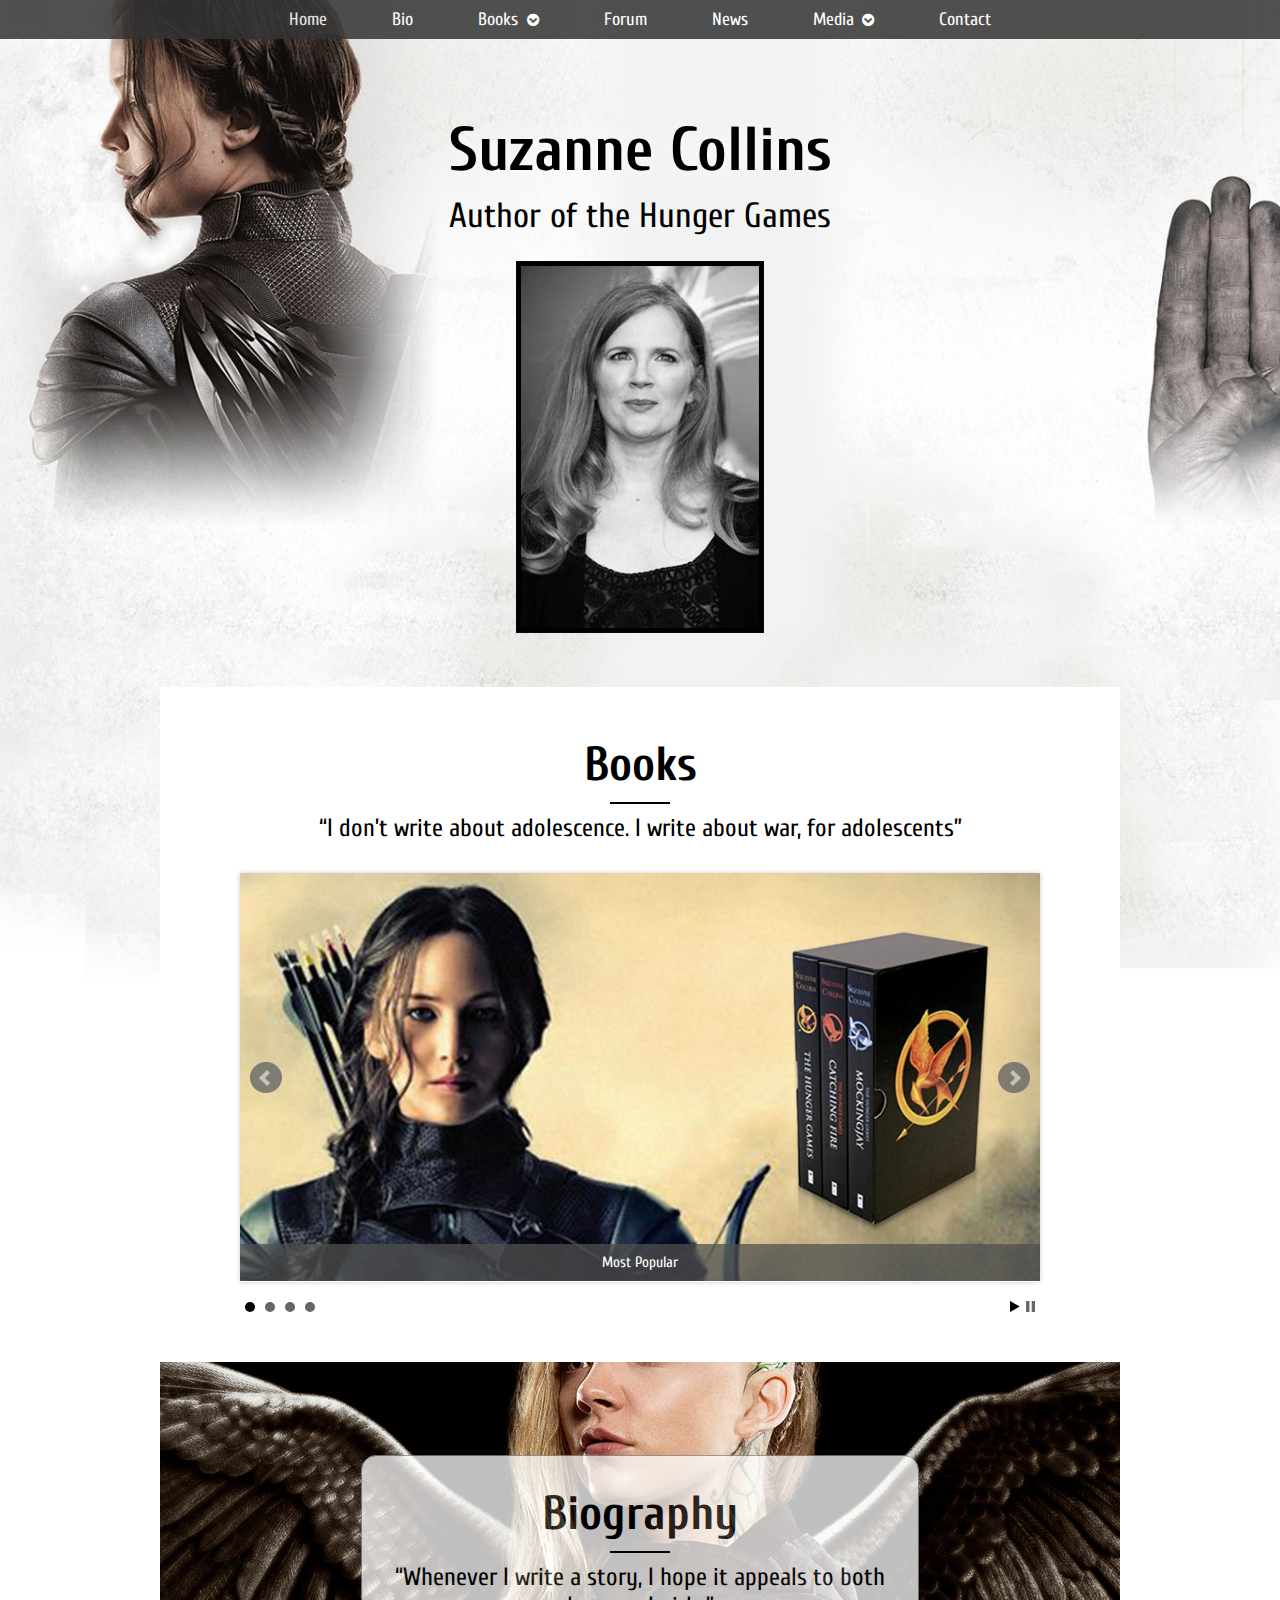
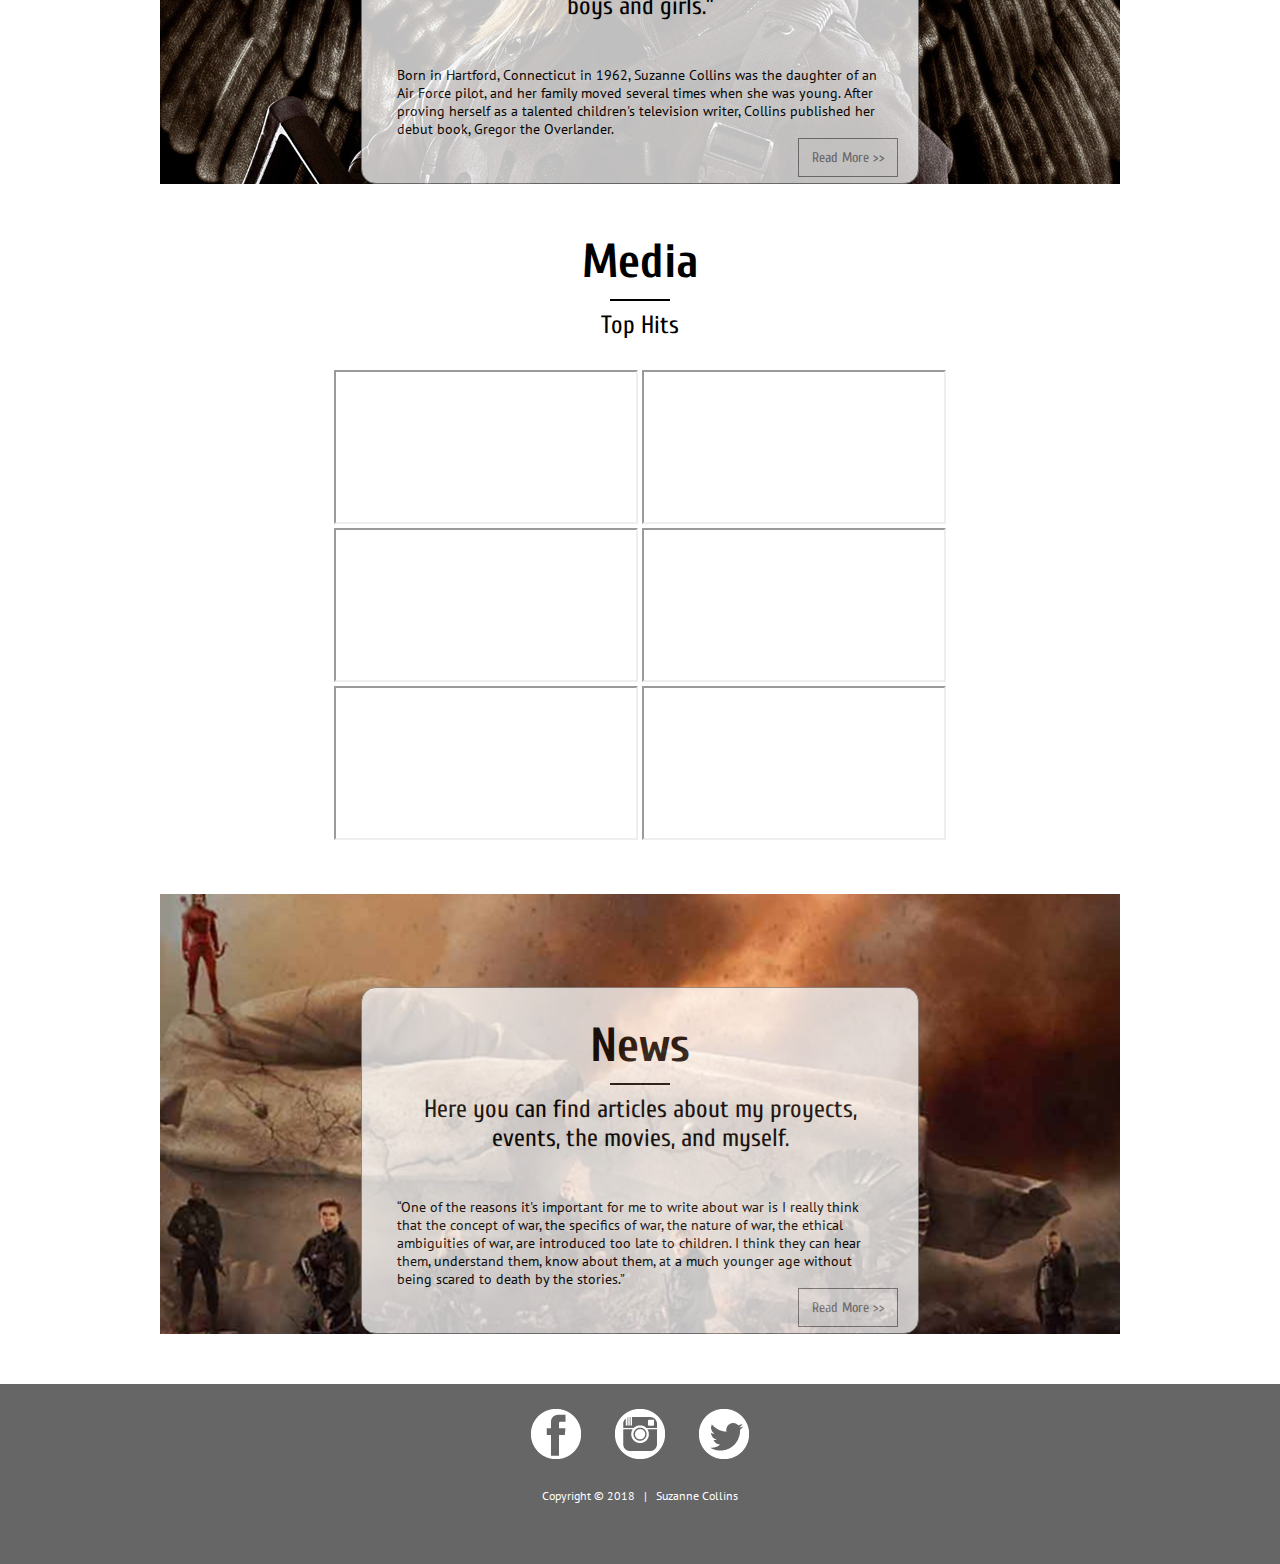
<file: index.html>
<!DOCTYPE html>

<html lang="en">
    <head><!--START OF HEAD SECTION -->    
<!--META SECTION -->    
        <meta charset="UTF-8">
        <meta name="viewport" content="width=device-width, initial-scale=1.0">
        <meta name="description" content="Suzanne Collins is an American television writer and author, best known as the author of The New York Times best selling series The Underland Chronicles and The Hunger Games trilogy, as well as Year of the Jungle and When Charlie McButton Lost Power.">
        <meta name="keywords" content="Dystopia,Agent,Writer,Nobel,HungerGames,Gregor,Mockingjay,CatchingFire,SuzanneCollins,Fantasy,ScienceFiction,Fiction,YoungAdult,YearJungle,CharlieMcButton,War">   
<!--LINKS TO STYLE SECTION -->    
        <link rel="stylesheet" href="css/main.css" type="text/css">
        <link rel="stylesheet" href="css/jquery.bxslider.min.css" type="text/css">
<!--SCRIPTS SECTION -->    
        <script src="https://ajax.googleapis.com/ajax/libs/jquery/3.2.1/jquery.min.js"></script>
        <script src="scripts/jquery.bxslider.min.js" type="text/javascript"></script>
        <script src="scripts/myScripts.js" type="text/javascript"></script> 
        <script src="scripts/back_top.js" type="text/jscript"></script>   
        <title>Suzanne Collins | Home</title><!--TITLE -->    
    </head> <!--END OF HEAD SECTION -->
    <body class="home"><!--START OF BODY SECTION -->
        <header>
            <nav> <!--START OF NAVIGATION SECTION -->
               <label for="showMenu" class="showMenu">MENU <span class="fa fa-chevron-circle-down" aria-hidden="true"></span></label><input type="checkbox" id="showMenu" role="button">
               <ul class="menu">
                    <li><a href="#">Home</a></li>
                    <li><a href="pages/biography.html">Bio</a></li>
                    <li><a href="pages/books.html" class="drop">Books <span class="fa fa-chevron-circle-down" aria-hidden="true"></span></a>
                        <ul class="menu drop">
                            <li><a href="pages/hunger_games.html">Hunger Games Trilogy</a></li>
                            <li><a href="pages/underland.html">Underland Chronicles</a></li>
                            <li><a href="pages/picture_books.html">Picture Books</a></li>
                        </ul>
                    </li>   
                    <li><a href="pages/forum.html">Forum</a></li>
                    <li><a href="pages/news.html">News</a></li>
                    <li><a href="#" class="drop">Media <span class="fa fa-chevron-circle-down" aria-hidden="true"></span></a>
                        <ul class="menu drop">
                            <li><a href="pages/interviews.html">Interviews</a></li>
                            <li><a href="pages/trailers.html">Trailers</a></li>
                            <li><a href="pages/reviews.html">Reviews</a></li>
                        </ul>
                    </li>
                    <li><a href="pages/contact.html">Contact</a></li>
                </ul>
            </nav>
<!--         END OF NAVIGATION SECTION        -->  
         </header>
         <main>    
<!--START OF SECTION-->
             <section>           
<!--   START OF Article 1 - AUTHOR   -->           
                <article class="container1">
                    <h1>Suzanne Collins </h1>
                    <h2>Author of the Hunger Games</h2>
                    <a href="pages/biography.html"><img src="images/suzanne_collins1.jpg" alt="Suzanne Collins"></a>
                </article>           
<!--   START OF Article 2 - BOOKS   -->  
                <article class="container2">
                    <div class="title">
                        <h1><a href="pages/books.html">Books</a></h1>
                        <h3>“I don’t write about adolescence. I write about war, for adolescents”</h3>
                    </div>
                    <ul class="slider"> 
<!--    IMAGES FOR CAROUSEL -->     
                        <li><img src="images/hunger_games_home.jpg" alt="Hunger Games Trilogy" title="Most Popular"></li>
                        <li><img src="images/year_jungle_home.jpg" alt="Picture Books" title="Most Recent"></li>
                        <li><img src="images/underland_home.jpg" alt="Underland Chronicles" title="An Epic Journey"></li>
                        <li><img src="images/charlie_home.jpg" alt="Picture Books" title="Something Different"></li>   
                    </ul>
                </article> 
<!--   START OF Article 4 - BIOGRAPHY     -->   
                <article class="container4"> 
                    <div class="whiteBox">
                        <div class="title">
                            <h1><a href="pages/biography.html">Biography</a></h1>
                            <h3>“Whenever I write a story, I hope it appeals to both boys and girls.”</h3>
                        </div>
                        <p>Born in Hartford, Connecticut in 1962, Suzanne Collins was the daughter of an Air Force pilot, and her family moved several times when she was young. After proving herself as a talented children's television writer, Collins published her debut book, Gregor the Overlander.</p>
                        <a class="readMore" href="pages/biography.html">Read More >></a>
                    </div>
                 </article>        
<!--   START OF Article 3 - MEDIA     -->    
               <article class="container3">
                    <div class="title">
                        <h1><a href="pages/interviews.html">Media</a></h1>
                        <h3>Top Hits</h3>
                    </div>                     
                    <iframe src="https://www.youtube.com/embed/mfmrPu43DF8" allowfullscreen></iframe>      
                    <iframe src="https://www.youtube.com/embed/MkvUNfySGQU" allowfullscreen></iframe>    
                    <iframe src="https://www.youtube.com/embed/3PkkHsuMrho" allowfullscreen></iframe>
                    <iframe src="https://www.youtube.com/embed/n-7K_OjsDCQ" allowfullscreen></iframe>
                    <iframe src="https://www.youtube.com/embed/tpCeDopdlwU" allowfullscreen></iframe>
                    <iframe src="https://www.youtube.com/embed/XEmJJIl7rp0" allowfullscreen></iframe>                  
                </article>
<!--   START OF Article 5 - NEWS     -->  
                <article class="container5">  
                      <div class="whiteBox">
                          <div class="title">
                                <h1><a href="pages/news.html">News</a></h1>
                                <h3>Here you can find articles about my proyects, events, the  movies, and myself. </h3>
                          </div>
                          <p>“One of the reasons it's important for me to write about war is I really think that the concept of war, the specifics of war, the nature of war, the ethical ambiguities of war, are introduced too late to children. I think they can hear them, understand them, know about them, at a much younger age without being scared to death by the stories.”</p>
                          <a class="readMore" href="pages/news.html">Read More >></a>
                    </div>
                </article> 
             </section>
        </main>
        <button onclick="topFunction()" id="myBtn" title="Go to top">TOP</button>
        <footer>
            <a href="https://www.facebook.com/TheHungerGames/" target="_blank"><img src="images/facebook.png" alt="facebook"></a>
            <a href="https://www.instagram.com/suzanne_collins_/" target="_blank"><img src="images/instagram.png" alt="instagram"></a>
            <a href="https://twitter.com/suzannecollinns?lang=en" target="_blank"><img src="images/twitter.png" alt="twitter"></a>
            
            <p>Copyright &copy; 2018 &nbsp; | &nbsp; Suzanne Collins</p>
        </footer>
        
     </body>
</html>
</file>
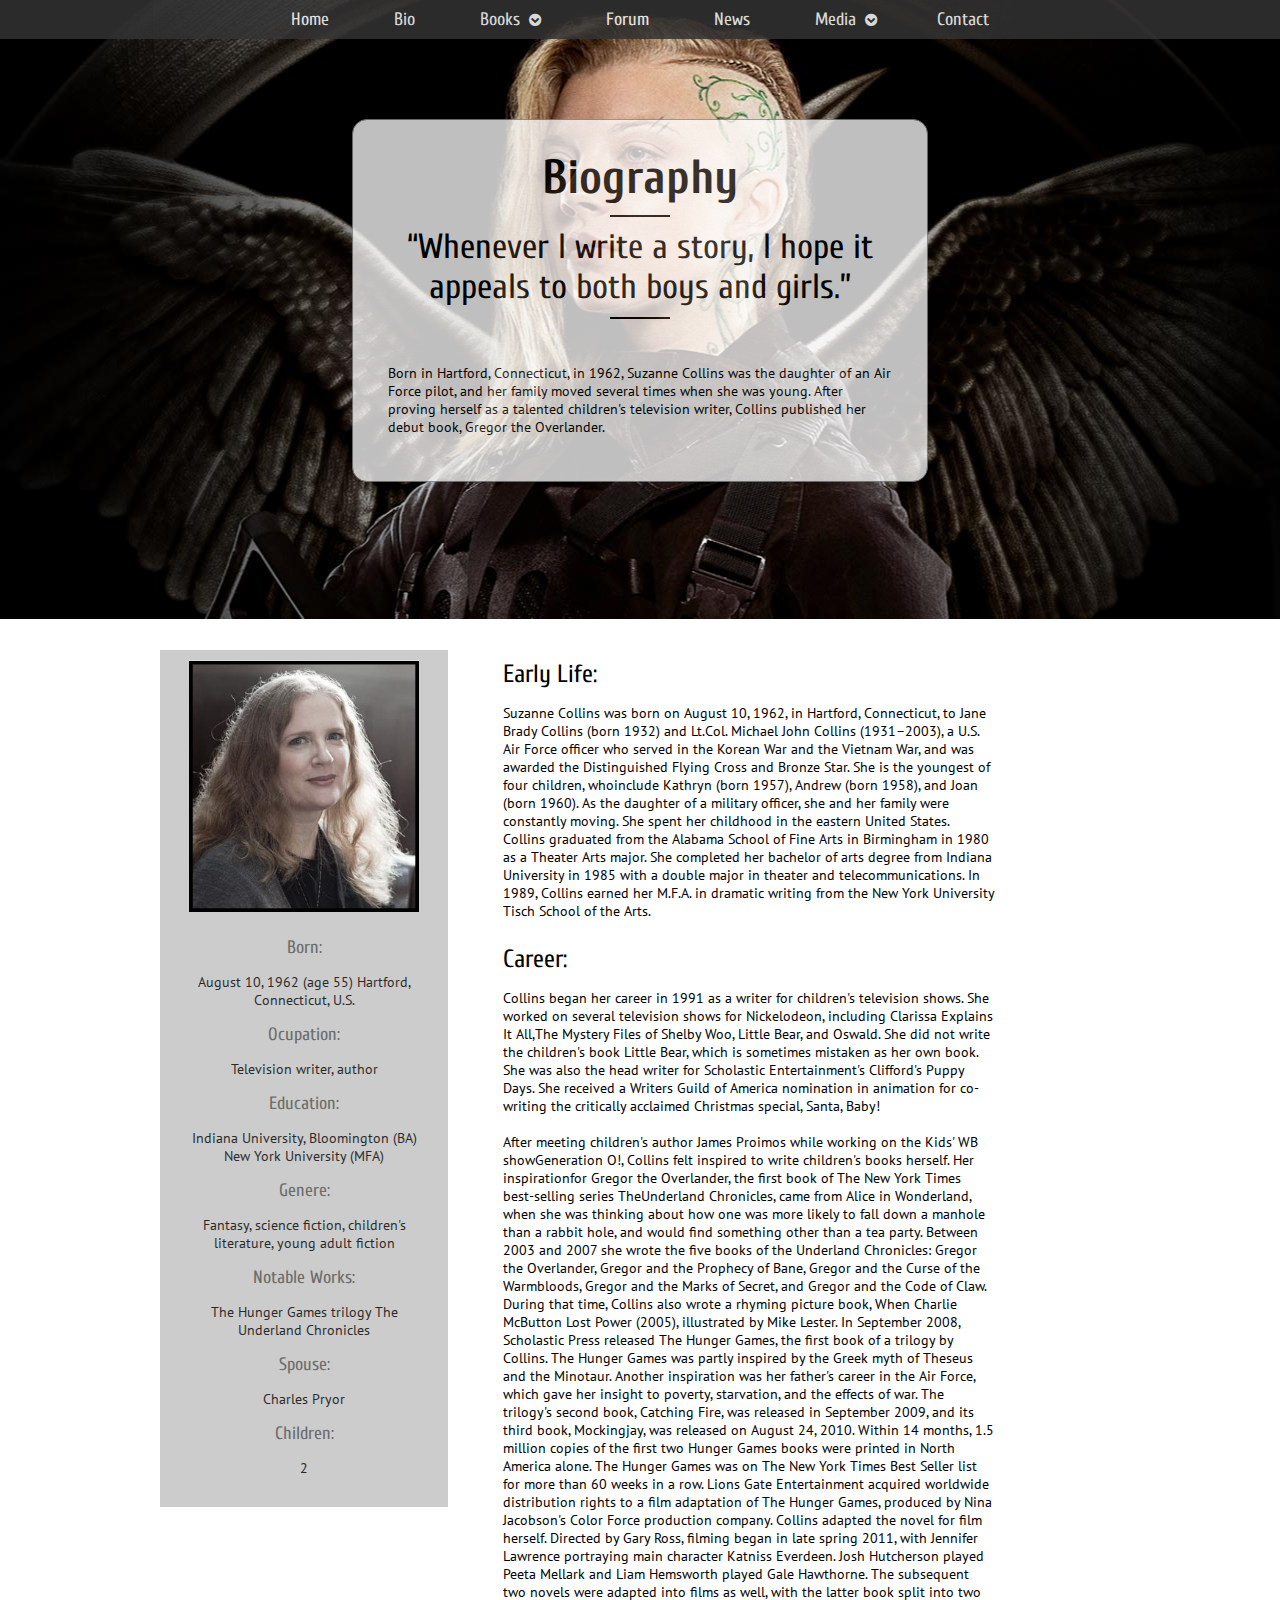
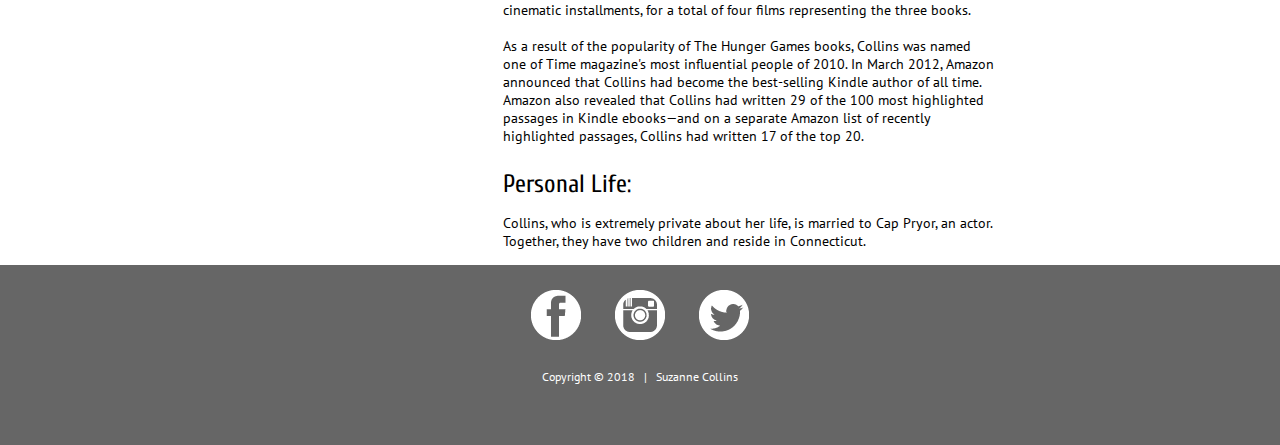
<file: pages/biography.html>
<!DOCTYPE html>

<html lang="en">
    <head><!--START OF HEAD SECTION -->    
<!--META SECTION -->   
        <meta charset="UTF-8">
        <meta name="viewport" content="width=device-width, initial-scale=1.0">
        <meta name="description" content="Suzanne Collins:Born in Hartford, Connecticut, in 1962, Suzanne Collins was the daughter of an Air Force pilot, and her family moved several times when she was young. After proving herself as a talented children's television writer, Collins published her debut book, Gregor the Overlander.">
        <meta name="keywords" content="Dystopia,Agent,Writer,Nobel,HungerGames,Gregor,Mockingjay,CatchingFire,SuzanneCollins,Fantasy,ScienceFiction,Fiction,YoungAdult,YearJungle,CharlieMcButton,War">   
<!--LINKS TO STYLE SECTION -->  
        <link rel="stylesheet" href="../css/main.css" type="text/css">
<!--SCRIPTS SECTION -->   
        <script src="https://ajax.googleapis.com/ajax/libs/jquery/3.2.1/jquery.min.js"></script>
        <script src="../scripts/back_top.js" type="text/jscript"></script>
    
        <title>Suzanne Collins | Biography</title><!--TITLE -->   
    </head> <!--END OF HEAD SECTION -->
    <body class="bio"><!--START OF BODY SECTION --><!-- -->
          <header>
            <nav> <!--START OF NAVIGATION SECTION -->
               <label for="showMenu" class="showMenu">MENU <span class="fa fa-chevron-circle-down" aria-hidden="true"></span></label><input type="checkbox" id="showMenu" role="button">
                <ul class="menu">
                    <li><a href="../index.html">Home</a></li>
                    <li><a href="biography.html">Bio</a></li>
                    <li><a href="books.html" class="drop">Books <span class="fa fa-chevron-circle-down" aria-hidden="true"></span></a>
                        <ul class="menu drop">
                            <li><a href="hunger_games.html">Hunger Games Trilogy</a></li>
                            <li><a href="underland.html">Underland Chronicles</a></li>
                            <li><a href="picture_books.html">Picture Books</a></li>
                        </ul>
                    </li>   
                    <li><a href="forum.html">Forum</a></li>
                    <li><a href="news.html">News</a></li>
                    <li><a href="#" class="drop">Media <span class="fa fa-chevron-circle-down" aria-hidden="true"></span></a>
                        <ul class="menu drop">
                            <li><a href="interviews.html">Interviews</a></li>
                            <li><a href="trailers.html">Trailers</a></li>
                            <li><a href="reviews.html">Reviews</a></li>
                        </ul>
                    <li><a href="contact.html">Contact</a></li>     
                </ul>
            </nav>
        </header>
<!--         END OF NAVIGATION SECTION        -->
        <main class="bio" id="marginTop">
<!--         PAGE TOP        -->          
            <section id="top">
               <div class="whiteBox">
                    <div class="title">
                        <h1>Biography</h1>
                        <h2>“Whenever I write a story, I hope it appeals to both boys and girls.”</h2>
                    </div>
                    <p>Born in Hartford, Connecticut, in 1962, Suzanne Collins was the daughter of an Air Force pilot,
                    and her family moved several times when she was young. After proving herself as a talented
                    children's television writer, Collins published her debut book, Gregor the Overlander.</p>
                </div>
            </section>
<!--        END PAGE TOP        --> 
            <article id="mainInfo"> 
                <div class="allbio">
<!--         ASIDE QUICK FACTS        --> 
                    <aside class="bioside">
                       <img src="../images/suzanne_collins_bio.jpg" alt="img">
                        <div class="info">
                           <h4>Born:</h4>
                           <p>August 10, 1962 (age 55)
                            Hartford, Connecticut, U.S.</p>
                           <h4>Ocupation:</h4>
                           <p>Television writer, author</p>
                           <h4>Education:</h4>
                           <p>Indiana University, Bloomington (BA)
                            New York University (MFA)</p>
                           <h4>Genere:</h4>
                           <p>Fantasy, science fiction, children's literature, young adult fiction</p>
                           <h4>Notable Works:</h4>
                           <p>The Hunger Games trilogy
                            The Underland Chronicles</p>
                           <h4>Spouse:</h4>
                           <p>Charles Pryor</p>
                           <h4>Children:</h4>
                           <p>2</p>
                        </div>
                    </aside>
<!--         BIOGRAPHY       --> 
                    <article class="biog">
                       <h3>Early Life:</h3>
                       <p>Suzanne Collins was born on August 10, 1962, in Hartford, Connecticut, to Jane Brady
                        Collins (born 1932) and Lt.Col. Michael John Collins (1931–2003), a U.S. Air Force officer who served in the Korean War and the Vietnam War, and was awarded the Distinguished Flying Cross and Bronze Star. She is the youngest of four children, whoinclude Kathryn (born 1957), Andrew (born 1958), and Joan (born 1960). As the daughter of a military officer, she and her family were constantly moving. She spent her childhood in the eastern United States. Collins graduated from the Alabama School of Fine Arts in Birmingham in 1980 as a Theater Arts major. She completed her bachelor of arts degree from Indiana University in 1985 with a double major in theater and telecommunications. In 1989, Collins earned her M.F.A. in dramatic writing from the New York University Tisch School of the Arts.</p>
                        <h3>Career:</h3>
                        <p>Collins began her career in 1991 as a writer for children's television shows. She worked on several television shows for Nickelodeon, including Clarissa Explains It All,The Mystery Files of Shelby Woo, Little Bear, and Oswald. She did not write the children's book Little Bear, which is sometimes mistaken as her own book. She was also the head writer for Scholastic Entertainment's Clifford's Puppy Days. She received a Writers Guild of America nomination in animation for co-writing the critically acclaimed Christmas special, Santa, Baby!
                        <br><br>
                        After meeting children's author James Proimos while working on the Kids' WB showGeneration O!, Collins felt inspired to write children's books herself. Her inspirationfor Gregor the Overlander, the first book of The New York Times best-selling series TheUnderland Chronicles, came from Alice in Wonderland, when she was thinking about how one was more likely to fall down a manhole than a rabbit hole, and would find something other than a tea party. Between 2003 and 2007 she wrote the five books of the Underland Chronicles: Gregor the Overlander, Gregor and the Prophecy of Bane, Gregor and the Curse of the Warmbloods, Gregor and the Marks of Secret, and Gregor and the Code of Claw. During that time, Collins also wrote a rhyming picture book, When Charlie McButton Lost Power (2005), illustrated by Mike Lester. In September 2008, Scholastic Press released The Hunger Games, the first book of a trilogy by Collins. The Hunger Games was partly inspired by the Greek myth of Theseus and the Minotaur. Another inspiration was her father's career in the Air Force, which gave her insight to poverty, starvation, and the effects of war. The trilogy's second book, Catching Fire, was released in September 2009, and its third book, Mockingjay, was released on August 24, 2010. Within 14 months, 1.5 million copies of the first two Hunger Games books were printed in North America alone. The Hunger Games was on The New York Times Best Seller list for more than 60 weeks in a row. Lions Gate Entertainment acquired worldwide distribution rights to a film adaptation of The Hunger Games, produced by Nina Jacobson's Color Force production company. Collins adapted the novel for film herself. Directed by Gary Ross, filming began in late spring 2011, with Jennifer Lawrence portraying main character Katniss Everdeen. Josh Hutcherson played Peeta Mellark and Liam Hemsworth played Gale Hawthorne. The subsequent two novels were adapted into films as well, with the latter book split into two cinematic installments, for a total of four films representing the three books.
                        <br><br>
                        As a result of the popularity of The Hunger Games books, Collins was named one of Time magazine's most influential people of 2010. In March 2012, Amazon announced that Collins had become the best-selling Kindle author of all time. Amazon also revealed that Collins had written 29 of the 100 most highlighted passages in Kindle ebooks—and on a separate Amazon list of recently highlighted passages, Collins had written 17 of the top 20.</p>
                       <h3>Personal Life:</h3>
                       <p>Collins, who is extremely private about her life, is married to Cap Pryor, an actor. Together, they have two children and reside in Connecticut.</p>  
                    </article>
                </div>
          </article>   
        </main>
<!---  BACK TO TOP BUTTON -->
        <button onclick="topFunction()" id="myBtn" title="Go to top">TOP</button>
        <footer>
            <a href="https://www.facebook.com/TheHungerGames/" target="_blank"><img src="../images/facebook.png" alt="facebook"></a>
            <a href="https://www.instagram.com/suzanne_collins_/" target="_blank"><img src="../images/instagram.png" alt="instagram"></a>
            <a href="https://twitter.com/suzannecollinns?lang=en" target="_blank"><img src="../images/twitter.png" alt="twitter"></a>
            
            <p>Copyright &copy; 2018 &nbsp; | &nbsp; Suzanne Collins</p>
        </footer>
    </body>
  
</html>
</file>
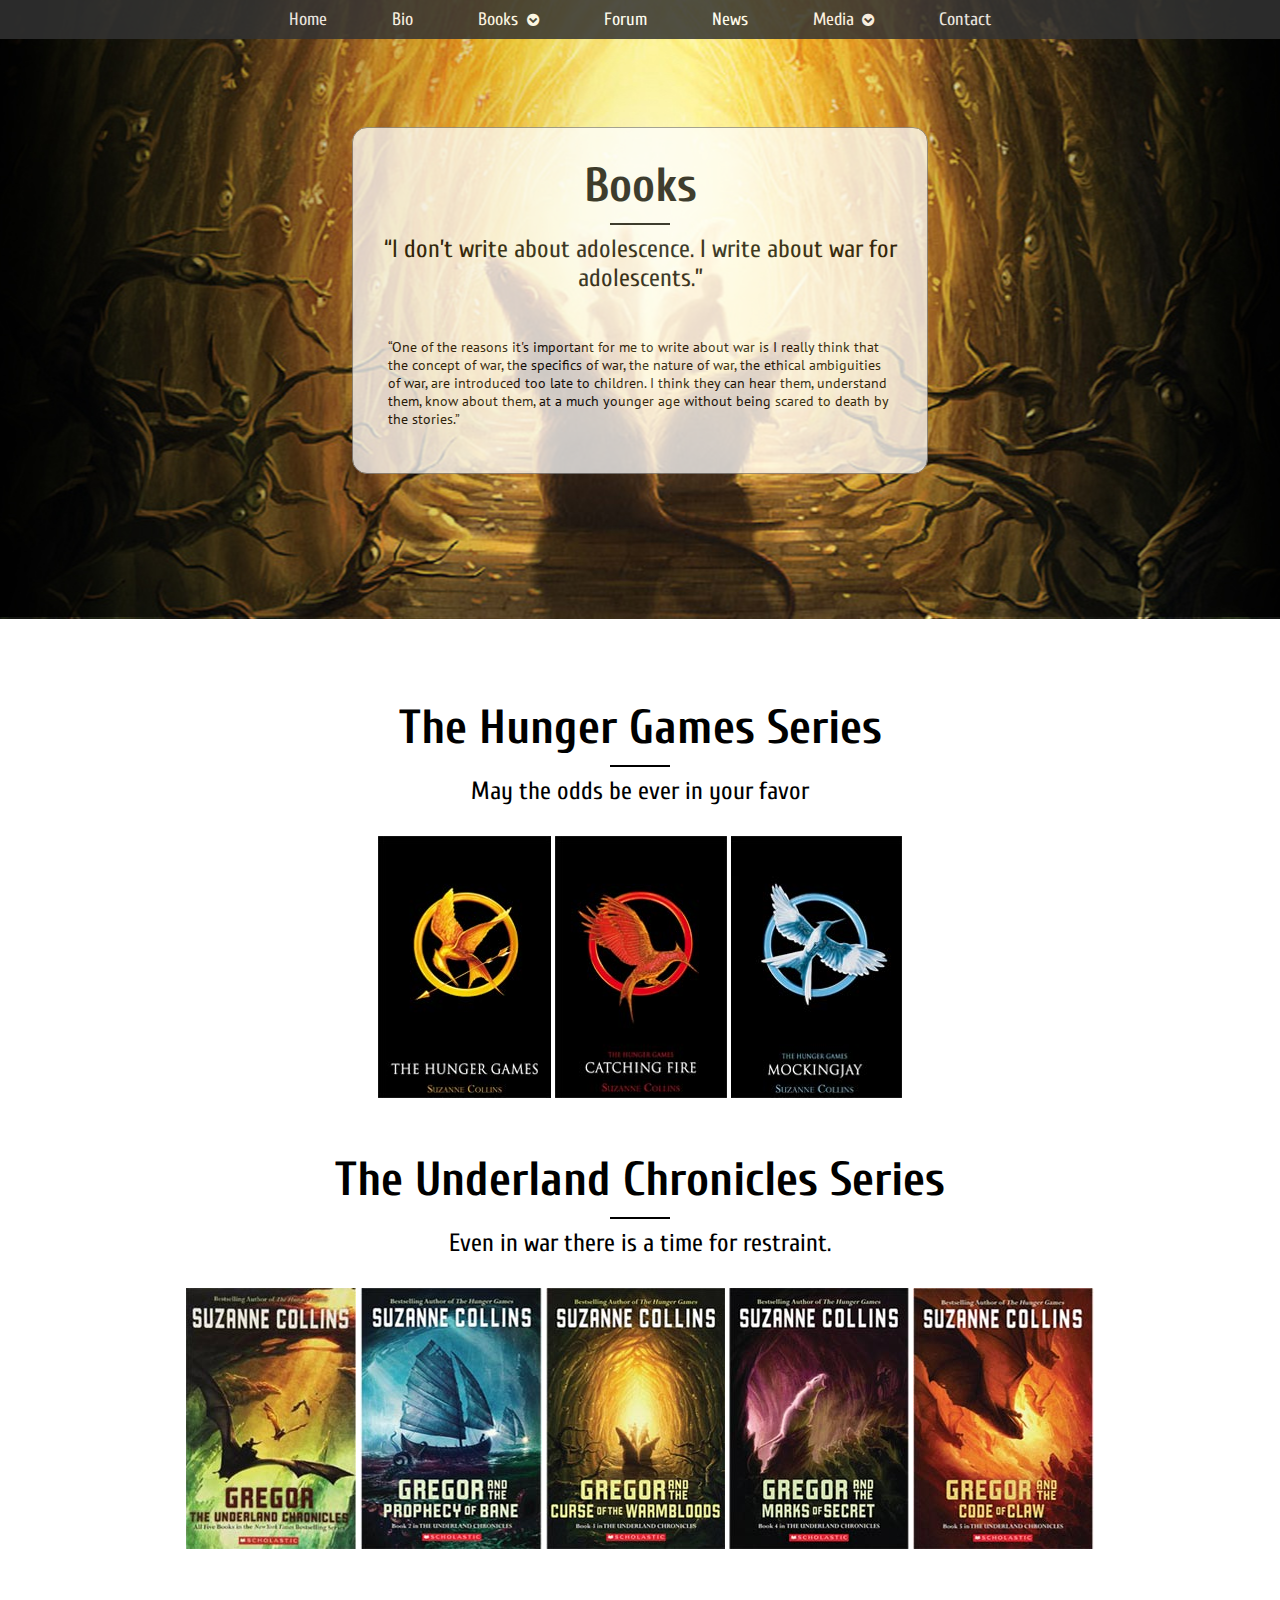
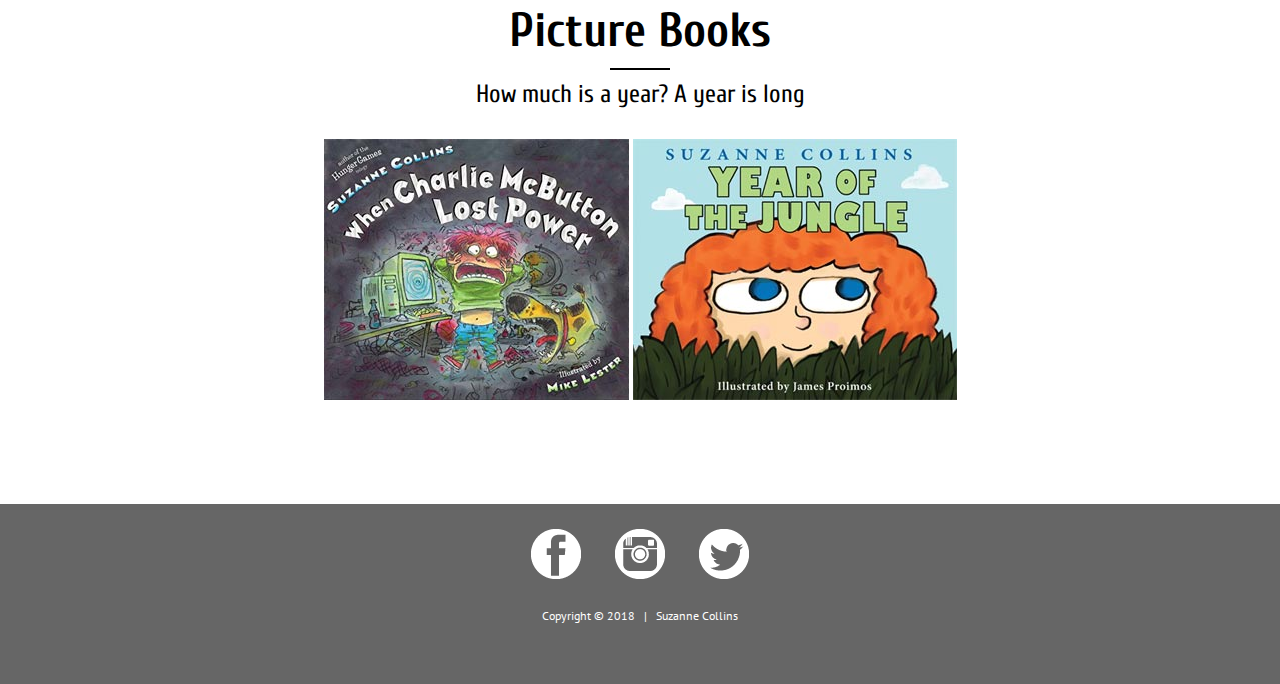
<file: pages/books.html>
<!DOCTYPE html>

<html lang="en">
    <head><!--START OF HEAD SECTION -->   
<!--META SECTION -->    
        <meta charset="UTF-8">
        <meta name="viewport" content="width=device-width, initial-scale=1.0">
        <meta name="description" content="Suzanne Collins author of The Underland Chronicles, The Hunger Games trilogy, Year of the Jungle and When Charlie McButton Lost Power.">
        <meta name="keywords" content="Dystopia,Agent,Writer,Nobel,HungerGames,Gregor,Mockingjay,CatchingFire,SuzanneCollins,Fantasy,ScienceFiction,Fiction,YoungAdult,YearJungle,CharlieMcButton,War">    
<!--LINKS TO STYLE SECTION -->    
        <link rel="stylesheet" href="../css/main.css" type="text/css">   
<!--SCRIPTS SECTION -->    
        <script src="https://ajax.googleapis.com/ajax/libs/jquery/3.2.1/jquery.min.js"></script>
        <script src="../scripts/back_top.js" type="text/jscript"></script>
    
        <title>Suzanne Collins | Books</title><!--TITLE -->    
    </head> <!--END OF HEAD SECTION -->
    <body class="books"><!--START OF BODY SECTION -->
        <header>
            <nav> <!--START OF NAVIGATION SECTION -->
                <label for="showMenu" class="showMenu">MENU <span class="fa fa-chevron-circle-down" aria-hidden="true"></span></label>  <input type="checkbox" id="showMenu" role="button">
                <ul class="menu">
                    <li><a href="../index.html">Home</a></li>
                    <li><a href="biography.html">Bio</a></li>
                    <li><a href="#">Books <span class="fa fa-chevron-circle-down" aria-hidden="true"></span></a>
                        <ul class="menu drop">
                            <li><a href="hunger_games.html">Hunger Games Trilogy</a></li>
                            <li><a href="underland.html">Underland Chronicles</a></li>
                            <li><a href="picture_books.html">Picture Books</a></li>
                        </ul>
                    </li>   
                    <li><a href="forum.html">Forum</a></li>
                    <li><a href="news.html">News</a></li>
                    <li><a href="#" class="drop">Media <span class="fa fa-chevron-circle-down" aria-hidden="true"></span></a>
                        <ul class="menu drop">
                            <li><a href="interviews.html">Interviews</a></li>
                            <li><a href="trailers.html">Trailers</a></li>
                            <li><a href="reviews.html">Reviews</a></li>
                        </ul>
                    </li>   
                    <li><a href="contact.html">Contact</a></li>    
                </ul>
            </nav>
<!--         END OF NAVIGATION SECTION        -->   
         </header>
         <main class="books" id="marginTop">
<!--         PAGE TOP        -->
            <section id="top">
               <div class="whiteBox">
                    <div class="title">
                        <h1>Books</h1>
                        <h3>“I don’t write about adolescence. I write about war for adolescents.”</h3>
                    </div>
                    <p>“One of the reasons it's important for me to write about war is I really think that the concept of war, the specifics of war, the nature of war, the ethical ambiguities of war, are introduced too late to children. I think they can hear them, understand them, know about them, at a much younger age without being scared to death by the stories.”</p>
                </div>
            </section>
<!--        END PAGE TOP        -->
<!--   START OF MAIN INFO   -->           
            <article id="mainInfo">
<!--   HUNGER GAMES TRIOLOGY   -->
                <article class="books">
                   <div class="title">
                        <h1><a href="hunger_games.html">The Hunger Games Series</a></h1>
                        <h3>May the odds be ever in your favor</h3>
                    </div>
                    <div class="books hungerGames">
                        <a href="hunger_games.html"><img src="../images/hunger_games_flatcover.jpg" alt="Hunger Games"></a>
                        <a href="hunger_games.html"><img src="../images/catching_fire_flatcover.jpg" alt="Catching Fire"></a>
                        <a href="hunger_games.html"><img src="../images/mockingjay_flarcover.jpg" alt="Mockingjay"></a>
                    </div>
                </article>
<!--   UNDERLAND SERIES   -->
                <article class="books underland">
                    <div class="title">
                        <h1><a href="underland.html">The Underland Chronicles Series</a></h1>
                        <h3>Even in war there is a time for restraint.</h3>
                    </div>
                    <div class="books underland">
                        <a href="underland.html"><img src="../images/gregor1_flatcover.jpg" alt="Gregor the Overlander"></a>
                        <a href="underland.html"><img src="../images/gregor2_flatcover.jpg" alt="Gregor and the prophecy of bane"></a>
                        <a href="underland.html"><img src="../images/gregor3_flatcover.jpg" alt="Gregor and the curse of the warmbloods"></a>
                        <a href="underland.html"><img src="../images/gregor4_flatcover.jpg" alt="Gregor and the marks of secret"></a>
                        <a href="underland.html"><img src="../images/gregor5_flatcover.jpg" alt="Gregor and the code of claw"></a>
                    </div>
                </article>
<!--   PICTURE BOOKS   -->
                <article class="books">
                   <div class="title">
                        <h1><a href="picture_books.html">Picture Books</a></h1>
                        <h3>How much is a year? A year is long</h3>
                    </div>
                    <div class="books pictureBooks">
                        <a href="picture_books.html"><img src="../images/charlie_Mcbutton_flatcover.jpg" alt="When Charlie Mcbutoon lost power"></a>
                        <a href="picture_books.html"><img src="../images/year_jungle_flatcover.jpg" alt="Year of the Jungle"></a>
                        </div>
                </article>
            </article>   
        </main>
<!---  BACK TO TOP BUTTON -->
        <button onclick="topFunction()" id="myBtn" title="Go to top">TOP</button>
        <footer>
            <a href="https://www.facebook.com/TheHungerGames/" target="_blank"><img src="../images/facebook.png" alt="facebook"></a>
            <a href="https://www.instagram.com/suzanne_collins_/" target="_blank"><img src="../images/instagram.png" alt="instagram"></a>
            <a href="https://twitter.com/suzannecollinns?lang=en" target="_blank"><img src="../images/twitter.png" alt="twitter"></a>
            
            <p>Copyright &copy; 2018 &nbsp; | &nbsp; Suzanne Collins</p>
        </footer>
    </body>
</html>
</file>
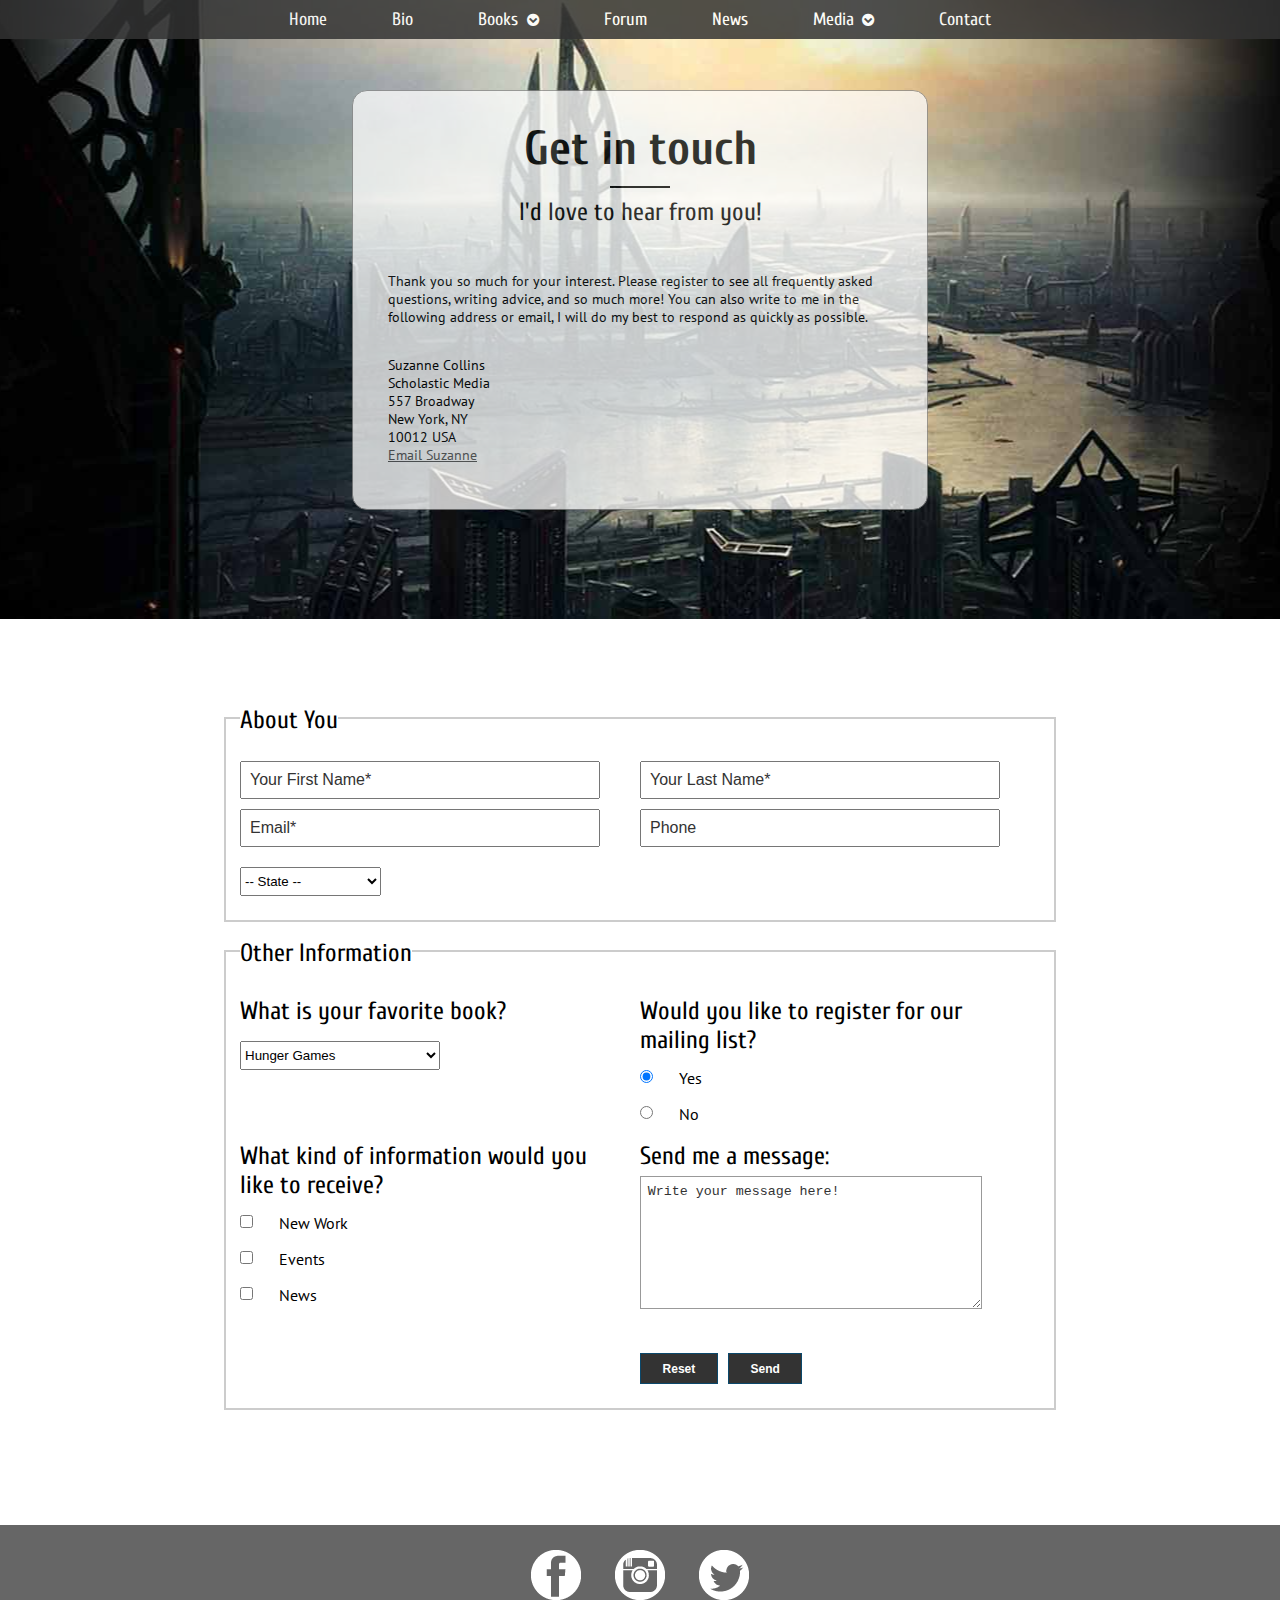
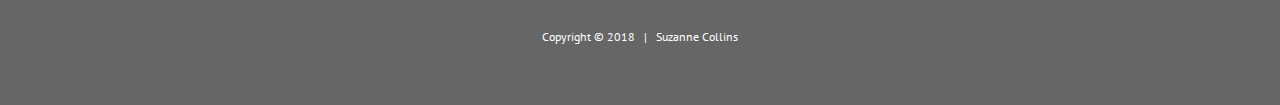
<file: pages/contact.html>
<!DOCTYPE html>
<html lang="en">
<!--   START OF HEAD SECTION    -->
    <head>
<!--   META SECTION    -->
        <meta charset="UTF-8">
        <meta name="viewport" content="width=device-width, initial-scale=1.0">
        <meta name="description" content="Register to my mailing list and see all frequently asked questions, writing advice, and so much more! You can also write to me I will do my best to respond as quickly as possible.">
        <meta name="keywords" content="Dystopia,Agent,Writer,Nobel,HungerGames,Gregor,Mockingjay,CatchingFire,SuzanneCollins,Fantasy,ScienceFiction,Fiction,YoungAdult,YearJungle,CharlieMcButton,War"> 
<!--   LINKS TO STYLE SECTION    -->
        <link rel="stylesheet" href="../css/main.css" type="text/css">   
<!--   SCRIPTS SECTION    -->
        <script src="https://ajax.googleapis.com/ajax/libs/jquery/3.2.1/jquery.min.js"></script>
        <script src="../scripts/back_top.js" type="text/jscript"></script>
<!--   TITLE    -->    
        <title>Suzanne Collins | Contact</title>
    </head> <!--   END OF HEAD SECTION    -->
<!--   START OF BODY.CONTACT SECTION    -->
    <body class="contact">
<!--   START OF HEADER SECTION    -->     
        <header>
               <nav> <!--START OF NAVIGATION SECTION -->
               <label for="showMenu" class="showMenu">MENU <span class="fa fa-chevron-circle-down" aria-hidden="true"></span></label><input type="checkbox" id="showMenu" role="button">
                <ul class="menu">
                    <li><a href="../index.html">Home</a></li>
                    <li><a href="biography.html">Bio</a></li>
                    <li><a href="books.html" class="drop">Books <span class="fa fa-chevron-circle-down" aria-hidden="true"></span></a>
                        <ul class="menu drop">
                            <li><a href="hunger_games.html">Hunger Games Trilogy</a></li>
                            <li><a href="underland.html">Underland Chronicles</a></li>
                            <li><a href="picture_books.html">Picture Books</a></li>
                        </ul>
                    </li>   
                    <li><a href="forum.html">Forum</a></li>
                    <li><a href="news.html">News</a></li>
                     <li><a href="#" class="drop">Media <span class="fa fa-chevron-circle-down" aria-hidden="true"></span></a>
                        <ul class="menu drop">
                            <li><a href="interviews.html">Interviews</a></li>
                            <li><a href="trailers.html">Trailers</a></li>
                            <li><a href="reviews.html">Reviews</a></li>
                        </ul>
                    </li>
                    <li><a href="#">Contact</a></li>         
                </ul>
            </nav><!--         END OF NAVIGATION SECTION        -->
        </header><!--         END OF NAVIGATION HEADER        -->
 <!--   START OF MAIN.CONTACT   -->       
        <main class="contact" id="marginTop">
 <!--         PAGE TOP        -->        
            <section id="top">    
                <div class="whiteBox"><!--   START OF DIV#TOP  -->
                    <div class="title"><!--   START OF DIV.TITLE  -->
                        <h1>Get in touch</h1>
                        <h3>I'd love to hear from you!</h3>
                    </div><!--   END OF DIV#TITLE  -->
                    <p>Thank you so much for your interest. Please register to see all frequently asked questions, writing advice, and so much more! You can also write to me in the following address or email, I will do my best to respond as quickly as possible.</p>
                    
                    <p>Suzanne Collins <br>
                       Scholastic Media<br>
                       557 Broadway <br>
                       New York, NY <br>
                       10012 USA <br>
                       <a href="mailto:spmcmahon@yahoo.com">Email Suzanne</a></p>
                </div><!--   END OF DIV#TOP  -->
            </section> <!--        END PAGE TOP        -->   
<!--   START OF Article 2 - Contact.CONTAINER2 Form  -->
            <article class="container2">
<!--   START OF Form  -->
                <form action="mailto:spmcmahon@yahoo.com" method="post" name="contactFrom" id="contactForm" enctype="text/plain">
<!--    BEGINNING OF PERSONAL INFORMATION    -->
                    <fieldset> 
                        <legend><h3>About You</h3></legend>
              	         <ul>
              	             <li>
                                <label for="firstName"></label>
              	                 <input type="text" id="firstName" name="firstName" placeholder="Your First Name*" required>
              	             </li>
              	             <li>
              	                 <label for="lastName"></label>
              	                 <input type="text" id="lastName" name="lastName" placeholder="Your Last Name*" required>
              	             </li>
              	             <li>
              	                 <label for="email"></label>
              	                 <input type="email" id="email" name="email" placeholder="Email*" required>
              	             </li>
              	             <li>
              	                 <label for="phone"></label>
              	                 <input type="tel" id="phone" name="phone" placeholder="Phone" required>
              	             </li>  
              	         </ul>     
<!--    beginning of state drop down menu    --> 
                            <select name="state" id="state">
                                <option value="State">-- State --</option>
                                <option value="AL">Alabama</option>
                                <option value="AK">Alaska</option>
                                <option value="AZ">Arizona</option>
                                <option value="AR">Arkansas</option>
                                <option value="CA">California</option>
                                <option value="CO">Colorado</option>
                                <option value="CT">Connecticut</option>
                                <option value="DE">Delaware</option>
                                <option value="DC">District Of Columbia</option>
                                <option value="FL">Florida</option>
                                <option value="GA">Georgia</option>
                                <option value="HI">Hawaii</option>
                                <option value="ID">Idaho</option>
                                <option value="IL">Illinois</option>
                                <option value="IN">Indiana</option>
                                <option value="IA">Iowa</option>
                                <option value="KS">Kansas</option>
                                <option value="KY">Kentucky</option>
                                <option value="LA">Louisiana</option>
                                <option value="ME">Maine</option>
                                <option value="MD">Maryland</option>
                                <option value="MA">Massachusetts</option>
                                <option value="MI">Michigan</option>
                                <option value="MN">Minnesota</option>
                                <option value="MS">Mississippi</option>
                                <option value="MO">Missouri</option>
                                <option value="MT">Montana</option>
                                <option value="NE">Nebraska</option>
                                <option value="NV">Nevada</option>
                                <option value="NH">New Hampshire</option>
                                <option value="NJ">New Jersey</option>
                                <option value="NM">New Mexico</option>
                                <option value="NY">New York</option>
                                <option value="NC">North Carolina</option>
                                <option value="ND">North Dakota</option>
                                <option value="OH">Ohio</option>
                                <option value="OK">Oklahoma</option>
                                <option value="OR">Oregon</option>
                                <option value="PA">Pennsylvania</option>
                                <option value="RI">Rhode Island</option>
                                <option value="SC">South Carolina</option>
                                <option value="SD">South Dakota</option>
                                <option value="TN">Tennessee</option>
                                <option value="TX">Texas</option>
                                <option value="UT">Utah</option>
                                <option value="VT">Vermont</option>
                                <option value="VA">Virginia</option>
                                <option value="WA">Washington</option>
                                <option value="WV">West Virginia</option>
                                <option value="WI">Wisconsin</option>
                                <option value="WY">Wyoming</option>
                            </select><!--    end of state drop down menu    --> 
                       
                    </fieldset>
<!--    END OF PERSONAL INFORMATION    -->   	
<!--    BEGINNING OF BUTTONS, CHECKBOXES, DROP DOWN    -->
                    <fieldset>
                        <legend><h3>Other Information</h3></legend> 
                        <div class="formSection">
                            <h3>What is your favorite book?</h3> 
<!--    beginning of favorite book drop down menu    --> 
                            <select name="books" id="books">
                               <option value="Hunger Games">Hunger Games</option>
                               <option value="Catching Fire">Catching Fire</option>
                               <option value="Mockingjay">Mockingjay</option>
                               <option value="Year of the Jungle">Year of the Jungle</option>
                               <option value="Charlie McButton">Charlie McButton</option>
                               <option value="Gregor the Overlander">Gregor the Overlander</option>
                               <option value="The Prophecy of Bane">The Prophecy of Bane</option>
                               <option value="The Curse of the Warmbloods">The Curse of the Warmbloods</option>
                               <option value="The Marks of Secret">The Marks of Secret</option>
                               <option value="The Code of Claw">The Code of Claw</option>  
                            </select>
                         </div>
<!--    beginning of radio buttons    -->
                         <div class="formSection">
                               <h3>Would you like to register for our mailing list?</h3>
                               <ul class="radioList">
                                   <li>
                                       <input type="radio" id="emailListYes" name="emailList" value="yes" checked>
                                       <label for="emailListYes">Yes</label>
                                   </li>
                                    <li>
                                        <input type="radio" id="emailListNo" name="emailList" value="no">
                                        <label for="emailListNo">No</label>
                                    </li>
                                </ul>
                           </div>
<!--    beginning of checkboxes    -->
                           <div class="formSection">
                                <h3>What kind of information would you like to receive?</h3>
                                <ul class="radioList">
                                    <li>
                                        <input type="checkbox" name="choose" id="nw" value="nw">
                                        <label for="nw">New Work</label>
                                    </li>
                                    <li>
                                       <input type="checkbox" name="choose" id="e" value="e">
                                       <label for="e">Events</label> 
                                    </li>
                                    <li>
                                        <input type="checkbox" name="choose" id="n" value="n">
                                        <label for="n">News</label>
                                    </li>
                                </ul>
                            </div> 
<!--    END OF BUTTONS, CHECKBOXES, DROP DOWN    -->      
<!--    BEGINNING OF COMMENTS    -->
                            <div class="formSection">        
                                <h3>Send me a message:</h3>
                                <textarea name="msg" id="msg" placeholder="Write your message here!" ></textarea>
                                <p></p>
                                <input class="button" type="reset" id="reset" value="Reset">
                                <input class="button" type="submit" id="send" value="Send">
                            </div>   
                   </fieldset>  
<!--    END OF COMMENTS    -->      
<!--    END OF FORM    -->           
                 </form>          
            </article> 
        </main>
<!---  BACK TO TOP BUTTON -->
        <button onclick="topFunction()" id="myBtn" title="Go to top">TOP</button>
        <footer>     
            <a href="https://www.facebook.com/TheHungerGames/" target="_blank"><img src="../images/facebook.png" alt="facebook"></a>
            <a href="https://www.instagram.com/suzanne_collins_/" target="_blank"><img src="../images/instagram.png" alt="instagram"></a>
            <a href="https://twitter.com/suzannecollinns?lang=en" target="_blank"><img src="../images/twitter.png" alt="twitter"></a>
            <p>Copyright &copy; 2018 &nbsp; | &nbsp; Suzanne Collins</p>
        </footer>
    </body>
</html>
</file>
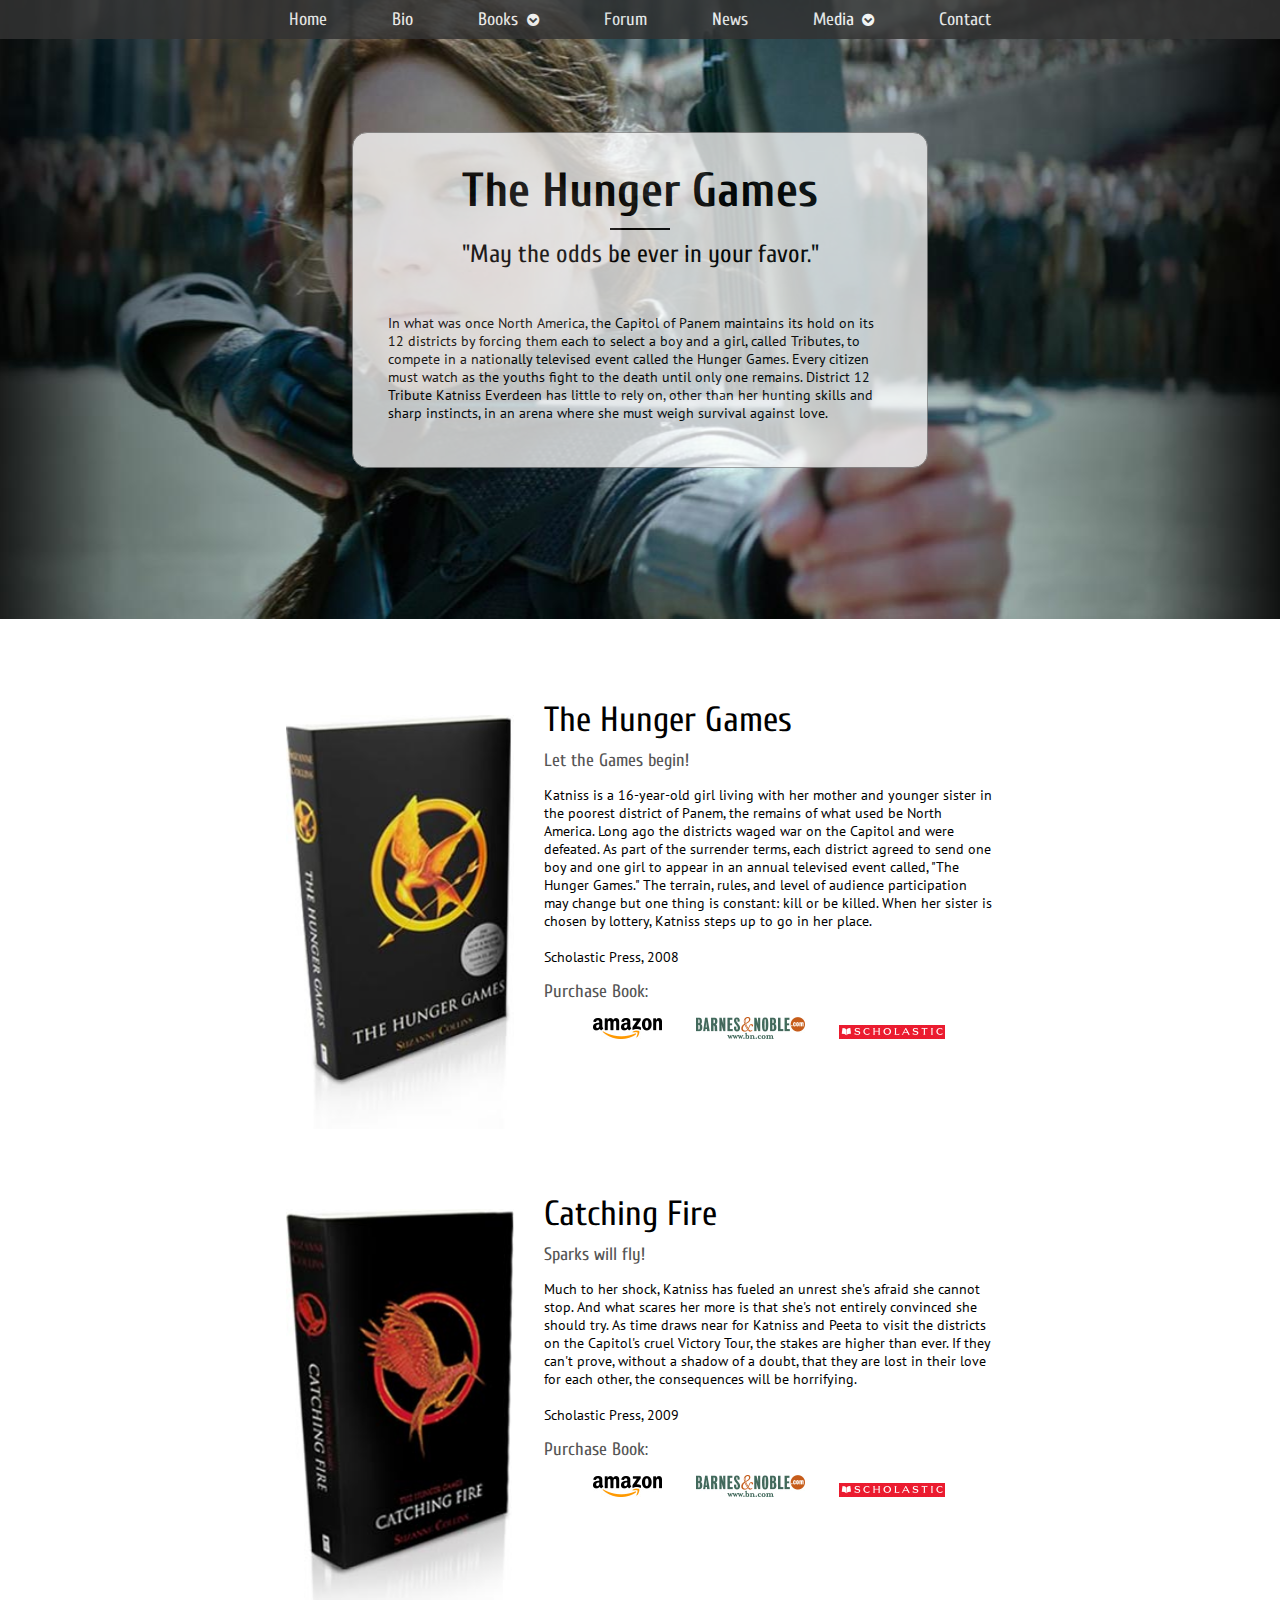
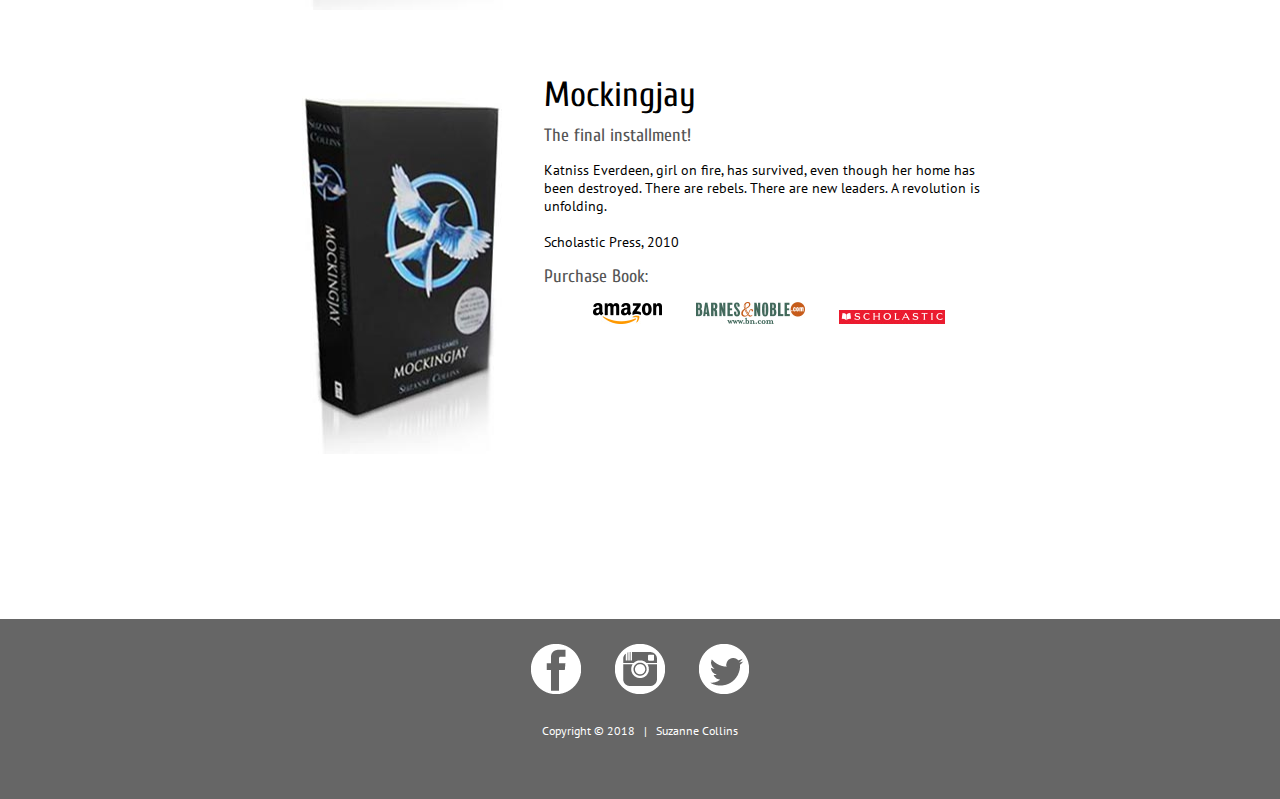
<file: pages/hunger_games.html>
<!DOCTYPE html>

<html lang="en">
    <head><!--START OF HEAD SECTION -->    
<!--META SECTION -->
        <meta charset="UTF-8">
        <meta name="viewport" content="width=device-width, initial-scale=1.0">
        <meta name="description" content="Suzanne Collins best known work. In what was once North America, the Capitol of Panem maintains its hold on its 12 districts by forcing them each to select a boy and a girl, called Tributes, to compete in a nationally televised event called the Hunger Games, where the youths fight to the death until only one remains.">
        <meta name="keywords" content="Dystopia,Agent,Writer,Nobel,HungerGames,Gregor,Mockingjay,CatchingFire,SuzanneCollins,Fantasy,ScienceFiction,Fiction,YoungAdult,YearJungle,CharlieMcButton,War">
<!--LINKS TO STYLE SECTION -->
        <link rel="stylesheet" href="../css/main.css" type="text/css">
<!--SCRIPTS SECTION -->
        <script src="https://ajax.googleapis.com/ajax/libs/jquery/3.2.1/jquery.min.js"></script>
        <script src="../scripts/back_top.js" type="text/jscript"></script>
    
        <title>Suzanne Collins | Hunger Games</title><!--TITLE -->  
    </head> <!--END OF HEAD SECTION -->
    <body class="hungerGames"><!--START OF BODY SECTION --><!-- -->
        <header>
            <nav> <!--START OF NAVIGATION SECTION -->
                <label for="showMenu" class="showMenu">MENU <span class="fa fa-chevron-circle-down" aria-hidden="true"></span></label><input type="checkbox" id="showMenu" role="button">
                <ul class="menu">
                    <li><a href="../index.html">Home</a></li>
                    <li><a href="biography.html">Bio</a></li>
                    <li><a href="books.html" class="drop">Books <span class="fa fa-chevron-circle-down" aria-hidden="true"></span></a>
                        <ul class="menu drop">
                            <li><a href="#">Hunger Games Trilogy</a></li>
                            <li><a href="underland.html">Underland Chronicles</a></li>
                            <li><a href="picture_books.html">Picture Books</a></li>
                        </ul>
                    </li>   
                    <li><a href="forum.html">Forum</a></li>
                    <li><a href="news.html">News</a></li> 
                    <li><a href="#" class="drop">Media <span class="fa fa-chevron-circle-down" aria-hidden="true"></span></a>
                        <ul class="menu drop">
                            <li><a href="interviews.html">Interviews</a></li>
                            <li><a href="trailers.html">Trailers</a></li>
                            <li><a href="reviews.html">Reviews</a></li>
                        </ul>
                    </li>
                    <li><a href="contact.html">Contact</a></li> 
                </ul>
            </nav>
<!--         END OF NAVIGATION SECTION        -->  
         </header>
        <main class="hungerGames" id="marginTop">
<!--         PAGE TOP        --> 
            <section id="top"> 
                <div class="whiteBox">
                    <div class="title">
                        <h1>The Hunger Games</h1>
                        <h3>"May the odds be ever in your favor."</h3>
                    </div>
                    <p>In what was once North America, the Capitol of Panem maintains its hold on its 12 districts by forcing them each to select a boy and a girl, called Tributes, to compete in a nationally televised event called the Hunger Games. Every citizen must watch as the youths fight to the death until only one remains. District 12 Tribute Katniss Everdeen has little to rely on, other than her hunting skills and sharp instincts, in an arena where she must weigh survival against love.</p>
                </div>   
            </section>
<!--       END PAGE TOP        --> 
<!--   START OF MAIN INFO   -->          
            <article id="mainInfo">
<!--     BOOK 1     -->
                <article class="bookInfo">
                    <div class="cover">
                        <img src="../images/hunger_games_cover.jpg" alt="Hunger Games Cover">
                    </div>
                    <div class="bookInfo">
                        <h2>The Hunger Games</h2>
                        <h4>Let the Games begin!</h4>
                        <p>Katniss is a 16-year-old girl living with her mother and younger sister in the poorest district of Panem, the remains of what used be North America. Long ago the districts waged war on the Capitol and were defeated. As part of the surrender terms, each district agreed to send one boy and one girl to appear in an annual televised event called, "The Hunger Games." The terrain, rules, and level of audience participation may change but one thing is constant: kill or be killed. When her sister is chosen by lottery, Katniss steps up to go in her place.
                        <br><br>
                        Scholastic Press, 2008</p>
                        <h4>Purchase Book:</h4>
                        <a href="https://www.amazon.com/Hunger-Games-Book-1/dp/0439023521/ref=sr_1_2?ie=UTF8&qid=1516068032&sr=8-2&keywords=the+hunger+games" target="_blank"><img src="../images/amazon.jpg" alt="amazon"></a>
                        <a href="https://www.barnesandnoble.com/w/hunger-games-suzanne-collins/1100171585?ean=9780439023528#/" target="_blank"><img src="../images/barnes_noble.jpg" alt="barnes and noble"></a>
                        <a href="https://shop.scholastic.com/parent-ecommerce/product-detail-page.html?isbn=9780439023481" target="_blank"><img src="../images/scholastic.jpg" alt="scholastic"></a>
                    </div>
                </article>
<!--     BOOK 2     -->
                <article class="bookInfo">
                    <div class="cover">
                        <img src="../images/catching_fire_cover.jpg" alt="Catching Fire Cover">
                    </div>
                    <div class="bookInfo">
                        <h2>Catching Fire</h2>
                        <h4>Sparks will fly!</h4>
                        <p>Much to her shock, Katniss has fueled an unrest she's afraid she cannot stop. And what scares her more is that she's not entirely convinced she should try. As time draws near for Katniss and Peeta to visit the districts on the Capitol's cruel Victory Tour, the stakes are higher than ever. If they can't prove, without a shadow of a doubt, that they are lost in their love for each other, the consequences will be horrifying.
                        <br><br>
                        Scholastic Press, 2009</p>
                        <h4>Purchase Book:</h4>
                        <a href="https://www.amazon.com/Catching-Fire-Hunger-Games-2/dp/0545586178/ref=pd_bxgy_14_img_2?_encoding=UTF8&pd_rd_i=0545586178&pd_rd_r=WZ75T3FV3ZAW6GQEFK1W&pd_rd_w=caDhs&pd_rd_wg=QeNps&psc=1&refRID=WZ75T3FV3ZAW6GQEFK1W" target="_blank"><img src="../images/amazon.jpg" alt="amazon"></a>
                        <a href="https://www.barnesandnoble.com/w/catching-fire-suzanne-collins/1100296850?ean=9780545586177#/" target="_blank"><img src="../images/barnes_noble.jpg" alt="barnes and noble"></a>
                        <a href="https://shop.scholastic.com/parent-ecommerce/books/the-hunger-games-2-catching-fire-9780545586177.html" target="_blank"><img src="../images/scholastic.jpg" alt="scholastic"></a>
                    </div>
                </article>
<!--     BOOK 3     -->
                <article class="bookInfo">
                    <div class="cover">
                        <img src="../images/mockingjay_cover.jpg" alt="Mockingjay Cover">
                    </div>
                    <div class="bookInfo">
                        <h2>Mockingjay</h2>
                        <h4>The final installment!</h4>
                        <p>Katniss Everdeen, girl on fire, has survived, even though her home has been destroyed. There are rebels. There are new leaders. A revolution is unfolding.
                        <br><br>
                        Scholastic Press, 2010</p>
                        <h4>Purchase Book:</h4>
                        <a href="https://www.amazon.com/Mockingjay-Hunger-Games-Suzanne-Collins/dp/0545663261/ref=pd_bxgy_14_img_2?_encoding=UTF8&pd_rd_i=0545663261&pd_rd_r=GADYA6KCVHB3K3Y0TRPG&pd_rd_w=zNIHS&pd_rd_wg=yo3MX&psc=1&refRID=GADYA6KCVHB3K3Y0TRPG" target="_blank"><img src="../images/amazon.jpg" alt="amazon"></a>
                        <a href="https://www.barnesandnoble.com/w/mockingjay-suzanne-collins/1100171586?ean=9780545663267#/" target="_blank"><img src="../images/barnes_noble.jpg" alt="barnes and noble"></a>
                        <a href="https://shop.scholastic.com/parent-ecommerce/books/the-hunger-games-3-mockingjay-9780545663267.html" target="_blank"><img src="../images/scholastic.jpg" alt="scholastic"></a>
                    </div>
                </article>
            </article>     
        </main>
<!---  BACK TO TOP BUTTON -->
        <button onclick="topFunction()" id="myBtn" title="Go to top">TOP</button>
        <footer>
            <a href="https://www.facebook.com/TheHungerGames/" target="_blank"><img src="../images/facebook.png" alt="facebook"></a>
            <a href="https://www.instagram.com/suzanne_collins_/" target="_blank"><img src="../images/instagram.png" alt="instagram"></a>
            <a href="https://twitter.com/suzannecollinns?lang=en" target="_blank"><img src="../images/twitter.png" alt="twitter"></a>
            
            <p>Copyright &copy; 2018 &nbsp; | &nbsp; Suzanne Collins</p>
        </footer>
    </body>
</html>
</file>
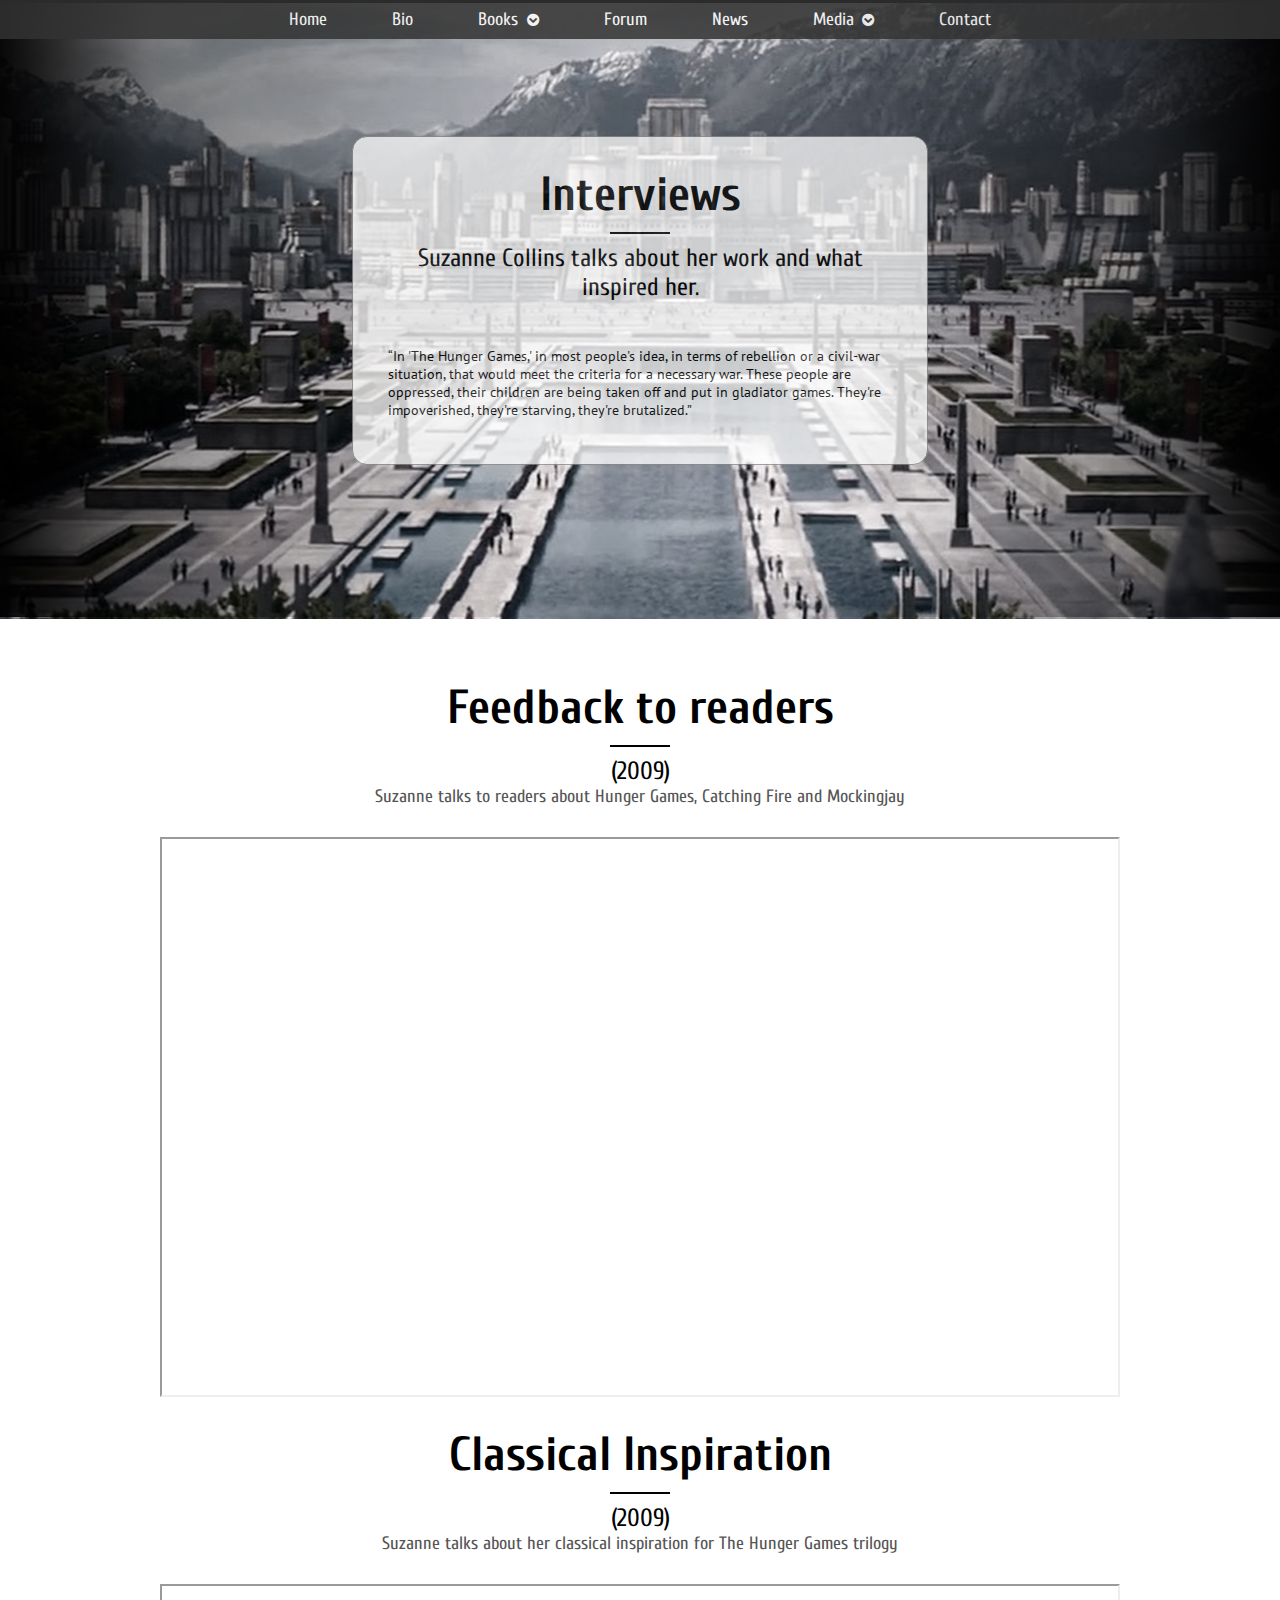
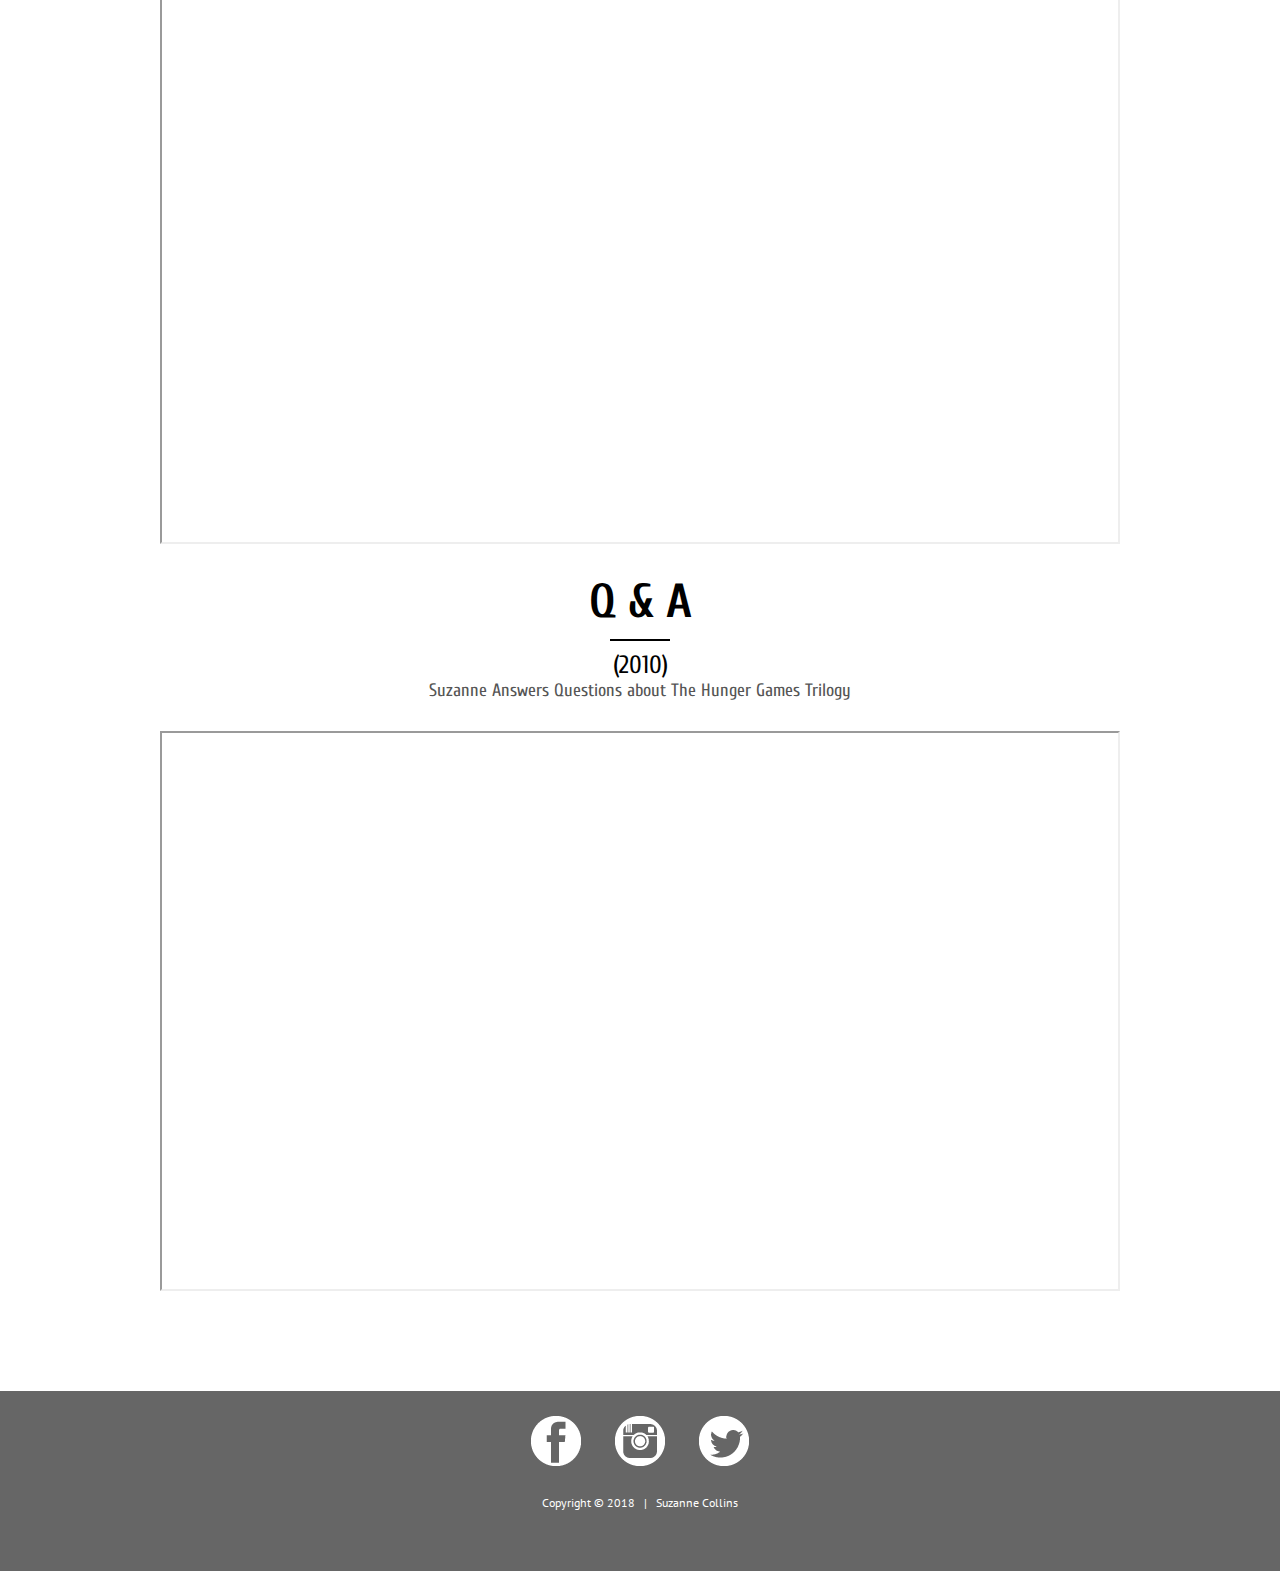
<file: pages/interviews.html>
<!DOCTYPE html>

<html lang="en">
    <head><!--START OF HEAD SECTION -->    
    <!--META SECTION -->   
        <meta charset="UTF-8">
        <meta name="viewport" content="width=device-width, initial-scale=1.0">
        <meta name="description" content="Suzanne Collins talks to her fans, and talks about her inspiration and creative process that lead to her wonderful stories.">
        <meta name="keywords" content="Dystopia,Agent,Writer,Nobel,HungerGames,Gregor,Mockingjay,CatchingFire,SuzanneCollins,Fantasy,ScienceFiction,Fiction,YoungAdult,YearJungle,CharlieMcButton,War">   
    <!--LINKS TO STYLE SECTION -->   
        <link rel="stylesheet" href="../css/main.css" type="text/css">  
<!--SCRIPTS SECTION -->   
        <script src="https://ajax.googleapis.com/ajax/libs/jquery/3.2.1/jquery.min.js"></script>
        <script src="../scripts/back_top.js" type="text/jscript"></script>
    
        <title>Suzanne Collins | Media-Interviews</title><!--TITLE -->   
    </head> <!--END OF HEAD SECTION -->
    <body class="interviews"><!--START OF BODY SECTION -->
<!-- -->
        <header>
            <nav> <!--START OF NAVIGATION SECTION -->
                <label for="showMenu" class="showMenu">MENU <span class="fa fa-chevron-circle-down" aria-hidden="true"></span></label><input type="checkbox" id="showMenu" role="button">
                <ul class="menu">
                    <li><a href="../index.html">Home</a></li>
                    <li><a href="biography.html">Bio</a></li>
                    <li><a href="books.html" class="drop">Books <span class="fa fa-chevron-circle-down" aria-hidden="true"></span></a>
                        <ul class="menu drop">
                            <li><a href="hunger_games.html">Hunger Games Trilogy</a></li>
                            <li><a href="underland.html">Underland Chronicles</a></li>
                            <li><a href="picture_books.html">Picture Books</a></li>
                        </ul>
                    </li>   
                    <li><a href="forum.html">Forum</a></li>
                    <li><a href="news.html">News</a></li>
                    <li><a href="#" class="drop">Media <span class="fa fa-chevron-circle-down" aria-hidden="true"></span></a>
                        <ul class="menu drop">
                            <li><a href="#">Interviews</a></li>
                            <li><a href="trailers.html">Trailers</a></li>
                            <li><a href="reviews.html">Reviews</a></li>
                        </ul>
                    </li>
                    <li><a href="contact.html">Contact</a></li>    
                </ul>
            </nav>
<!--         END OF NAVIGATION SECTION        -->  
         </header>
         <main class="media" id="marginTop">
<!--         PAGE TOP        --> 
            <section id="top"> 
               <div class="whiteBox">
                    <div class="title">
                        <h1>Interviews</h1>
                        <h3>Suzanne Collins talks about her work and what inspired her.</h3>
                    </div>
                    <p>“In 'The Hunger Games,' in most people's idea, in terms of rebellion or a civil-war situation, that would meet the criteria for a necessary war. These people are oppressed, their children are being taken off and put in gladiator games. They're impoverished, they're starving, they're brutalized.”</p>
                </div>               
            </section>
<!--         END PAGE TOP        --> 
<!--   START OF MAIN INFO   -->
            <article id="mainInfo">
<!--   VIDEO 1   -->    
               <div class="title">
                    <h1>Feedback to readers</h1>
                    <h3>(2009)</h3>
                    <h4>Suzanne talks to readers about Hunger Games, Catching Fire and Mockingjay</h4>
                </div>
                <div class="video"><iframe src="https://www.youtube.com/embed/tpCeDopdlwU" allowfullscreen></iframe></div>
<!--   VIDEO 2   -->
                <div class="title">
                    <h1>Classical Inspiration</h1>
                    <h3>(2009)</h3>
                    <h4>Suzanne talks about her classical inspiration for The Hunger Games trilogy</h4>
                </div>
                <div class="video"><iframe src="https://www.youtube.com/embed/XEmJJIl7rp0" allowfullscreen></iframe></div>
<!--   VIDEO 3   -->
                <div class="title">
                    <h1>Q &amp; A</h1>
                    <h3>(2010)</h3>
                    <h4>Suzanne Answers Questions about The Hunger Games Trilogy</h4>
                </div>
                <div class="video"><iframe src="https://www.youtube.com/embed/FH15DI8ZW14" allowfullscreen></iframe></div>
           </article>
        </main>
<!---  BACK TO TOP BUTTON -->
        <button onclick="topFunction()" id="myBtn" title="Go to top">TOP</button>
        <footer>
            <a href="https://www.facebook.com/TheHungerGames/" target="_blank"><img src="../images/facebook.png" alt="facebook"></a>
            <a href="https://www.instagram.com/suzanne_collins_/" target="_blank"><img src="../images/instagram.png" alt="instagram"></a>
            <a href="https://twitter.com/suzannecollinns?lang=en" target="_blank"><img src="../images/twitter.png" alt="twitter"></a>
            <p>Copyright &copy; 2018 &nbsp; | &nbsp; Suzanne Collins</p>
        </footer>
    </body>
</html>
</file>
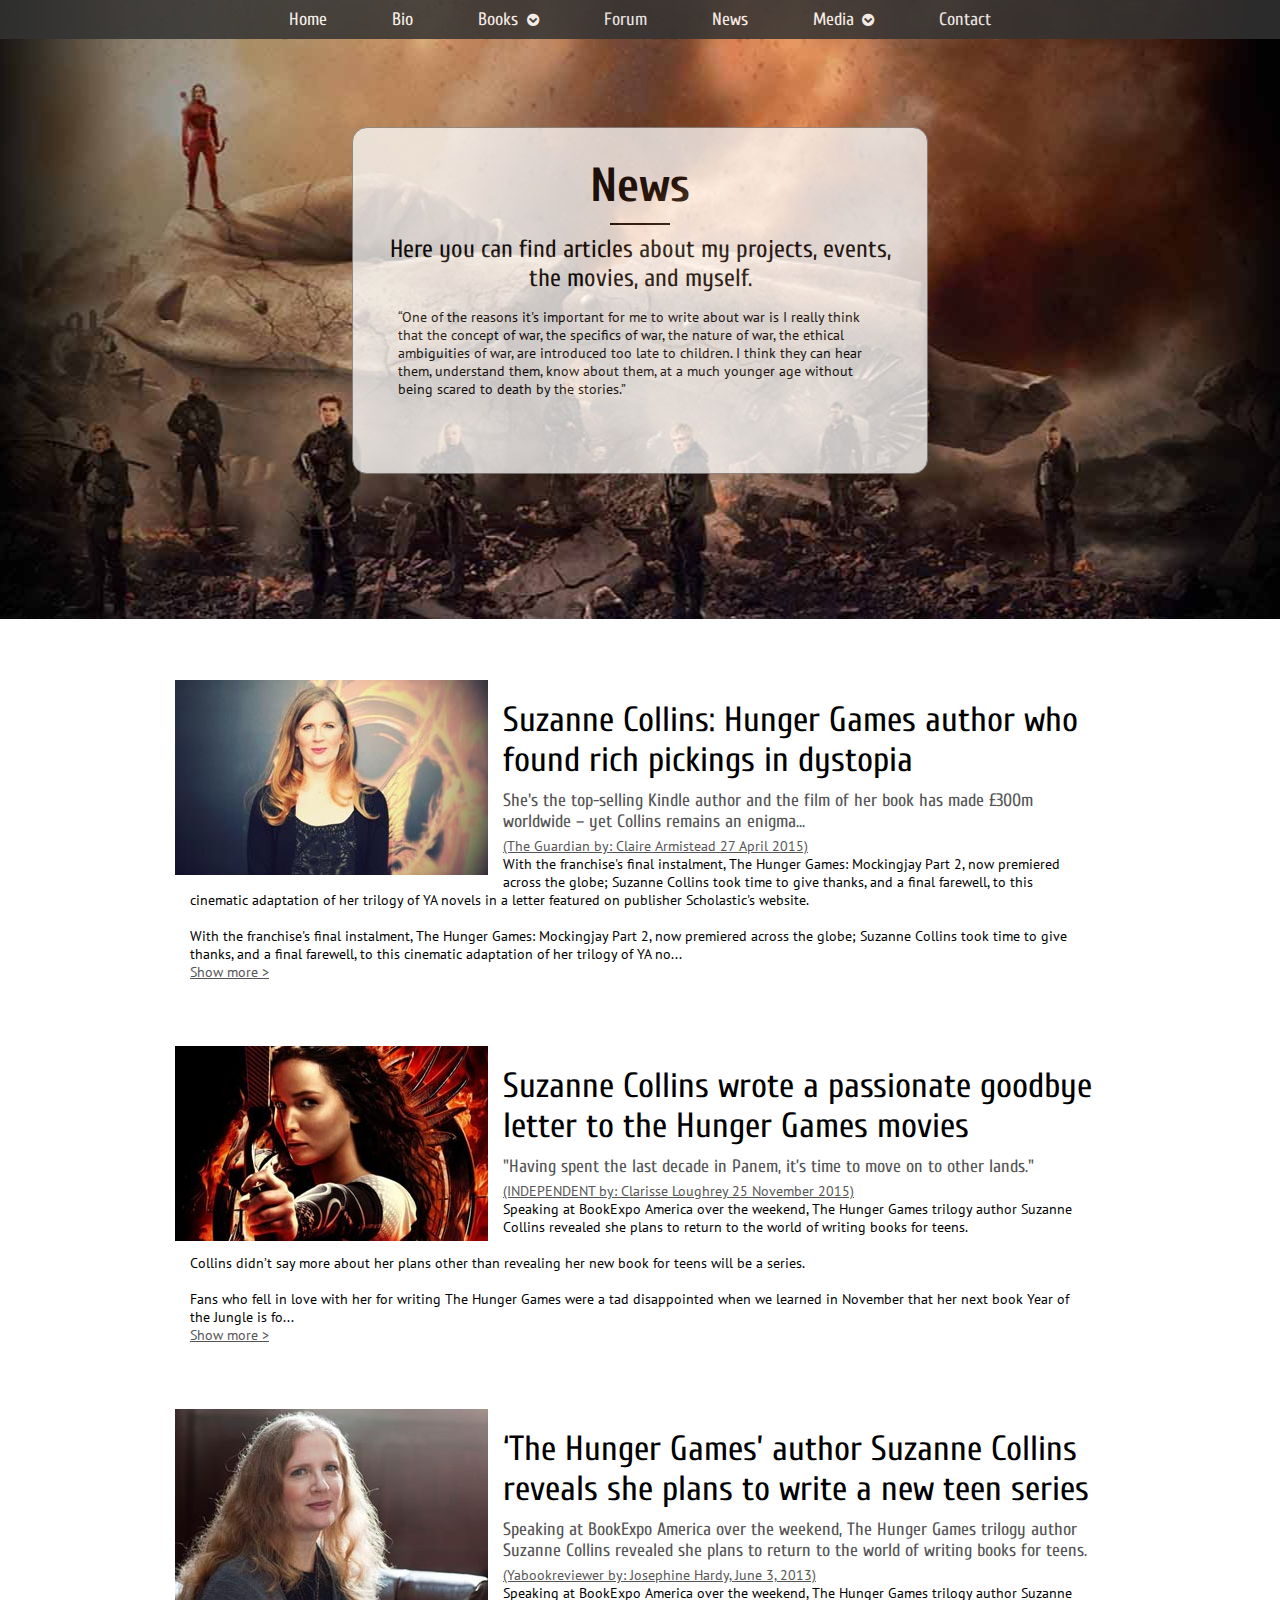
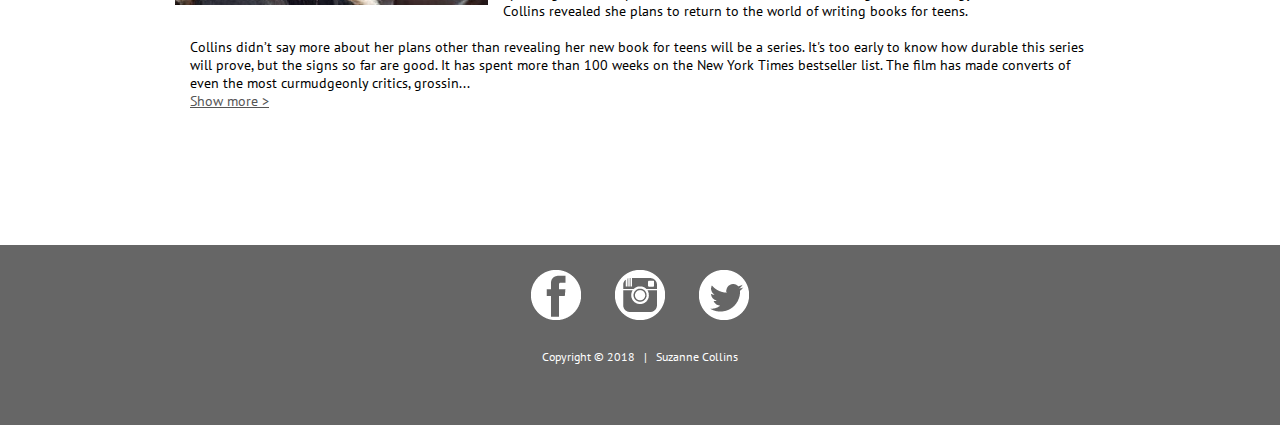
<file: pages/news.html>
<!DOCTYPE html>

<html lang="en">
    <head><!--START OF HEAD SECTION -->   
<!--META SECTION -->   
        <meta charset="UTF-8">
        <meta name="viewport" content="width=device-width, initial-scale=1.0">
        <meta name="description" content="Suzanne Collins articles, events and relevant news.">
        <meta name="keywords" content="Dystopia,Agent,Writer,Nobel,HungerGames,Gregor,Mockingjay,CatchingFire,SuzanneCollins,Fantasy,ScienceFiction,Fiction,YoungAdult,YearJungle,CharlieMcButton,War">   
<!--LINKS TO STYLE SECTION -->    
        <link rel="stylesheet" href="../css/main.css" type="text/css">   
<!--SCRIPTS SECTION -->    
        <script src="https://ajax.googleapis.com/ajax/libs/jquery/3.2.1/jquery.min.js"></script>
        <script src="../scripts/read-more.js" type="text/javascript"></script>
        <script src="../scripts/back_top.js" type="text/jscript"></script>
       
        <title>Suzanne Collins | News</title><!--TITLE -->    
    </head> <!--END OF HEAD SECTION -->
    <body class="news"><!--START OF BODY SECTION --><!-- -->
          <header>
            <nav> <!--START OF NAVIGATION SECTION -->
               <label for="showMenu" class="showMenu">MENU <span class="fa fa-chevron-circle-down" aria-hidden="true"></span></label><input type="checkbox" id="showMenu" role="button">
                <ul class="menu">
                    <li><a href="../index.html">Home</a></li>
                    <li><a href="biography.html">Bio</a></li>
                    <li><a href="books.html" class="drop">Books <span class="fa fa-chevron-circle-down" aria-hidden="true"></span></a>
                        <ul class="menu drop">
                            <li><a href="hunger_games.html">Hunger Games Trilogy</a></li>
                            <li><a href="underland.html">Underland Chronicles</a></li>
                            <li><a href="picture_books.html">Picture Books</a></li>
                        </ul>
                    </li>   
                    <li><a href="forum.html">Forum</a></li>
                    <li><a href="#">News</a></li>
                    <li><a href="#" class="drop">Media <span class="fa fa-chevron-circle-down" aria-hidden="true"></span></a>
                        <ul class="menu drop">
                            <li><a href="interviews.html">Interviews</a></li>
                            <li><a href="trailers.html">Trailers</a></li>
                            <li><a href="reviews.html">Reviews</a></li>
                        </ul>
                    </li>
                    <li><a href="contact.html">Contact</a></li>   
                </ul>
            </nav>
<!--         END OF NAVIGATION SECTION        --> 
         </header>
         <main class="news" id="marginTop">
<!--         PAGE TOP        --> 
             <section id="top">
                 <div class="whiteBox">
                    <div class="title">
                        <h1>News</h1>
                        <h3>Here you can find articles about my projects, events, the  movies, and myself. </h3>
                        <p>“One of the reasons it's important for me to write about war is I really think that the concept of war, the specifics of war, the nature of war, the ethical ambiguities of war, are introduced too late to children. I think they can hear them, understand them, know about them, at a much younger age without being scared to death by the stories.”</p>
                    </div>
                 </div> 
            </section>
<!--        END PAGE TOP        -->           
<!--   START OF MAIN INFO   -->  
           <article id="mainInfo"> 
<!--------- FIRST ARTICLE------->            
                <div class="newsArticle">
                    <img src="../images/suzanne_news01.jpg" alt="Suzanne Collins News">
                    <div class="newsText">
                        <h2>Suzanne Collins: Hunger Games author who found rich pickings in dystopia</h2>
                        <h4>She's the top-selling Kindle author and the film of her book has made £300m worldwide
                        – yet Collins remains an enigma...</h4> 
<!-------READ MORE / COLLAPSABLE INFO ----->            
                        <div class="more">
                           <a href="https://www.theguardian.com/books/2012/apr/27/suzanne-collins-hunger-games-profile" target="_blank">(The Guardian by: Claire Armistead 27 April 2015)</a>
                           <br>
                            With the franchise's final instalment, The Hunger Games: Mockingjay Part 2, now premiered across the globe; Suzanne Collins took time to give thanks, and a final farewell, to this cinematic adaptation of her trilogy of YA novels in a letter featured on publisher Scholastic's website.
                            <br><br>                    
                            With the franchise's final instalment, The Hunger Games: Mockingjay Part 2, now premiered across the globe; Suzanne Collins took time to give thanks, and a final farewell, to this cinematic adaptation of her trilogy of YA novels in a letter featured on publisher Scholastic's website. 
                            <br><br>
                            Collins' letter is a simple yet elegant tribute from an author blessed with the opportunity to see her work come to such vivid life, as she praises the four-part franchise for being "both faithful to the books and innovative in their own right." 
                            <br><br>
                            Perhaps the most passionate outpouring of love is reserved for the series' star, Jennifer Lawrence. "There’s no Hunger Games without Katniss. I hoped for someone good enough, and I got someone who exceeded all my expectations. Jennifer Lawrence, your emotional depth, luminous presence, and sheer power carry this story and I will always be grateful to you for opening the door and allowing it to come into your life."
                            <br><br>
                            She ended the letter by thanking both readers and viewers for their support, and by expressing just part of what the trilogy represented personally. "For me, The Hunger Games Trilogy is part of a larger goal to introduce the ideas of just war theory to young audiences, but how much wider and more varied an audience came with the films, and the credit for that goes to all of you who contributed so much to this project." 
                            <br><br>
                            With the franchise so far grossing over $2.5 billion worldwide, Collins' letter reflects some of the phenomenal impact the series has had with younger fans, both on book and on screen. Never patronising or belittling, The Hunger Games will remain remarkable in its ambition to explore the matters of moral justification in war and strife, and in the difficult sacrifices we're forced to make in the fight for a better future. Questions that have agonised civilisations for centuries, yet here funnelled through the eyes of a teenage girl.
                            <br><br>
                            Collins admits, however, that "having spent the last decade in Panem, it's time to move on to other lands." Let's hope cinema moves with her.
                        </div>
                    </div>
                </div>
<!--------- END OF FIRST ARTICLE ------->       
 <!--------- SECOND ARTICLE ------->        
                <div class="newsArticle">
                    <img src="../images/hg_news.jpg" alt="Suzanne Collins News">
                    <div class="newsText">
                        <h2>Suzanne Collins wrote a passionate goodbye letter to the Hunger Games movies</h2>
                        <h4>"Having spent the last decade in Panem, it’s time to move on to other lands."</h4> 
<!-------READ MORE / COLLAPSABLE INFO ----->                   
                        <div class="more">
                             <a href="http://www.independent.co.uk/arts-entertainment/films/news/suzanne-collins-wrote-a-passionate-goodbye-letter-to-the-hunger-games-movies-a6747796.html" target="_blank">(INDEPENDENT by: Clarisse Loughrey 25 November 2015)</a><br>  
                            Speaking at BookExpo America over the weekend, The Hunger Games trilogy author Suzanne Collins revealed she plans to return to the world of writing books for teens. 
                            <br><br>
                            Collins didn’t say more about her plans other than revealing her new book for teens will be a series.
                            <br><br>
                            Fans who fell in love with her for writing The Hunger Games were a tad disappointed when we learned in November that her next book Year of the Jungle is for children.
                            <br><br>
                            Collins told her audience at BEA that she’s currently helping with the scripts for Mockingjay – Part 1 and Mockingjay – Part 2, which will hit theaters in November 2014 and 2015 respectively.
                            <br><br>
                            Before The Hunger Games, Collins had written another series for teens that was lesser known titled The Underland Chronicles. Five books were published in the series between 2003 and 2007 before she moved on to her books following Katniss.
                            <br><br>
                            With Year of the Jungle being published this year (September 10), we can hope that the first book in her next teenage series could see the light of day by the end of 2014 or early 2015.
                            <br><br>
                            Can Collins strike gold twice? We’d love to see another huge series out of the author and are glad she’s returning to the genre that fans know her for most.
                            <br><br>
                            The Hunger Games: Catching Fire opens in theaters November 22.
                        </div>
                    </div>
                </div>     
<!--------- END OF SECOND ARTICLE -------> 
<!--------- THIRD ARTICLE ------->         
                <div class="newsArticle">
                    <img src="../images/suzanne_news03.jpg" alt="Suzanne Collins News">
                    <div class="newsText">
                        <h2>‘The Hunger Games’ author Suzanne Collins reveals she plans to write a new teen series</h2>
                        <h4>Speaking at BookExpo America over the weekend, The Hunger Games trilogy author
                        Suzanne Collins revealed she plans to return to the world of writing books for teens.</h4> 
<!-------READ MORE / COLLAPSABLE INFO ----->                   
                        <div class="more"> 
                            <a href="https://yabookreviewer.wordpress.com/2013/06/03/hunger-games-author-suzanne-collins-plans-new-teen-book-series/" target="_blank">(Yabookreviewer by: Josephine Hardy, June 3, 2013)</a><br>
                            Speaking at BookExpo America over the weekend, The Hunger Games trilogy author Suzanne Collins revealed she plans to return to the world of writing books for teens.
                            <br><br>
                            Collins didn’t say more about her plans other than revealing her new book for teens will be a series.
                            It's too early to know how durable this series will prove, but the signs so far are good. It has spent more than 100 weeks on the New York Times bestseller list. The film has made converts of even the most curmudgeonly critics, grossing more than $531m (£327m) worldwide in its first four weeks. More than 1m copies of the books are now in print in the UK, and last month Amazon announced that Collins had become the bestselling Kindle author so far.
                            <br><br>
                            The woman behind the phenomenon is a bit of a mystery. Collins wrote for children's TV before turning to novels. She co-wrote the screenplay of The Hunger Games and is married to a TV actor – so knows a bit about the media circus – but she doesn't do publicity, hasn't even met her UK publishers, and seemed to tread the red carpet reluctantly at the film's Los Angeles premiere.
                            <br><br>
                            On her website, she is photographed in Central Park in New York, nose to snout with a toy rat, her long hair flowing witchily around her. "If you've read my fantasy series, The Underland Chronicles, you will have a clue as to why I chose this photo," she writes, offering no help to any visiting Hunger Games fan who had imagined her refulgent in a flaming robe.
                            <br><br>
                            Indeed, the whole site seems oddly out of synch. Her biography page and sole author interview are all about The Underland Chronicles, a five-part fantasy series starring an 11-year-old boy, which preceded The Hunger Games. Apart from a scattering of jacket picture and excitable press quotes, the only mention of the books that has made her name is: "Her next series, The Hunger Games trilogy, is an international bestseller."
                            <br><br>
                            Is her reluctance to self-publicise innocent or knowing? Either way, it's striking in the context of The Hunger Games, which is set in a nation, Panem, in which everything is televised. A fragmented post-apocalyptic society is ruled by the fascistic Capitol, which keeps the masses quiet by feeding them reality war games featuring teenagers who must fight to the last one standing.
                            <br><br>
                            The players who are "reaped" to play in the games are battling on two fronts: their primitive hand-to-hand combat, with whatever weapons come to hand, is mirrored by a more devious play for the sympathy – and sponsorship – of the people who are forced to watch. So the central character, Katniss, is both a warrior and a reality TV star with her own personal stylist. In these hunger games, it's not enough to be deadly with a bow and arrow; to survive, Katniss must seduce viewers into sending her food and medicine.
                            <br><br>
                            In a video interview made for her publisher, Scholastic, Collins says that the idea came to her when she was channel-surfing one night in bed. "I was very tired … and I was flipping though images on reality television where these young people were competing for a million dollars or whatever, then I was seeing footage from the Iraq war, and these two things began to fuse together in a very unsettling way, and that is the moment where I got the idea for Katniss's story.”
                            <br><br>
                            But the troubling relationship between war and the media was impressed on her long before that night. Her father spent his career in the US air force and served in Vietnam. "My mother tried really hard to protect us but occasionally after afternoon cartoons of whatever was on ... the nightly news would come on and I'd see footage from the war zone and I would hear the word Vietnam and I would know my dad was over there and it was a very frightening experience for me."
                            <br><br>
                            The globe-trotting life of an air force family inspired two other preoccupations that would become central to the trilogy – it gave her space to develop a fascination with classical mythology, and it took her to lots of battlefields, ancient and modern, which her historically minded father would explain to his four children in strategic detail. The idea of a vengeful state that sends young people to be slaughtered came from Theseus and the Minotaur, while the games themselves are modelled on the gladiatorial contests of ancient Rome.
                            <br><br>
                            At the heart of the books is the character of Katniss – an action heroine, whose ambivalence about herself and others does not merely decorate the story but drives the plot.
                            <br><br>
                            It's a trick that is particularly admired by the novelist and screenwriter Anthony Horowitz, whose Alex Rider books have been one of the most successful action series in the UK over the past decade. He says: "Suzanne Collins has pulled off a remarkable coup, producing a female character that has equal appeal to both boys and girls and it's interesting how the book manages to balance an intricate and detailed love triangle with sequences of fairly gruesome violence. It's not often you find both these things between the covers of the same YA [young adult] book.
                            <br><br>
                            "It helps that Katniss Everdeen is extremely well-drawn; one of the reasons I liked the books so much. She's tough without being a tomboy and attractive without being a sophomore although she has elements of both. Her relationship with Peeta (is it love or expediency?) is particularly well-handled. Even she is unsure where her feelings truly lie.”
                        </div>
                    </div>
                 </div>
<!--------- END OF THIRD ARTICLE -------> 
            </article> <!--End of mainInfo -->
        </main>
<!---  BACK TO TOP BUTTON -->
        <button onclick="topFunction()" id="myBtn" title="Go to top">TOP</button>
        <footer>
            <a href="https://www.facebook.com/TheHungerGames/" target="_blank"><img src="../images/facebook.png" alt="facebook"></a>
            <a href="https://www.instagram.com/suzanne_collins_/" target="_blank"><img src="../images/instagram.png" alt="instagram"></a>
            <a href="https://twitter.com/suzannecollinns?lang=en" target="_blank"><img src="../images/twitter.png" alt="twitter"></a>
            
            <p>Copyright &copy; 2018 &nbsp; | &nbsp; Suzanne Collins</p>
        </footer>
    </body>
</html>
</file>
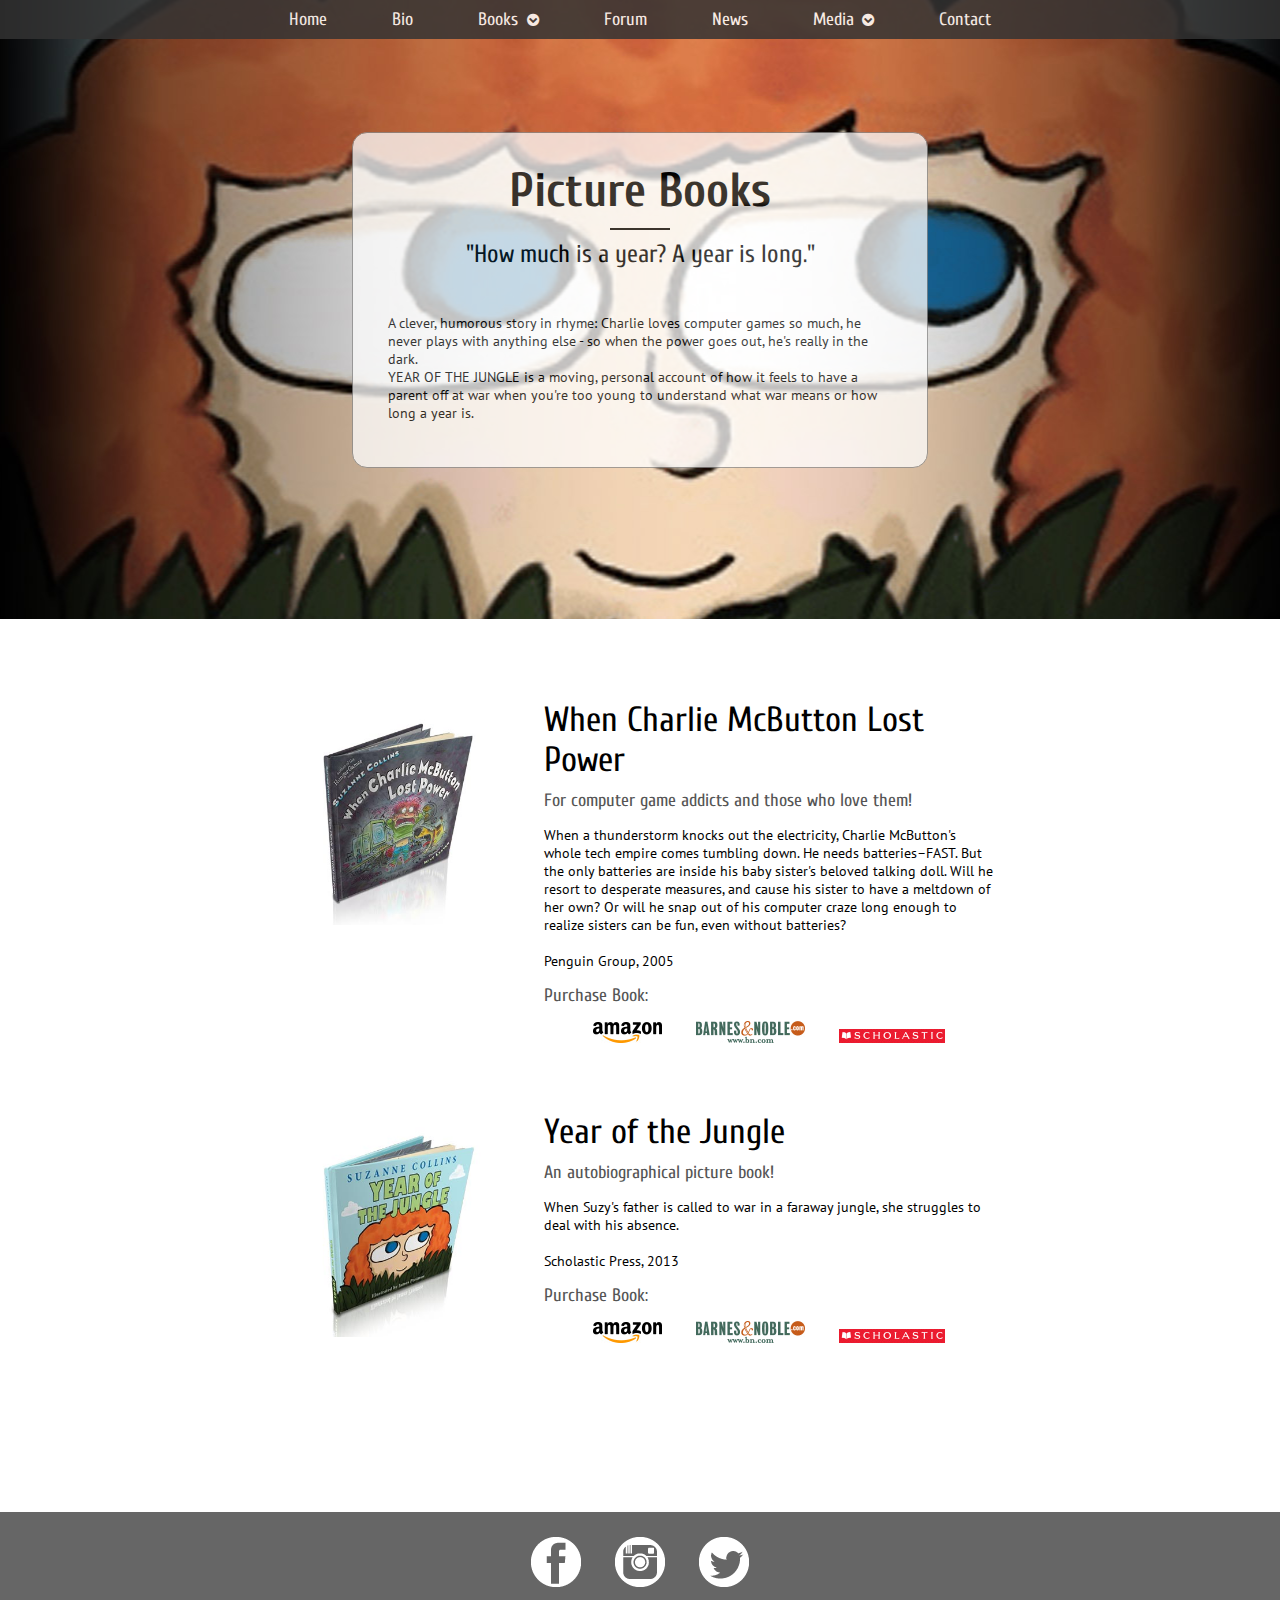
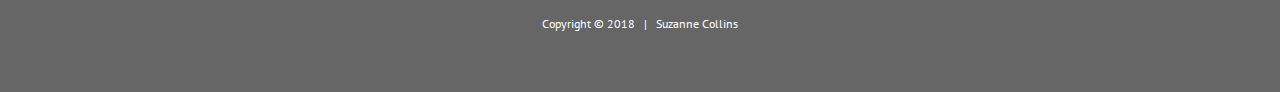
<file: pages/picture_books.html>
<!DOCTYPE html>

<html lang="en">
    <head><!--START OF HEAD SECTION -->   
    <!--META SECTION -->   
        <meta charset="UTF-8">
        <meta name="viewport" content="width=device-width, initial-scale=1.0">
        <meta name="description" content="Suzanne Collins also have Picture Books for the little ones. Don't miss out on these great stories!">
        <meta name="keywords" content="Dystopia,Agent,Writer,Nobel,HungerGames,Gregor,Mockingjay,CatchingFire,SuzanneCollins,Fantasy,ScienceFiction,Fiction,YoungAdult,YearJungle,CharlieMcButton,War">   
    <!--LINKS TO STYLE SECTION -->
        <link rel="stylesheet" href="../css/main.css" type="text/css">
    <!--SCRIPTS SECTION -->
        <script src="https://ajax.googleapis.com/ajax/libs/jquery/3.2.1/jquery.min.js"></script>
        <script src="../scripts/back_top.js" type="text/jscript"></script>
    
        <title>Suzanne Collins | Picture Books</title><!--TITLE --> 
    </head> <!--END OF HEAD SECTION -->
    <body class="pictureBooks"><!--START OF BODY SECTION -->
        <header>
            <nav> <!--START OF NAVIGATION SECTION -->
               <label for="showMenu" class="showMenu">MENU <span class="fa fa-chevron-circle-down" aria-hidden="true"></span></label><input type="checkbox" id="showMenu" role="button">
                <ul class="menu">
                    <li><a href="../index.html">Home</a></li>
                    <li><a href="biography.html">Bio</a></li>
                    <li><a href="books.html" class="drop">Books <span class="fa fa-chevron-circle-down" aria-hidden="true"></span></a>
                        <ul class="menu drop">
                            <li><a href="hunger_games.html">Hunger Games Trilogy</a></li>
                            <li><a href="underland.html">Underland Chronicles</a></li>
                            <li><a href="#">Picture Books</a></li>
                        </ul>
                    </li>   
                    <li><a href="forum.html">Forum</a></li>
                    <li><a href="news.html">News</a></li>
                    <li><a href="#" class="drop">Media <span class="fa fa-chevron-circle-down" aria-hidden="true"></span></a>
                        <ul class="menu drop">
                            <li><a href="interviews.html">Interviews</a></li>
                            <li><a href="trailers.html">Trailers</a></li>
                            <li><a href="reviews.html">Reviews</a></li>
                        </ul>
                    </li>
                    <li><a href="contact.html">Contact</a></li>   
                </ul>
            </nav>
<!--         END OF NAVIGATION SECTION        -->  
         </header>
        <main class="pictureBooks" id="marginTop">
<!--         PAGE TOP        --> 
              <section id="top">
                   <div class="whiteBox">
                       <div class="title">
                            <h1>Picture Books</h1>
                            <h3>"How much is a year? A year is long."</h3>
                        </div>
                        <p>A clever, humorous story in rhyme: Charlie loves computer games so much, he never plays with anything else - so when the power goes out, he's really in the dark.
                        <br>YEAR OF THE JUNGLE is a moving, personal account of how it feels to have a parent off at war when you're too young to understand what war means or how long a year is. </p>
                  </div>
                </section>
<!--        END PAGE TOP        --> 
<!--   START OF MAIN INFO   -->           
                <article id="mainInfo">
<!--     BOOK 1     --> 
                    <article class="bookInfo">
                       <div class="cover">
                            <img src="../images/charlie_mcbutton_cover.jpg" alt="When Charlie McButton Lost Power">
                       </div>
                       <div class="bookInfo">
                            <h2>When Charlie McButton Lost Power</h2>
                            <h4>For computer game addicts and those who love them!</h4>
                            <p>When a thunderstorm knocks out the electricity, Charlie McButton's whole tech empire comes tumbling down. He needs batteries–FAST. But the only batteries are inside his baby sister's beloved talking doll. Will he resort to desperate measures, and cause his sister to have a meltdown of her own? Or will he snap out of his computer craze long enough to realize sisters can be fun, even without batteries?
                            <br><br>
                            Penguin Group, 2005</p>
                            <h4>Purchase Book:</h4>
                            <a href="https://www.amazon.com/When-Charlie-McButton-Lost-Power/dp/0142408573/ref=sr_1_1?s=books&ie=UTF8&qid=1516071022&sr=1-1&keywords=when+charlie+mcbutton+lost+power " target="_blank"><img src="../images/amazon.jpg" alt="amazon"></a>
                            <a href="https://www.barnesandnoble.com/w/when-charlie-mcbutton-lost-power-suzanne-collins/1103427804?ean=9780142408575" target="_blank"><img src="../images/barnes_noble.jpg" alt="barnes and noble"></a>
                            <a href="http://www.scholastic.com/parents/book/when-charlie-mcbutton-lost-power" target="_blank"><img src="../images/scholastic.jpg" alt="scholastic"></a>
                        </div>
                    </article>
<!--     BOOK 2     --> 
                    <article class="bookInfo">
                        <div class="cover">
                            <img src="../images/year_jungle_cover.jpg" alt="Year of the Jungle">
                        </div>
                        <div class="bookInfo">
                            <h2>Year of the Jungle</h2>
                            <h4>An autobiographical picture book!</h4>
                            <p>When Suzy's father is called to war in a faraway jungle, she struggles to deal with his absence.
                            <br><br>
                            Scholastic Press, 2013</p>
                            <h4>Purchase Book:</h4>
                            <a href="https://www.amazon.com/Year-Jungle-Suzanne-Collins/dp/0545425166/ref=sr_1_1?s=books&ie=UTF8&qid=1516071174&sr=1-1&keywords=year+of+the+jungle" target="_blank"><img src="../images/amazon.jpg" alt="amazon"></a>
                            <a href="https://www.barnesandnoble.com/w/year-of-the-jungle-suzanne-collins/1117166230?ean=9780545425162" target="_blank"><img src="../images/barnes_noble.jpg" alt="barnes and noble"></a>
                            <a href="https://shop.scholastic.com/parent-ecommerce/books/year-of-the-jungle-9780545425162.html" target="_blank"><img src="../images/scholastic.jpg" alt="scholastic"></a>
                        </div>
                     </article>
                  </article>
        </main>
<!---  BACK TO TOP BUTTON -->
        <button onclick="topFunction()" id="myBtn" title="Go to top">TOP</button>
        <footer>
            <a href="https://www.facebook.com/TheHungerGames/" target="_blank"><img src="../images/facebook.png" alt="facebook"></a>
            <a href="https://www.instagram.com/suzanne_collins_/" target="_blank"><img src="../images/instagram.png" alt="instagram"></a>
            <a href="https://twitter.com/suzannecollinns?lang=en" target="_blank"><img src="../images/twitter.png" alt="twitter"></a>
            
            <p>Copyright &copy; 2018 &nbsp; | &nbsp; Suzanne Collins</p>
        </footer>
    </body>
</html>
</file>
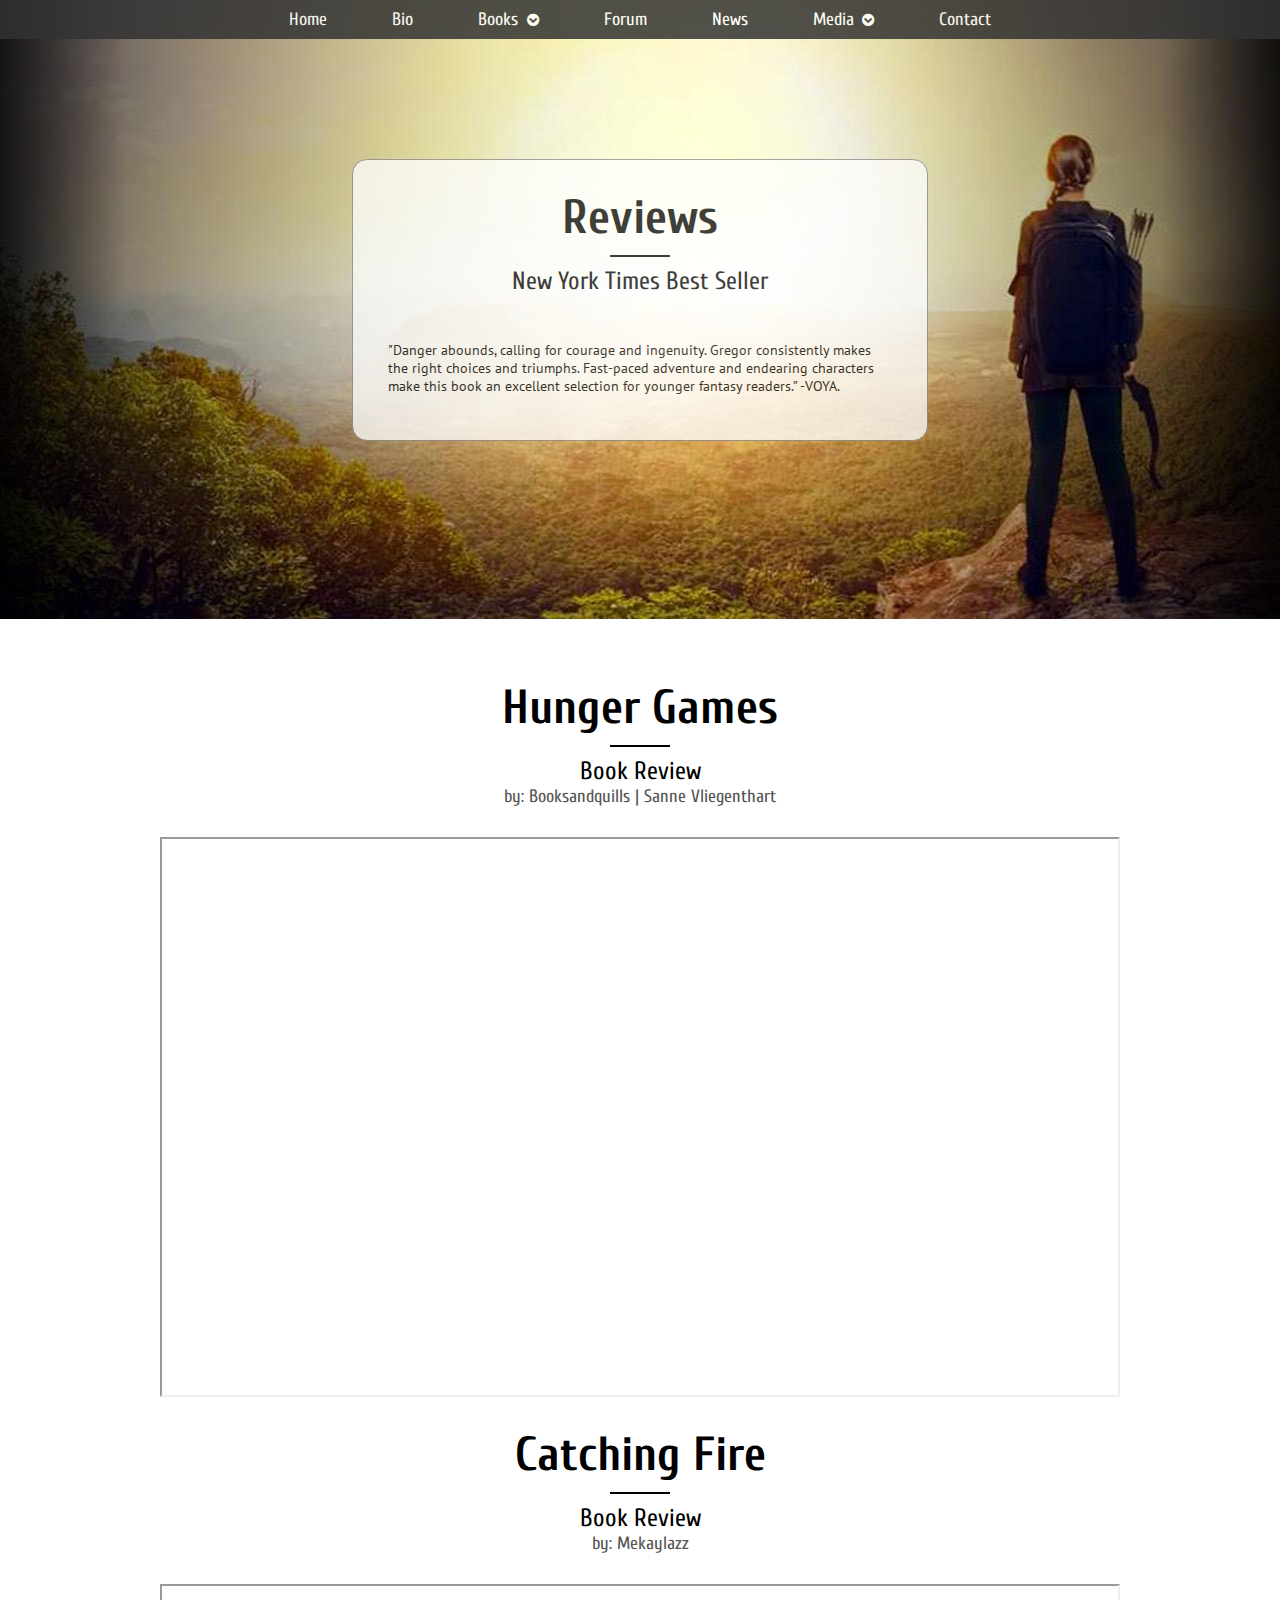
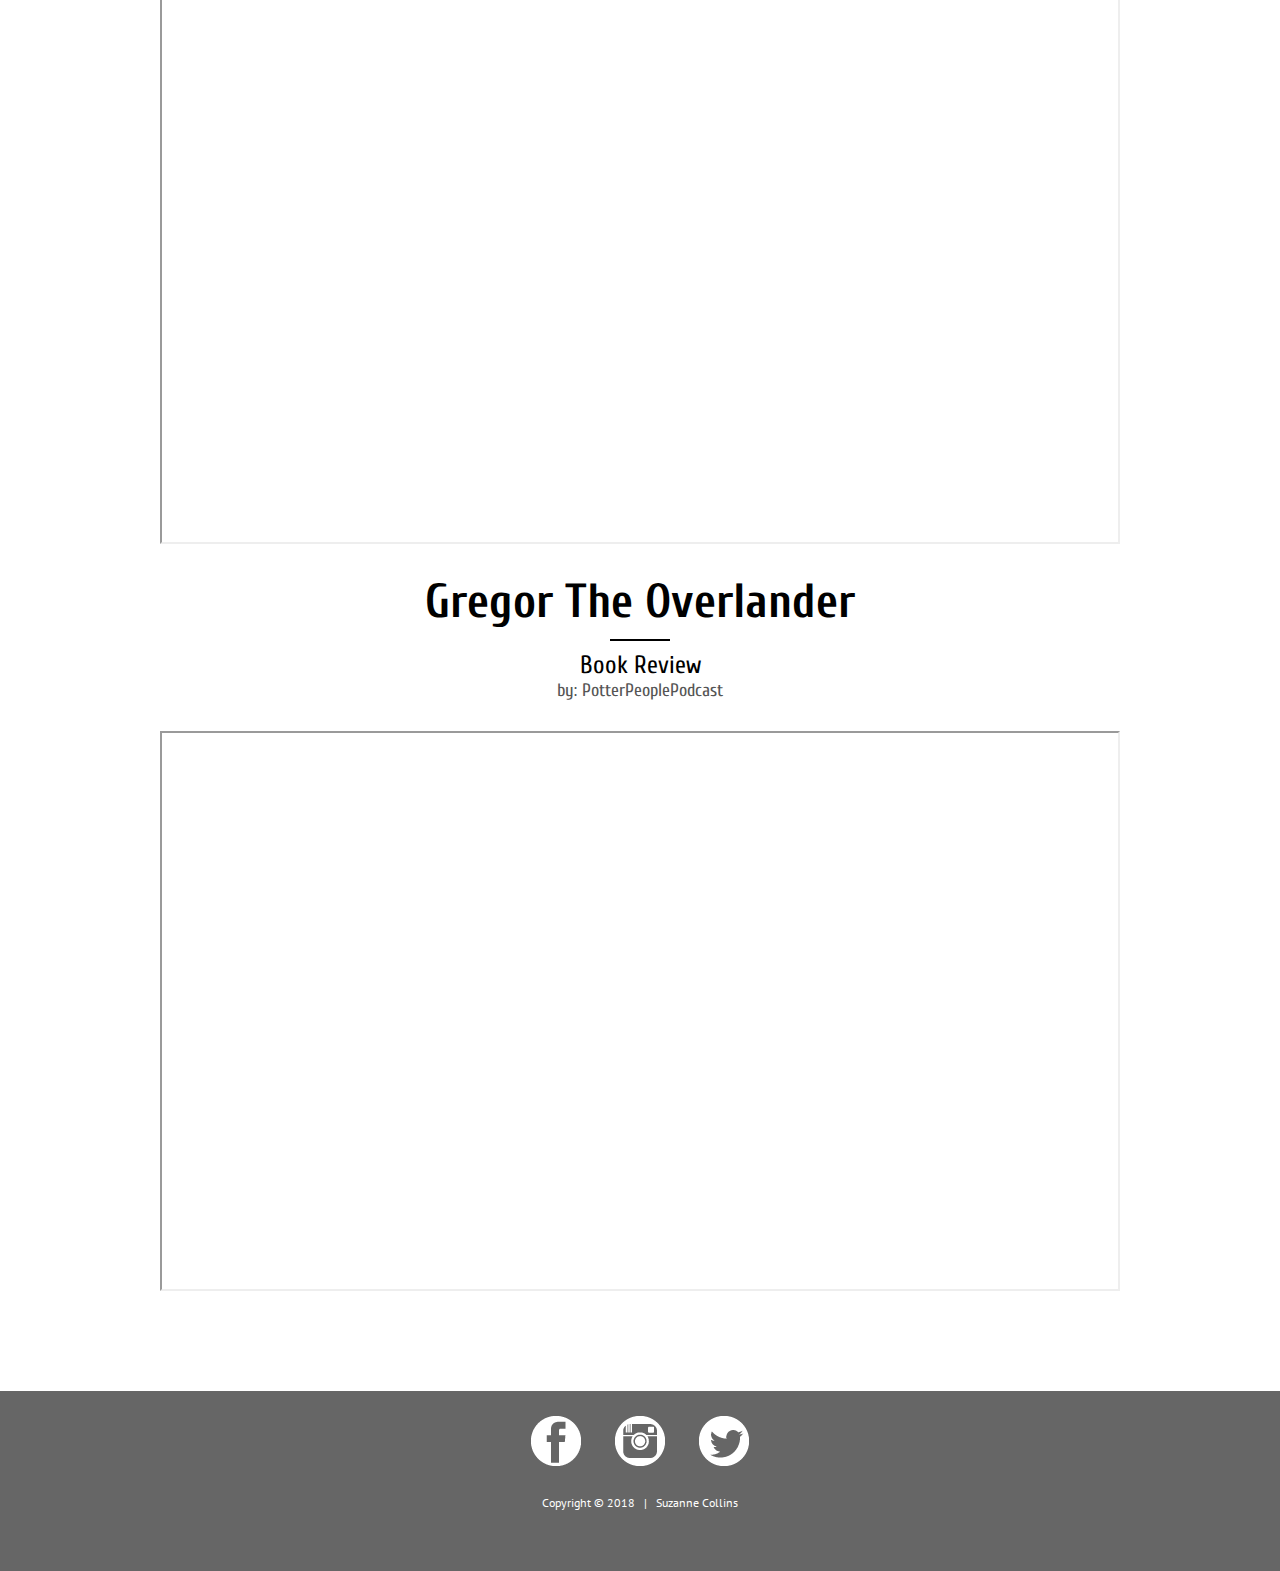
<file: pages/reviews.html>
<!DOCTYPE html>

<html lang="en">
    <head><!--START OF HEAD SECTION -->   
<!--META SECTION -->       
        <meta charset="UTF-8">
        <meta name="viewport" content="width=device-width, initial-scale=1.0">
        <meta name="description" content="The Hunger Games by Suzanne Collins is a thrilling start to an amazing series! Katniss Everdeen is 16 years of age. She lives in the Seam, the poorest part of District 12. When Katniss' dad dies in an accident in a mine she must take her mother and sister's lives in her hands.">
        <meta name="keywords" content="Dystopia,Agent,Writer,Nobel,HungerGames,Gregor,Mockingjay,CatchingFire,SuzanneCollins,Fantasy,ScienceFiction,Fiction,YoungAdult,YearJungle,CharlieMcButton,War">  
<!--LINKS TO STYLE SECTION -->   
        <link rel="stylesheet" href="../css/main.css" type="text/css">   
<!--SCRIPTS SECTION -->   
        <script src="https://ajax.googleapis.com/ajax/libs/jquery/3.2.1/jquery.min.js"></script>
        <script src="../scripts/back_top.js" type="text/jscript"></script>
    
        <title>Suzanne Collins | Media-Reviews</title><!--TITLE -->    
    </head> <!--END OF HEAD SECTION -->
    <body class="reviews"><!--START OF BODY SECTION -->
        <header>
            <nav> <!--START OF NAVIGATION SECTION -->
                <label for="showMenu" class="showMenu">MENU <span class="fa fa-chevron-circle-down" aria-hidden="true"></span></label><input type="checkbox" id="showMenu" role="button">
                <ul class="menu">
                    <li><a href="../index.html">Home</a></li>
                    <li><a href="biography.html">Bio</a></li>
                    <li><a href="books.html" class="drop">Books <span class="fa fa-chevron-circle-down" aria-hidden="true"></span></a>
                        <ul class="menu drop">
                            <li><a href="hunger_games.html">Hunger Games Trilogy</a></li>
                            <li><a href="underland.html">Underland Chronicles</a></li>
                            <li><a href="picture_books.html">Picture Books</a></li>
                        </ul>
                    </li>   
                    <li><a href="forum.html">Forum</a></li>
                    <li><a href="news.html">News</a></li>
                    <li><a href="#" class="drop">Media <span class="fa fa-chevron-circle-down" aria-hidden="true"></span></a>
                        <ul class="menu drop">
                            <li><a href="interviews.html">Interviews</a></li>
                            <li><a href="trailers.html">Trailers</a></li>
                            <li><a href="#">Reviews</a></li>
                        </ul>
                    </li>
                    <li><a href="contact.html">Contact</a></li>        
                </ul>
            </nav>
<!--         END OF NAVIGATION SECTION        -->   
         </header>
         <main class="media" id="marginTop">
<!--         PAGE TOP        --> 
            <section id="top">
               <div class="whiteBox">
                    <div class="title">
                        <h1>Reviews</h1>
                        <h3>New York Times Best Seller</h3>
                    </div>
                    <p>"Danger abounds, calling for courage and ingenuity. Gregor consistently makes the right choices and triumphs. Fast-paced adventure and endearing characters make this book an excellent selection for younger fantasy readers.” -VOYA.</p>
                </div>
            </section>
<!--        END PAGE TOP        --> 
<!--   START OF MAIN INFO   -->
            <article id="mainInfo">
<!--   VIDEO 1   --> 
                <div  class="title">
                    <h1>Hunger Games</h1>
                    <h3>Book Review</h3>
                    <h4>by: Booksandquills | Sanne Vliegenthart</h4>
                </div>
                <div class="video"><iframe src="https://www.youtube.com/embed/DxDv6bu2lDw" allowfullscreen></iframe></div>
<!--   VIDEO 2   --> 
                <div class="title">
                    <h1>Catching Fire</h1>
                    <h3>Book Review</h3>
                    <h4>by: Mekaylazz</h4>
                </div>
                <div class="video"><iframe src="https://www.youtube.com/embed/Ls2snL9ivqc" allowfullscreen></iframe></div>
<!--   VIDEO 3   --> 
                <div class="title">
                    <h1>Gregor The Overlander</h1>
                    <h3>Book Review</h3>
                    <h4>by: PotterPeoplePodcast</h4>
                </div>
                <div class="video"><iframe src="https://www.youtube.com/embed/FOi5Uel-TsY" allowfullscreen></iframe></div>
            </article>   
        </main>
<!---  BACK TO TOP BUTTON -->
        <button onclick="topFunction()" id="myBtn" title="Go to top">TOP</button>
        <footer>
            <a href="https://www.facebook.com/TheHungerGames/" target="_blank"><img src="../images/facebook.png" alt="facebook"></a>
            <a href="https://www.instagram.com/suzanne_collins_/" target="_blank"><img src="../images/instagram.png" alt="instagram"></a>
            <a href="https://twitter.com/suzannecollinns?lang=en" target="_blank"><img src="../images/twitter.png" alt="twitter"></a>
            <p>Copyright &copy; 2018 &nbsp; | &nbsp; Suzanne Collins</p>
        </footer>
    </body>
</html>
</file>
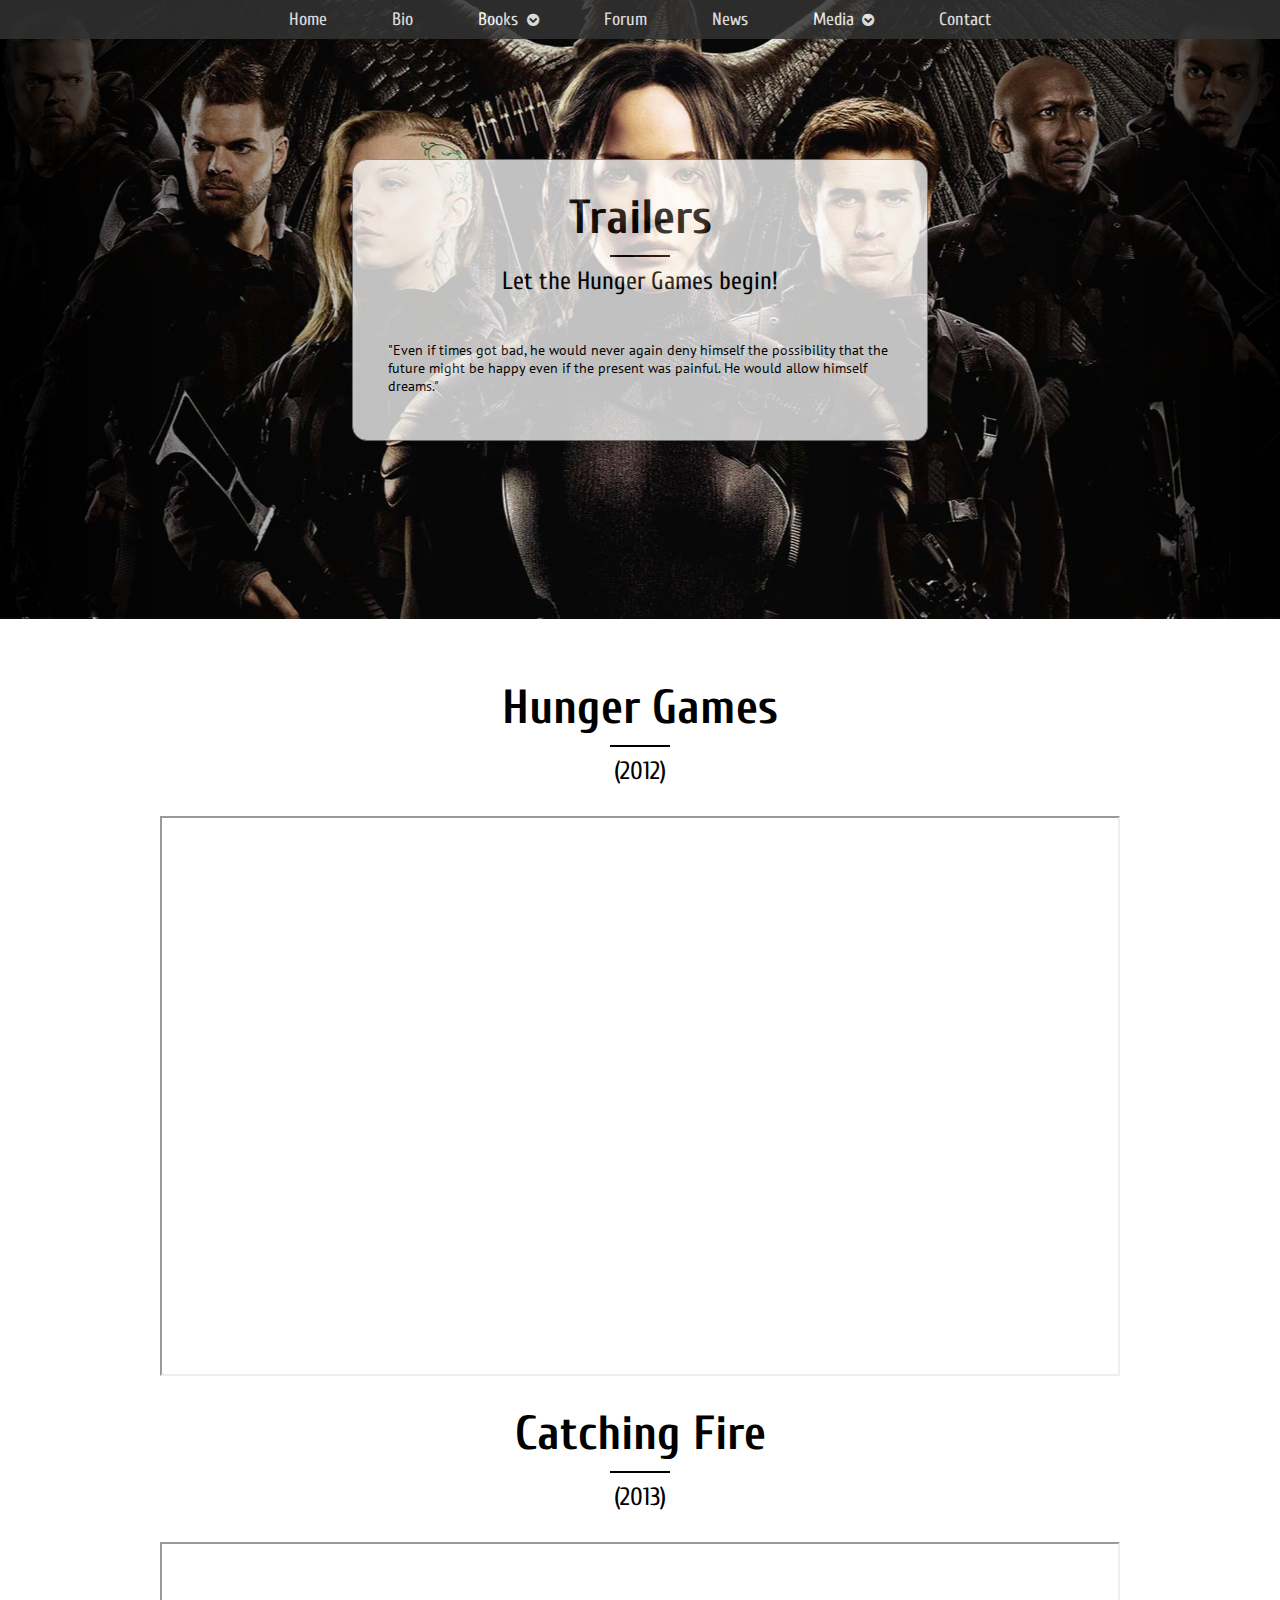
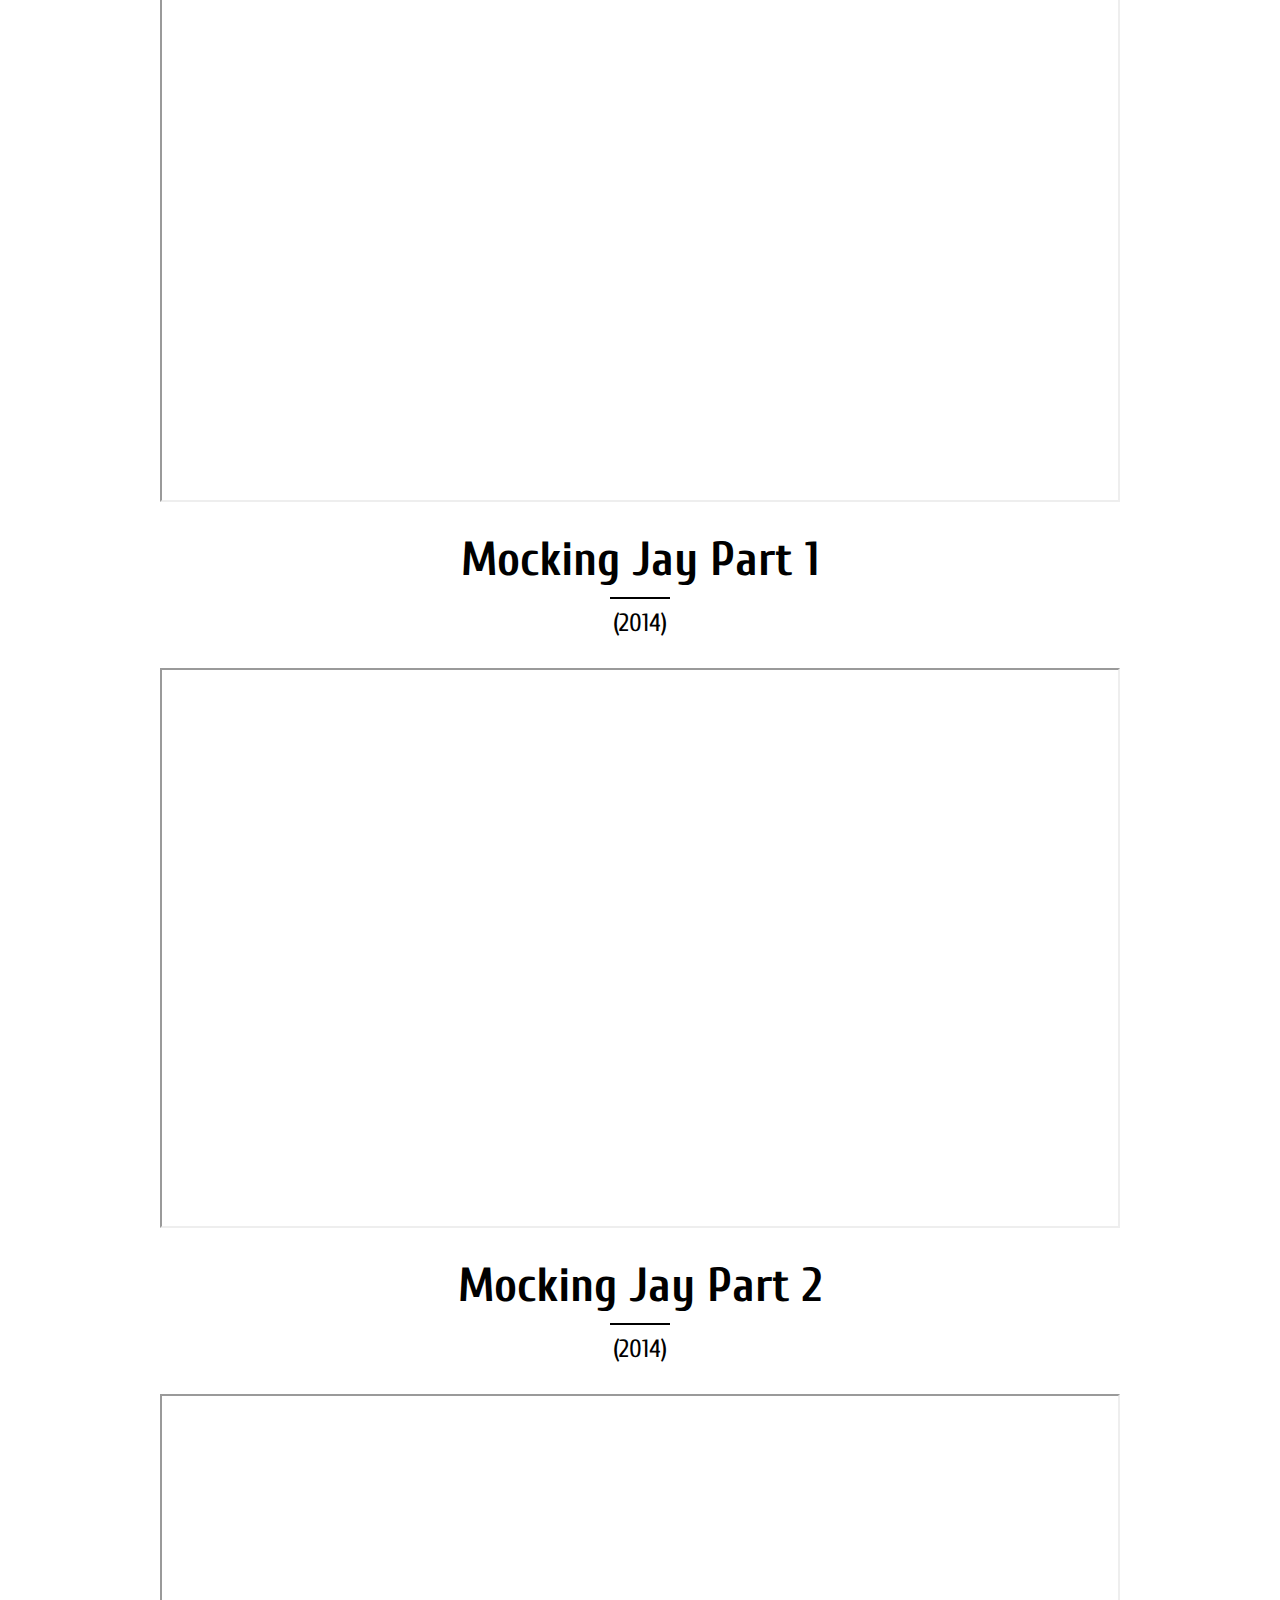
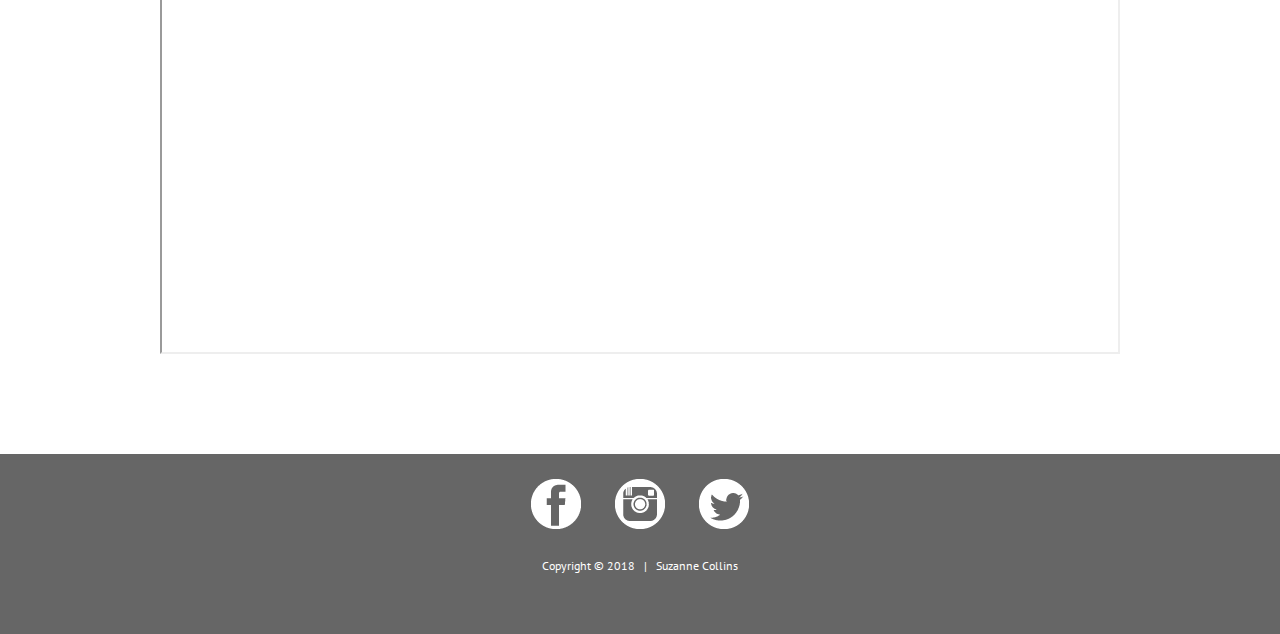
<file: pages/trailers.html>
<!DOCTYPE html>

<html lang="en">
    <head><!--START OF HEAD SECTION -->   
<!--META SECTION -->   
        <meta charset="UTF-8">
        <meta name="viewport" content="width=device-width, initial-scale=1.0">
        <meta name="description" content="Watch The Hunger Games triology's trailers.">
        <meta name="keywords" content="Dystopia,Agent,Writer,Nobel,HungerGames,Gregor,Mockingjay,CatchingFire,SuzanneCollins,Fantasy,ScienceFiction,Fiction,YoungAdult,YearJungle,CharlieMcButton,War">    
<!--LINKS TO STYLE SECTION -->   
        <link rel="stylesheet" href="../css/main.css" type="text/css">   
<!--SCRIPTS SECTION -->  
        <script src="https://ajax.googleapis.com/ajax/libs/jquery/3.2.1/jquery.min.js"></script>
        <script src="../scripts/back_top.js" type="text/jscript"></script>
    
        <title>Suzanne Collins | Media-Trailers</title><!--TITLE -->  
    </head> <!--END OF HEAD SECTION -->
    <body class="trailers"><!--START OF BODY SECTION -->
        <header>
            <nav> <!--START OF NAVIGATION SECTION -->
                <label for="showMenu" class="showMenu">MENU <span class="fa fa-chevron-circle-down" aria-hidden="true"></span></label><input type="checkbox" id="showMenu" role="button">
                <ul class="menu">
                    <li><a href="../index.html">Home</a></li>
                    <li><a href="biography.html">Bio</a></li>
                    <li><a href="books.html" class="drop">Books <span class="fa fa-chevron-circle-down" aria-hidden="true"></span></a>
                        <ul class="menu drop">
                            <li><a href="hunger_games.html">Hunger Games Trilogy</a></li>
                            <li><a href="underland.html">Underland Chronicles</a></li>
                            <li><a href="picture_books.html">Picture Books</a></li>
                        </ul>
                    </li>   
                    <li><a href="forum.html">Forum</a></li>
                    <li><a href="news.html">News</a></li>
                    <li><a href="#" class="drop">Media <span class="fa fa-chevron-circle-down" aria-hidden="true"></span></a>
                        <ul class="menu drop">
                            <li><a href="interviews.html">Interviews</a></li>
                            <li><a href="#">Trailers</a></li>
                            <li><a href="reviews.html">Reviews</a></li>
                        </ul>
                    </li>
                    <li><a href="contact.html">Contact</a></li> 
                </ul>
            </nav>
<!--         END OF NAVIGATION SECTION        --> 
         </header>
         <main class="books" id="marginTop">
<!--         PAGE TOP        --> 
             <section id="top" class="headBooks">
               <div class="whiteBox">
                    <div class="title">
                        <h1>Trailers</h1>
                        <h3>Let the Hunger Games begin!</h3>
                    </div>
                    <p>"Even if times got bad, he would never again deny himself the possibility that the future might be happy even if the present was painful. He would allow himself dreams."</p>
                </div>    
            </section>
<!--        END PAGE TOP        -->  
<!--   START OF MAIN INFO   -->
           <article id="mainInfo">    
<!--   VIDEO 1   -->
                <div class="title">
                    <h1>Hunger Games</h1>
                    <h3>(2012)</h3>
                </div>
                <div class="video"><iframe src="https://www.youtube.com/embed/mfmrPu43DF8" allowfullscreen></iframe></div>
<!--   VIDEO 2   -->
                <div class="title">
                    <h1>Catching Fire</h1>
                    <h3>(2013)</h3>
                </div>
                <div class="video"><iframe src="https://www.youtube.com/embed/MkvUNfySGQU" allowfullscreen></iframe></div>
<!--   VIDEO 3   -->
                <div class="title">
                    <h1>Mocking Jay Part 1</h1>
                    <h3>(2014)</h3>
                </div>
                <div class="video"><iframe src="https://www.youtube.com/embed/3PkkHsuMrho" allowfullscreen></iframe></div>
<!--   VIDEO 4   -->
                <div class="title">
                    <h1>Mocking Jay Part 2</h1>
                    <h3>(2014)</h3>
                    
                </div>  
                <div class="video"><iframe src="https://www.youtube.com/embed/n-7K_OjsDCQ" allowfullscreen></iframe></div>  
            </article>
        </main>
<!---  BACK TO TOP BUTTON -->
        <button onclick="topFunction()" id="myBtn" title="Go to top">TOP</button>
        <footer>
            <a href="https://www.facebook.com/TheHungerGames/" target="_blank"><img src="../images/facebook.png" alt="facebook"></a>
            <a href="https://www.instagram.com/suzanne_collins_/" target="_blank"><img src="../images/instagram.png" alt="instagram"></a>
            <a href="https://twitter.com/suzannecollinns?lang=en" target="_blank"><img src="../images/twitter.png" alt="twitter"></a>
            
            <p>Copyright &copy; 2018 &nbsp; | &nbsp; Suzanne Collins</p>
        </footer>
    </body>
</html>
</file>
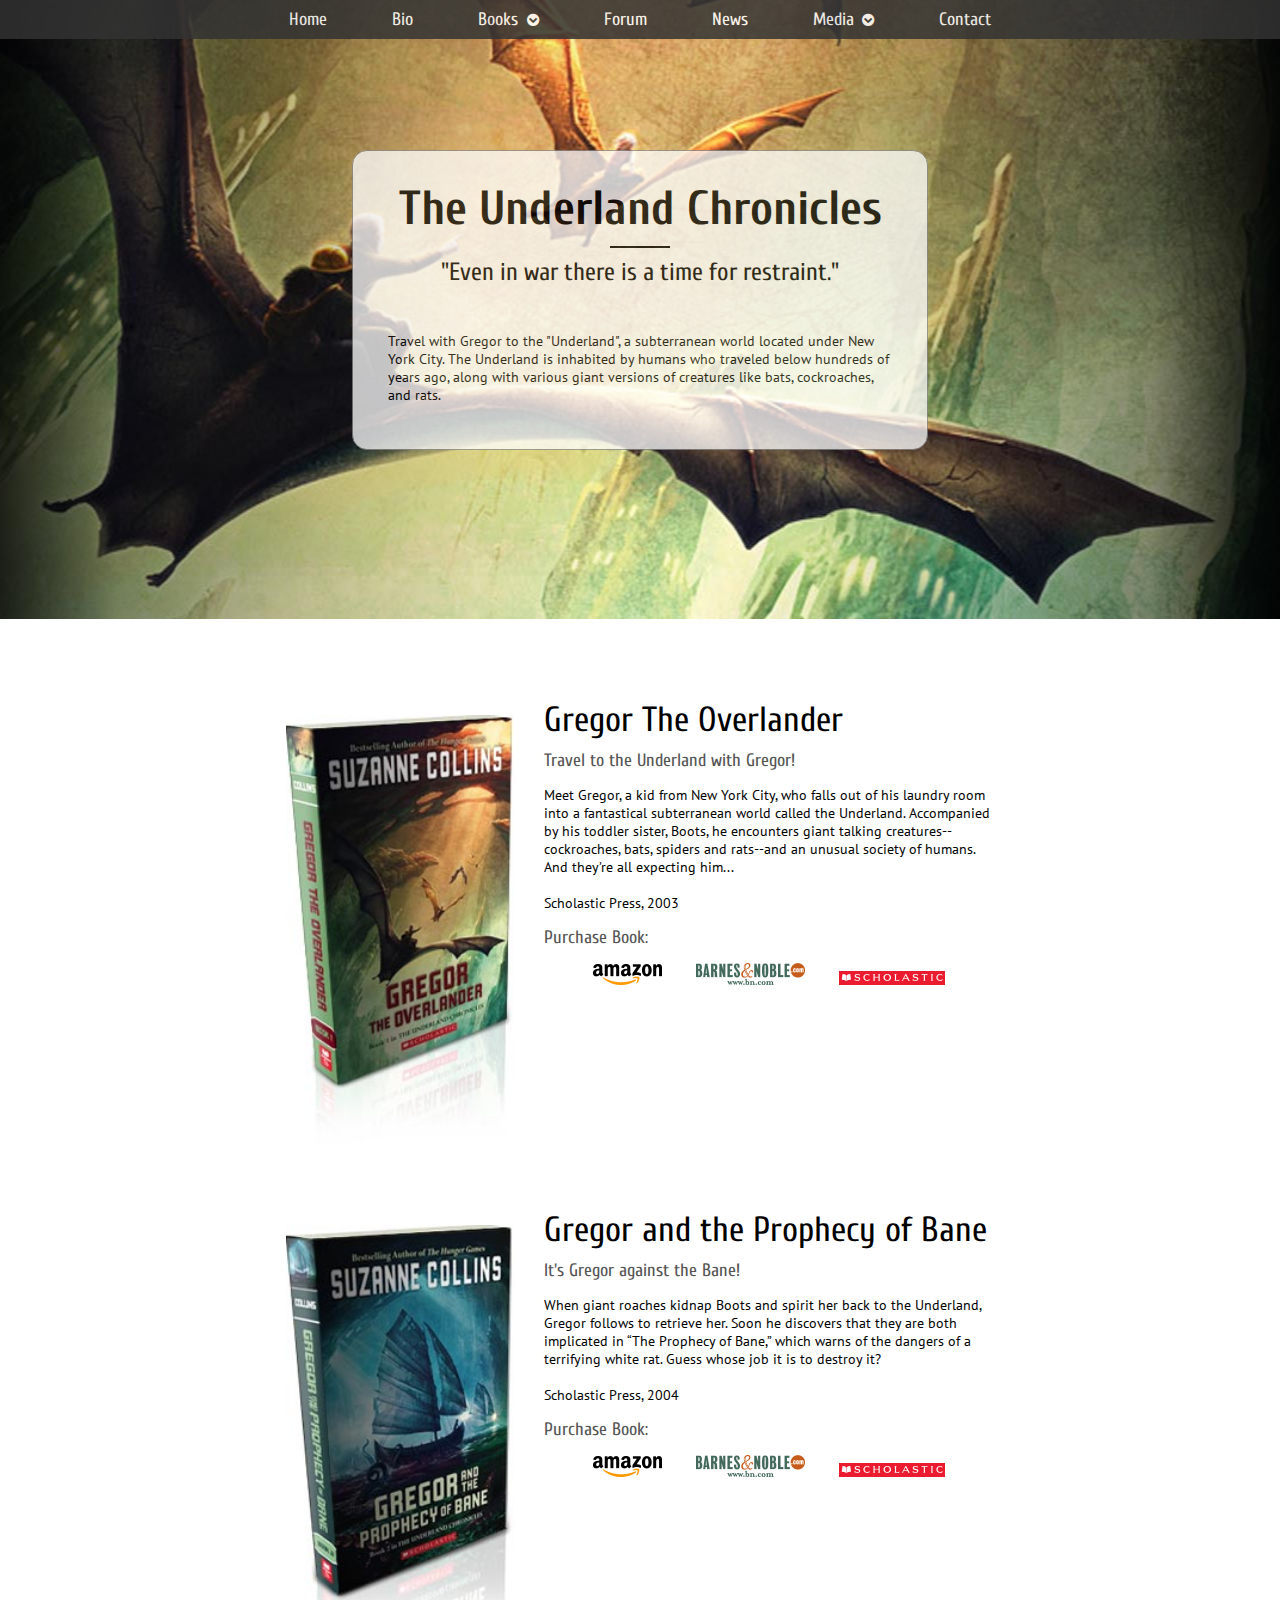
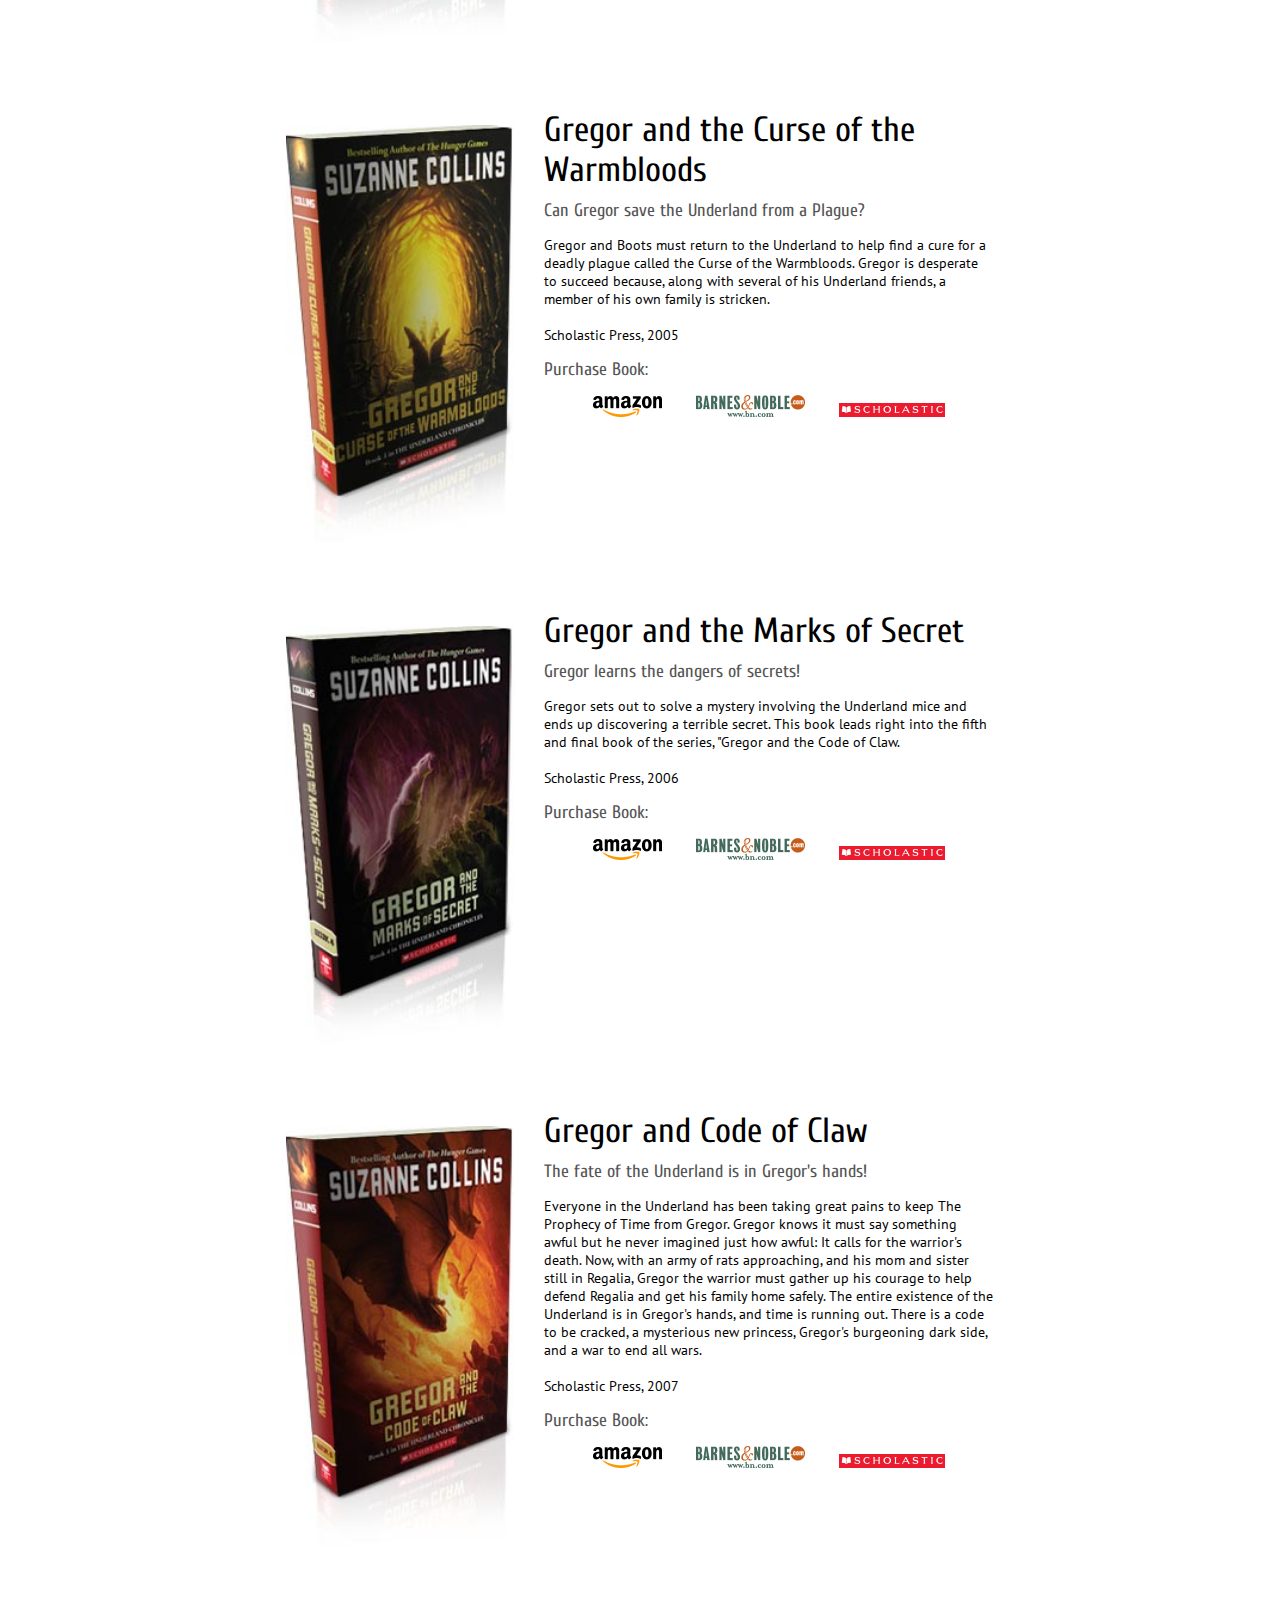
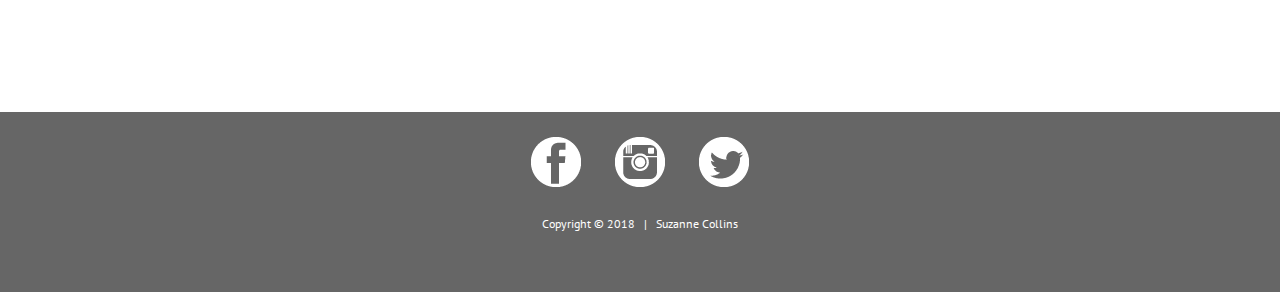
<file: pages/underland.html>
<!DOCTYPE html>

<html lang="en">
    <head><!--START OF HEAD SECTION -->
<!--META SECTION -->       
        <meta charset="UTF-8">
        <meta name="viewport" content="width=device-width, initial-scale=1.0">
        <meta name="description" content="Travel with Gregor to the Underland, a subterranean world located under New York City. The Underland is inhabited by humans who traveled below hundreds of years ago, along with various giant versions of creatures like bats, cockroaches, and rats.">
        <meta name="keywords" content="Dystopia,Agent,Writer,Nobel,HungerGames,Gregor,Mockingjay,CatchingFire,SuzanneCollins,Fantasy,ScienceFiction,Fiction,YoungAdult,YearJungle,CharlieMcButton,War">   
<!--LINKS TO STYLE SECTION -->    
        <link rel="stylesheet" href="../css/main.css" type="text/css">
<!--SCRIPTS SECTION -->   
        <script src="https://ajax.googleapis.com/ajax/libs/jquery/3.2.1/jquery.min.js"></script>
        <script src="../scripts/back_top.js" type="text/jscript"></script>
    
        <title>Suzanne Collins | Underland Chronicles</title><!--TITLE -->
    
    </head> <!--END OF HEAD SECTION -->

    <body class="underland"><!--START OF BODY SECTION -->
        <header>
            <nav> <!--START OF NAVIGATION SECTION -->
                <label for="showMenu" class="showMenu">MENU <span class="fa fa-chevron-circle-down" aria-hidden="true"></span></label><input type="checkbox" id="showMenu" role="button">
                <ul class="menu">
                    <li><a href="../index.html">Home</a></li>
                    <li><a href="biography.html">Bio</a></li>
                    <li><a href="books.html" class="drop">Books <span class="fa fa-chevron-circle-down" aria-hidden="true"></span></a>
                        <ul class="menu drop">
                            <li><a href="hunger_games.html">Hunger Games Trilogy</a></li>
                            <li><a href="#">Underland Chronicles</a></li>
                            <li><a href="picture_books.html">Picture Books</a></li>
                        </ul>
                    </li>   
                    <li><a href="forum.html">Forum</a></li>
                    <li><a href="news.html">News</a></li>   
                    <li><a href="#" class="drop">Media <span class="fa fa-chevron-circle-down" aria-hidden="true"></span></a>
                        <ul class="menu drop">
                            <li><a href="interviews.html">Interviews</a></li>
                            <li><a href="trailers.html">Trailers</a></li>
                            <li><a href="reviews.html">Reviews</a></li>
                        </ul>
                    </li>
                    <li><a href="contact.html">Contact</a></li>    
                </ul>
            </nav>
<!--         END OF NAVIGATION SECTION        --> 
        </header>

        <main class="underland" id="marginTop">
<!--         PAGE TOP        --> 
            <section id="top"> 
                <div class="whiteBox">
                    <div class="title">
                        <h1>The Underland Chronicles</h1>
                        <h3>"Even in war there is a time for restraint."</h3>
                    </div>
                    <p>Travel with Gregor to the "Underland", a subterranean world located under New York City. The Underland is inhabited by humans who traveled below hundreds of years ago, along with various giant versions of creatures like bats, cockroaches, and rats. </p>
                </div>   
            </section>
<!--        END PAGE TOP        -->
<!--     START OF MAIN INFO     -->          
            <article id="mainInfo">
<!--     BOOK 1     -->           
                <article class="bookInfo">
                    <div class="cover"><img src="../images/gregor1_overlander_cover.jpg" alt="Gregor the Overlander"></div>
                    <div class="bookInfo">
                        <h2>Gregor The Overlander</h2>
                        <h4>Travel to the Underland with Gregor!</h4>
                        <p>Meet Gregor, a kid from New York City, who falls out of his laundry room into a fantastical subterranean world called the Underland. Accompanied by his toddler sister, Boots, he encounters giant talking creatures-- cockroaches, bats, spiders and rats--and an unusual society of humans. And they’re all expecting him...
                        <br><br>
                        Scholastic Press, 2003</p>
                        <h4>Purchase Book:</h4>
                        <a href="https://www.amazon.com/Gregor-Overlander-Suzanne-Collins/dp/0439678137/ref=sr_1_1?s=books&ie=UTF8&qid=1516068254&sr=1-1&keywords=gregor+the+overlander " target="_blank"><img src="../images/amazon.jpg" alt="amazon"></a>
                        <a href="https://www.barnesandnoble.com/w/gregor-the-overlander-suzanne-collins/1100295324?ean=9780439678131#/ " target="_blank"><img src="../images/barnes_noble.jpg" alt="barnes and noble"></a>
                        <a href="https://shop.scholastic.com/parent-ecommerce/books/gregor-the-overlander-boxed-set-1-5-9780545166812.html" target="_blank"><img src="../images/scholastic.jpg" alt="scholastic"></a>
                    </div>
                </article>
<!--     BOOK 2     -->  
                <article class="bookInfo">
                    <div class="cover"><img src="../images/gregor2_bane_cover.jpg" alt="Gregor and the prophecy of Bane"></div>
                    <div class="bookInfo">
                        <h2>Gregor and the Prophecy of Bane</h2>
                        <h4>It's Gregor against the Bane!</h4>
                        <p>When giant roaches kidnap Boots and spirit her back to the Underland, Gregor follows to retrieve her. Soon he discovers that they are both implicated in “The Prophecy of Bane,” which warns of the dangers of a terrifying white rat. Guess whose job it is to destroy it?
                        <br><br>
                        Scholastic Press, 2004</p>
                        <h4>Purchase Book:</h4>
                        <a href="https://www.amazon.com/Gregor-Prophecy-Bane-Suzanne-Collins/dp/0439650763/ref=pd_bxgy_14_img_2?_encoding=UTF8&pd_rd_i=0439650763&pd_rd_r=VCWFCXB2KH7HZY3F1J7W&pd_rd_w=elhsE&pd_rd_wg=XscYS&psc=1&refRID=VCWFCXB2KH7HZY3F1J7W" target="_blank"><img src="../images/amazon.jpg" alt="amazon"></a>
                        <a href="https://www.barnesandnoble.com/w/gregor-and-the-prophecy-of-bane-suzanne-collins/1100295326?ean=9780756954475#/" target="_blank"><img src="../images/barnes_noble.jpg" alt="barnes and noble"></a>
                        <a href="https://shop.scholastic.com/parent-ecommerce/books/gregor-and-the-prophecy-of-bane-9780439650762.html" target="_blank"><img src="../images/scholastic.jpg" alt="scholastic"></a>
                    </div>
                </article>
<!--     BOOK 3     -->  
                <article class="bookInfo">
                    <div class="cover"><img src="../images/gregor3_warmbloods_cover.jpg" alt="Gregor and the Curse of the Warmbloods"></div>
                    <div class="bookInfo">
                        <h2>Gregor and the Curse of the Warmbloods</h2>
                        <h4>Can Gregor save the Underland from a Plague?</h4>
                        <p>Gregor and Boots must return to the Underland to help find a cure for a deadly plague called the Curse of the Warmbloods. Gregor is desperate to succeed because, along with several of his Underland friends, a member of his own family is stricken.
                        <br><br>
                        Scholastic Press, 2005</p>
                        <h4>Purchase Book:</h4>
                        <a href="https://www.amazon.com/Gregor-Curse-Warmbloods-Underland-Chronicles/dp/0439656249/ref=pd_bxgy_14_img_2?_encoding=UTF8&pd_rd_i=0439656249&pd_rd_r=E5RXQ8W7M02W49G0P31C&pd_rd_w=hZDpG&pd_rd_wg=fSbzA&psc=1&refRID=E5RXQ8W7M02W49G0P31C" target="_blank"><img src="../images/amazon.jpg" alt="amazon"></a>
                        <a href="https://www.barnesandnoble.com/w/gregor-and-the-curse-of-the-warmbloods-suzanne-collins/1100295328?ean=9780439656245#/" target="_blank"><img src="../images/barnes_noble.jpg" alt="barnes and noble"></a>
                        <a href="https://shop.scholastic.com/parent-ecommerce/books/gregor-and-the-curse-of-the-warmbloods-9780439656245.html" target="_blank"><img src="../images/scholastic.jpg" alt="scholastic"></a>
                    </div>
                </article>
<!--     BOOK 4     -->  
                <article class="bookInfo">
                    <div class="cover"><img src="../images/gregor4_secret_cover.jpg" alt="Gregor and the Marks of Secret"></div>
                    <div class="bookInfo">
                        <h2>Gregor and the Marks of Secret</h2>
                        <h4>Gregor learns the dangers of secrets!</h4>
                        <p>Gregor sets out to solve a mystery involving the Underland mice and ends up discovering a terrible secret. This book leads right into the fifth and final book of the series, "Gregor and the Code of Claw.
                        <br><br>
                        Scholastic Press, 2006</p>
                        <h4>Purchase Book:</h4>
                        <a href="https://www.amazon.com/Gregor-Marks-Secret-Underland-Chronicles/dp/0439791464/ref=pd_bxgy_14_img_2?_encoding=UTF8&pd_rd_i=0439791464&pd_rd_r=G0KE5EDNH5P20JZZZ2X7&pd_rd_w=Sf8Sg&pd_rd_wg=ZXDaN&psc=1&refRID=G0KE5EDNH5P20JZZZ2X7" target="_blank"><img src="../images/amazon.jpg" alt="amazon"></a>
                        <a href="https://www.barnesandnoble.com/w/gregor-and-the-marks-of-secret-suzanne-collins/1100295331?ean=9780439791465#/" target="_blank"><img src="../images/barnes_noble.jpg" alt="barnes and noble"></a>
                        <a href="https://shop.scholastic.com/parent-ecommerce/books/gregor-and-the-marks-of-secret-9780439791465.html" target="_blank"><img src="../images/scholastic.jpg" alt="scholastic"></a>
                    </div>
                </article>
<!--     BOOK 4     -->  
                <article class="bookInfo">
                    <div class="cover"><img src="../images/gregor5_claw_cover.jpg" alt="Gregor and Code of Claw"></div>
                    <div class="bookInfo">
                        <h2>Gregor and Code of Claw</h2>
                        <h4>The fate of the Underland is in Gregor's hands!</h4>
                        <p>Everyone in the Underland has been taking great pains to keep The Prophecy of Time from Gregor. Gregor knows it must say something awful but he never imagined just how awful: It calls for the warrior's death. Now, with an army of rats approaching, and his mom and sister still in Regalia, Gregor the warrior must gather up his courage to help defend Regalia and get his family home safely. The entire existence of the Underland is in Gregor's hands, and time is running out. There is a code to be cracked, a mysterious new princess, Gregor's burgeoning dark side, and a war to end all wars.
                        <br><br>
                        Scholastic Press, 2007</p>
                        <h4>Purchase Book:</h4>
                        <a href="https://www.amazon.com/Gregor-Code-Claw-Underland-Chronicles/dp/0439791448/ref=pd_bxgy_14_img_2?_encoding=UTF8&pd_rd_i=0439791448&pd_rd_r=K8WD2988A8BGJ32FY7Q5&pd_rd_w=k6Kek&pd_rd_wg=umMX6&psc=1&refRID=K8WD2988A8BGJ32FY7Q5" target="_blank"><img src="../images/amazon.jpg" alt="amazon"></a>
                        <a href="https://www.barnesandnoble.com/w/gregor-and-the-code-of-claw-suzanne-collins/1100295330?ean=9780606002929" target="_blank"><img src="../images/barnes_noble.jpg" alt="barnes and noble"></a>
                        <a href="https://shop.scholastic.com/parent-ecommerce/books/gregor-and-the-code-of-claw-9780439791441.html" target="_blank"><img src="../images/scholastic.jpg" alt="scholastic"></a>
                    </div>
                </article>
            </article>
        </main>
<!---  BACK TO TOP BUTTON -->
        <button onclick="topFunction()" id="myBtn" title="Go to top">TOP</button>
        <footer>
            <a href="https://www.facebook.com/TheHungerGames/" target="_blank"><img src="../images/facebook.png" alt="facebook"></a>
            <a href="https://www.instagram.com/suzanne_collins_/" target="_blank"><img src="../images/instagram.png" alt="instagram"></a>
            <a href="https://twitter.com/suzannecollinns?lang=en" target="_blank"><img src="../images/twitter.png" alt="twitter"></a>  
            <p>Copyright &copy; 2018 &nbsp; | &nbsp; Suzanne Collins</p>
        </footer>
    </body>
</html>
</file>
<file: css/main.css>
/************************************************************************
                        TABLE OF CONTENTS
************************************************************************
        
        1. PROJECT DETAILS & COLR AND TYPOGRAPHY GUIDELINES
        2. CSS RESET (OUR OWN MODIFICATION)
        3. GLOBAL STYLES (TAGS, BASIC STYLING)
        4. HEADER & NAVIGATION
        5. PAGES TOP 
        6. MAIN BODY CONTENT
        7. FOOTER CONTENT
        8. jQUERY (CAROUSEL, BACK TO TOP, SHOW MORE/SHOW LESS)
        9. FORMS
        10. MEDIA QUERIES
************************************************************************/

/************************************************************************
        1. PROJECT DETAILS & COLR AND TYPOGRAPHY GUIDELINES

                            PROJECT DETAILS
NAMES: SERMED ALRAWI, CECILIA FELIX, SEAN MCMAHON
PROJECT: http://www.suzannecollinsbooks.com/ WEBSITE
VERSION: 1.3
LAST UPDATED: 01/22/2018
NOTES: COMBINED FILES
____________________________________________________________________________

                            COLOR GUIDE
BLACK: #000;
WHITE: #fff;
GRAY: #555;
GRAY HOVER: #888;
____________________________________________________________________________

                            TYPOGRAPHY GUIDE:
Headlines font-family: 'Cuprum', sans-serif;
Body font-family: 'PT Sans', sans-serif;

***********************************************************************/

/************************************************************************
        2. CSS RESET (OUR OWN MODIFICATION)
***********************************************************************/
@import url('https://fonts.googleapis.com/css?family=Cuprum:400,700|PT+Sans:400,700');
@import url('https://maxcdn.bootstrapcdn.com/font-awesome/4.7.0/css/font-awesome.min.css');
* {
    box-sizing: border-box;
    margin: 0;
    padding: 0;
}
main, section, aside, article, header, footer, nav, video, audio, figure { display: block; }
body {
    font-family: 'PT Sans', sans-serif;
    font-size: 14px;
}
main {
    margin: 0 auto;
    max-width: 960px;
}
/************************************************************************
        3. GLOBAL STYLES (TAGS, BASIC STYLING)
***********************************************************************/
a { 
    color: #555;
    display: inline-block;
}
a:visited { background-color: #fff; }
a:hover { color: #888; }
article { flex: 3; }
article {
    color: black;
    padding: 20px; 
    text-align: center; 
}
h1, h2, h3, h4 { font-family: 'Cuprum', sans-serif; }
h1, h2 { margin-bottom: 10px; }
h1 {
    font-size: 48px;
    font-weight: 700;
}
h1 a {
    color: #000;
    text-decoration: none;
}
h1 a:hover{ color: #555; }
h2, h3, h4 { font-weight: 400; }
h2 {
    font-size: 35px;
}
h3 {
    font-size: 25px;
    margin-top: 10px;
    padding-top: 0;
}
h4 {
    color: #555;
    font-size: 18px;
}
p {
    padding: 15px;
    text-align: left;
}
section {
    display: flex;
    flex-direction: column;
}
.readMore {
    border: solid 1px #888;
    color: #888;
    display: block;
    float: right;
    font-family: 'Cuprum', sans-serif;
    padding: 10px;
    text-decoration: none;
    width: 100px;
}
.readMore:hover {
    background-color: #888;
    color: #fff;
}
/************************************************************************
        4. HEADER & NAVIGATION
***********************************************************************/
header {
    background-color: #333;
    font-family: 'Cuprum', sans-serif;
    margin-top: 0;
    opacity: .85;
    position: absolute;
    text-align: center;
    top: 0;
    width: 100%;
    z-index: 1;
}
nav {
    margin: 0 auto;
    max-width: 960px;
}
nav a {
    color: #fff;
    display: inline-block;
    padding: 9px 30px;
    text-align: center;
    text-decoration: none;
}
nav a:visited { background-color: #333; }
nav a:hover { color: #888; }
nav input[type=checkbox], nav input[type=checkbox] ~ ul.menu { display: none; }
nav input[type=checkbox]:checked ~ ul.menu { display: block; }
nav li {
    display: inline-block;
    list-style-type: none;
    position: relative;
    width: 300px;
}
nav li li:first-child { border-top: solid 1px #fff; }
nav ul { font-size: 18px; }
.fa-chevron-circle-down {
    font-size: .8em;
    margin-left: .25em;
}
.showMenu {
    color: #fff;
    cursor: pointer;
    display: block;
    font-size: 18px;
    height: 35px;
    padding: 10px 30px 0 35px;
    text-align: center;
}
/*______________________ DROP DOWN MENU ______________________ */
nav li li {
    border-bottom: solid 1px #fff;
    text-align: center;
    width: 160px;
}
nav li li:first-child { border-top: none; }
nav li li:last-child { border-bottom: none; }
nav ul li:hover ul { display: block; }
nav ul ul {
    background-color: #595959;
    display: none;
    position: absolute;
    top: 39px;
    z-index: 1;
}
/************************************************************************
       5. PAGES TOP 
***********************************************************************/
#top {
    height: 600px;
    margin: 20px 0;
}
.whiteBox {
    background-color: #fff;
    border: solid 1px #888;
    border-radius: 15px;
    display: block;
    margin: auto;
    opacity: .75;
    padding: 30px 20px;
    width: 85%;
}
.whiteBox .title {
    margin-top: 0;
    padding: 0 10px;
    text-align: center;
}
.whiteBox a.readMore { margin: -15px 0 0;}
/*---------------------PAGES TOP IMAGE---------------------*/
html {background: url(../images/background_strip.jpg) repeat-x;}
body.home {
    background: url(../images/katnis_hand_bg_smallscreen_bg.jpg) no-repeat;
    background-size: cover;
    background-attachment: fixed;
} 
#marginTop { margin-top: -20px; }
body.bio {
    background: url(../images/biography_bg.jpg) no-repeat top center;
}
body.books{
    background: url(../images/books2_bg.jpg) no-repeat top center;
}
body.hungerGames {
    background: url(../images/hunger_games_bg.jpg) no-repeat top center;
}
body.underland {
    background: url(../images/underland_bg.jpg) no-repeat top center;
}
body.pictureBooks {
    background: url(../images/picture_books_bg.jpg) no-repeat top center;
}
body.forum {
    background: url(../images/forum_bg.jpg) no-repeat top center;
}
body.news {
    background: url(../images/news_bg.jpg) no-repeat top center;
}
body.trailers {
    background: url(../images/trailers_bg.jpg) no-repeat top center;
}
body.interviews {
    background: url(../images/interviews_bg.jpg) no-repeat top center;
}
body.reviews {
    background: url(../images/reviews_bg.jpg) no-repeat top center;
}
body.contact {
    background: url(../images/contact_bg.jpg) no-repeat top center;
}
/************************************************************************
        6. MAIN BODY CONTENT
***********************************************************************/
article.container1 { margin-top: 50px; }
article#mainInfo { padding: 30px 0 50px; }
.container2, .container3 {
    background-color: #fff;
    display: block;
    padding: 20px 50px;
}
.container3 { padding-bottom: 50px; }
.container1 h1 {
    font-size: 52px;
    padding-top: 15px;
    text-shadow: 2px 0px 20px #fff;
}
.container1 h2 {
    font-size: 27px;
    padding-bottom: 15px;
    text-shadow: 2px 0px 20px #fff;
}
.title { margin: 30px 0; }
.title h1:after, .title h2:after {
    background: #000;
    content: "";
    display: block;
    height: 2px;
    margin: 10px auto;
    width: 60px;
}
/*------HOME--------*/
article.container4 { background: url(../images/bio_home_bg.jpg) no-repeat center; }
article.container5 { background: url(../images/news_bg.jpg) no-repeat center; }
/*------BIO--------*/
article.biog {
    margin: 0 auto;
    width: 85%;
}
aside.bioside {
    background: #ccc;
    margin: 0 auto;
    text-align: center;
    width: 80%;
}
aside.bioside img {
    max-width: 80%;
    padding: 10px 0;
}
.info p { text-align: center; }
/*---------------------BOOKS---------------------*/
article.books { margin-top: 20px; }
article.hungerGames {
    margin: 20px auto;
    width: 80%;
}
.bookInfo img{ padding: 15px;}
.books {
    flex-direction: column;
    flex-wrap: wrap;
}
/*---------------------FORUM---------------------*/
article.post, aside.forum { margin: 70px auto; }
article.post h3, article.post h4, aside.forum h3, aside.forum h4 {
    margin-left: 15px;
    text-align: left;
} 
article.post, aside.forum { width: 90%; }
aside.forum {
    margin-top: 20px;
    width: 90%; 
}
button {
    background-color: #999;
    float: right;
    padding: 5px 10px;
}
button:hover { background-color: #888; }
button:after {
    clear: both;
    content: "";
    display: block;
}
.comment1 {
    border-bottom: solid 1px #999;
    border-left: solid 1px #888;
    margin-left: 60px;
    margin-top: 20px; 
    width: 80%;
}
.comment2 {
    border-bottom: solid 1px #999;
    border-left: solid 1px #888;
    margin-left: 100px;
    margin-top: 20px; 
    width: 70%;
}
.post2Top { margin-top: 15px; }
.forumComment {
    align-content: center;
    background-color: #9e9e9e;
    padding: 15px 15px 40px 15px;
}
.forumComment ul.postOptions {
    padding: 15px 0;
    text-align: left;
}
.forumComment ul.postOptions li {
    text-align: center;
    width: 45%;
}
.forumIcons {
    color: #555;
    font-size: 16px;
}
.forum li { list-style-type: none; }
.forumTopics { margin-top: 25px; }
.forumTopics h4, .forumTopics p { padding-top: 3px; }
.forumTopics li {
    border-bottom: 1px solid #999;
    margin: 15px;
} 
.forumTopics li:last-child { border-bottom: none; }
p.postInfo {
    font-size: 10px;
    color: #333;
    padding: 0 0 5px; 
}
.post img {      
    float: left;
    height: 50px;
    margin: 0 15px;
    padding: 0;
    width: 50px;
}
.postTop h4 { margin-bottom: 0; }
section.post {
    background-color: #9e9e9e;
    padding: 25px 10px;
}
textarea{
    border: 1px solid #999;
    padding: 15px;
    width: 100%;
}
ul.postOptions { text-align: right; }
ul.postOptions li {
    color: #555;
    display: inline-block;
    font: 700 14px 'Cuprum', sans-serif;
    width: 50px;
}
ul.postOptions li:hover { color: #888; }
/*----------------------MEDIA-------------------*/
article.media .title{
    margin-top: 50px;
}
.video {
	height:0;
	overflow:hidden;
    padding-bottom:56.25%;
	padding-top:20px;
    position:relative;
}
.video iframe, .video object, .video embed {
	height:100%;
	top:0;
	left:0;
    position:absolute;
	width:100%;
}
 /*-----------------------NEWS-----------------------*/
.newsArticle {
    padding: 30px 15px;
}
.newsText { margin-top: 20px}
.newsText h2, .newsText h4 { 
    padding-left: 15px;
    text-align: left; 
}
/************************************************************************
        7. FOOTER CONTENT
***********************************************************************/
footer {
    background-color: #333;
    clear: both;
    color: #fff;
    height: 180px;
    margin-top: 50px;
    opacity: .75;
    text-align: center;
}
footer a:visited { background-color: #333; }
footer p {
    font-size: 12px;
    text-align: center;
}
footer img { padding: 25px 15px 10px; }
/************************************************************************
         8. jQUERY (CAROUSEL, BACK TO TOP, SHOW MORE/SHOW LESS)
***********************************************************************/
/*---------------------Carousel---------------------*/
.bx-wrapper {
    margin: 0 auto;
    width: 800px;
}
/*---------------------Back to top---------------------*/
#myBtn {
    display: none; /* Hidden by default */
    position: fixed; /* Fixed/sticky position */
    bottom: 20px; /* Place the button at the bottom of the page */
    right: 30px; /* Place the button 30px from the right */
    z-index: 99; /* Make sure it does not overlap */
    border: none; /* Remove borders */
    outline: none; /* Remove outline */
    background-color: #888; /* Set a background color */
    font-family: 'Cuprum', sans-serif;
    font-weight: 700;
    color: #fff; /* Text color */
    cursor: pointer; /* Add a mouse pointer on hover */
    padding: 15px; /* Some padding */
    border-radius: 10px; /* Rounded corners */
}
#myBtn:hover {
    background-color: #555; /* Add a dark-grey background on hover */
}
/*------------------Show More/Show less---------------------*/
.more {
    padding: 5px 15px;
    text-align: left;
}
.morecontent span { display: none; }
.morelink { display: block; }
/************************************************************************
         9. FORMS
***********************************************************************/
*:focus { background-color: #ccc; }
::-webkit-input-placeholder { color: #333; }
::-ms-input-placeholder { color: #333; }
::-moz-placeholder { color: #333; }
::-placeholder { color: #333; }
form {
    margin: .5em 0;
    padding: 3em 1em 1em;
    text-align: left;
}
form ul { list-style-type: none; }
form h3 { padding-bottom: 5px; }
fieldset {
    border: solid 2px #ccc;
    margin: .5em 0;
    padding: 1em;
}
fieldset:last-child { margin-bottom: 1.75em; }
label {
    display: block;
    margin: .5em;
}
textarea { min-height: 10em; }
input, textarea {
    margin-bottom: 10px;
    padding: .5em;
    width: 95%;
}
input[type="radio"], input[type="checkbox"], input[type="submit"], input[type="reset"]{ width: auto; }
input.button {
    background-color: #333;
    border: solid 1px #0B486B;
    color: #fff;
    font-size: 12px;
    font-weight: bold;
    padding: .6em 1.8em;
}
input.button:hover {
    background-color: #ccc;
    color: #333;
}
.radioList label { display: inline-block; }
#reset.button { margin-right: 10px; }
#state, #books {
    margin: 10px 0;
    padding: 5px 0;
}
/************************************************************************
        10. MEDIA QUERIES
***********************************************************************/
/*---------------------MEDIA QUERY 500PX---------------------*/
@media screen and (min-width: 500px) {
article { padding: 0 15px; }
.container1 h1 { font-size: 62px; }
.container1 h2 { font-size: 35px; } 
.container1 { padding: 50px; }
.container4, .container5 { height: 520px; }
.container4 .whiteBox, .container5 .whiteBox { margin-top: 10%;}
} 
/*---------------------MEDIA QUERY 603PX---------------------*/
@media screen and (min-width: 603px){
article.bookInfo{
    margin: 50px auto;
    width: 80%;
}
article.bookInfo:after {
    clear: both;
    content: "";
    display: block;
} 
body.home {
    background: url(../images/katnis_hand_bg.jpg) no-repeat;
    background-size: cover;
    background-attachment: fixed;
}
.bookInfo h2, .bookInfo h4 {
    margin-left: 15px;
    text-align: left;
}
div.bookInfo {
    float: left;
    width: 65%;
}
div.cover img{
    float: left;
    width: 35%;
}
div.whiteBox { width: 60%; }
/*--------FORMS AT 603PX ------------*/
.formSection, input {
    float: left;
    margin-right: 5%;
    width: 45%;
    font-size: 16px;
}
input[type="radio"], input[type="checkbox"] { margin-top: 10px; }
}
/*---------------------MEDIA QUERY 800PX---------------------*/
@media screen and (min-width: 800px){   
nav input[type=checkbox] ~ ul.menu { display: block; }
nav li {
    display: inline-block;
    width: auto;
}
.showMenu { display: none; }
/*---------- BOOKS---------*/     
article.books { margin-top: 50px; }  
/*---------- FORUM---------*/ 
aside.forum {
    float: right;
    margin: 50px 0;
    width: 35%;
}
aside.forum:after{
    clear: both;
    content: "";
    display: block;
}
article.post{
    float: left;
    margin: 50px 5px;
    width: 60%;
}
/*------------NEWS------------*/
.newsArticle img {
    float: left;
    margin-right: 15px;
    padding-bottom: 10px;
}
.newsText:after {
    clear: both;
    content: "";
    display: block;
}
    /*----------- BIO-----------*/
.allbio {
    margin: 0 auto; 
    width: 960px;
}
.allbio h3 {
    padding-left: 15px;
    text-align: left;
}
article.biog {
    display: block;
    float: left;
    padding-left: 40px;
    width: 60%;
}
article.biog:after{
    clear: both;
    content: "";
    display: block;
}
aside.bioside img { margin: auto; }
aside.bioside {
    display: flex;
    flex-direction: column;
    float: left;
    width: 30%;
   }
.info {
    background: #ccc;
    opacity: .80;
    padding: 15px;
   } 
}
/*---------------------MEDIA QUERY 900PX---------------------*/
@media screen and (min-width: 900px) {
div.underland img{
    margin: 0;
    padding: 0;
}  
}
</file>
